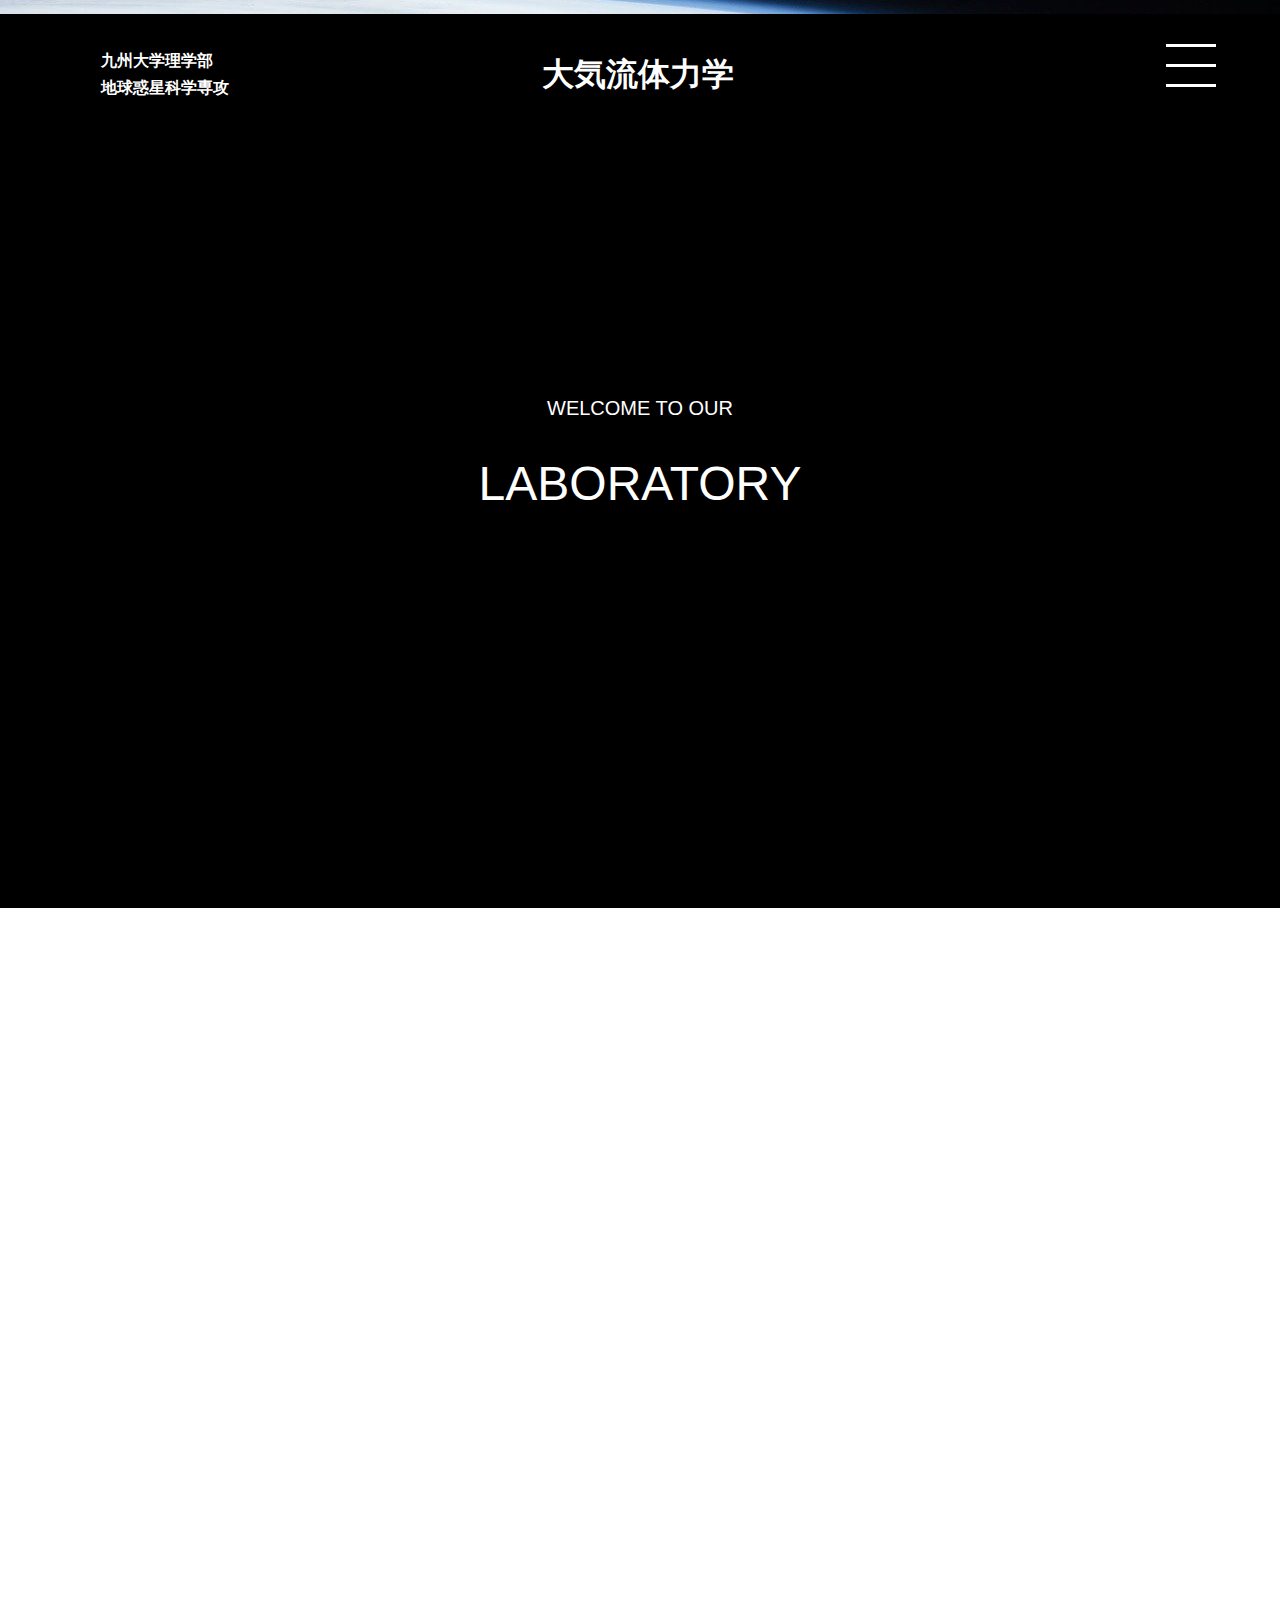
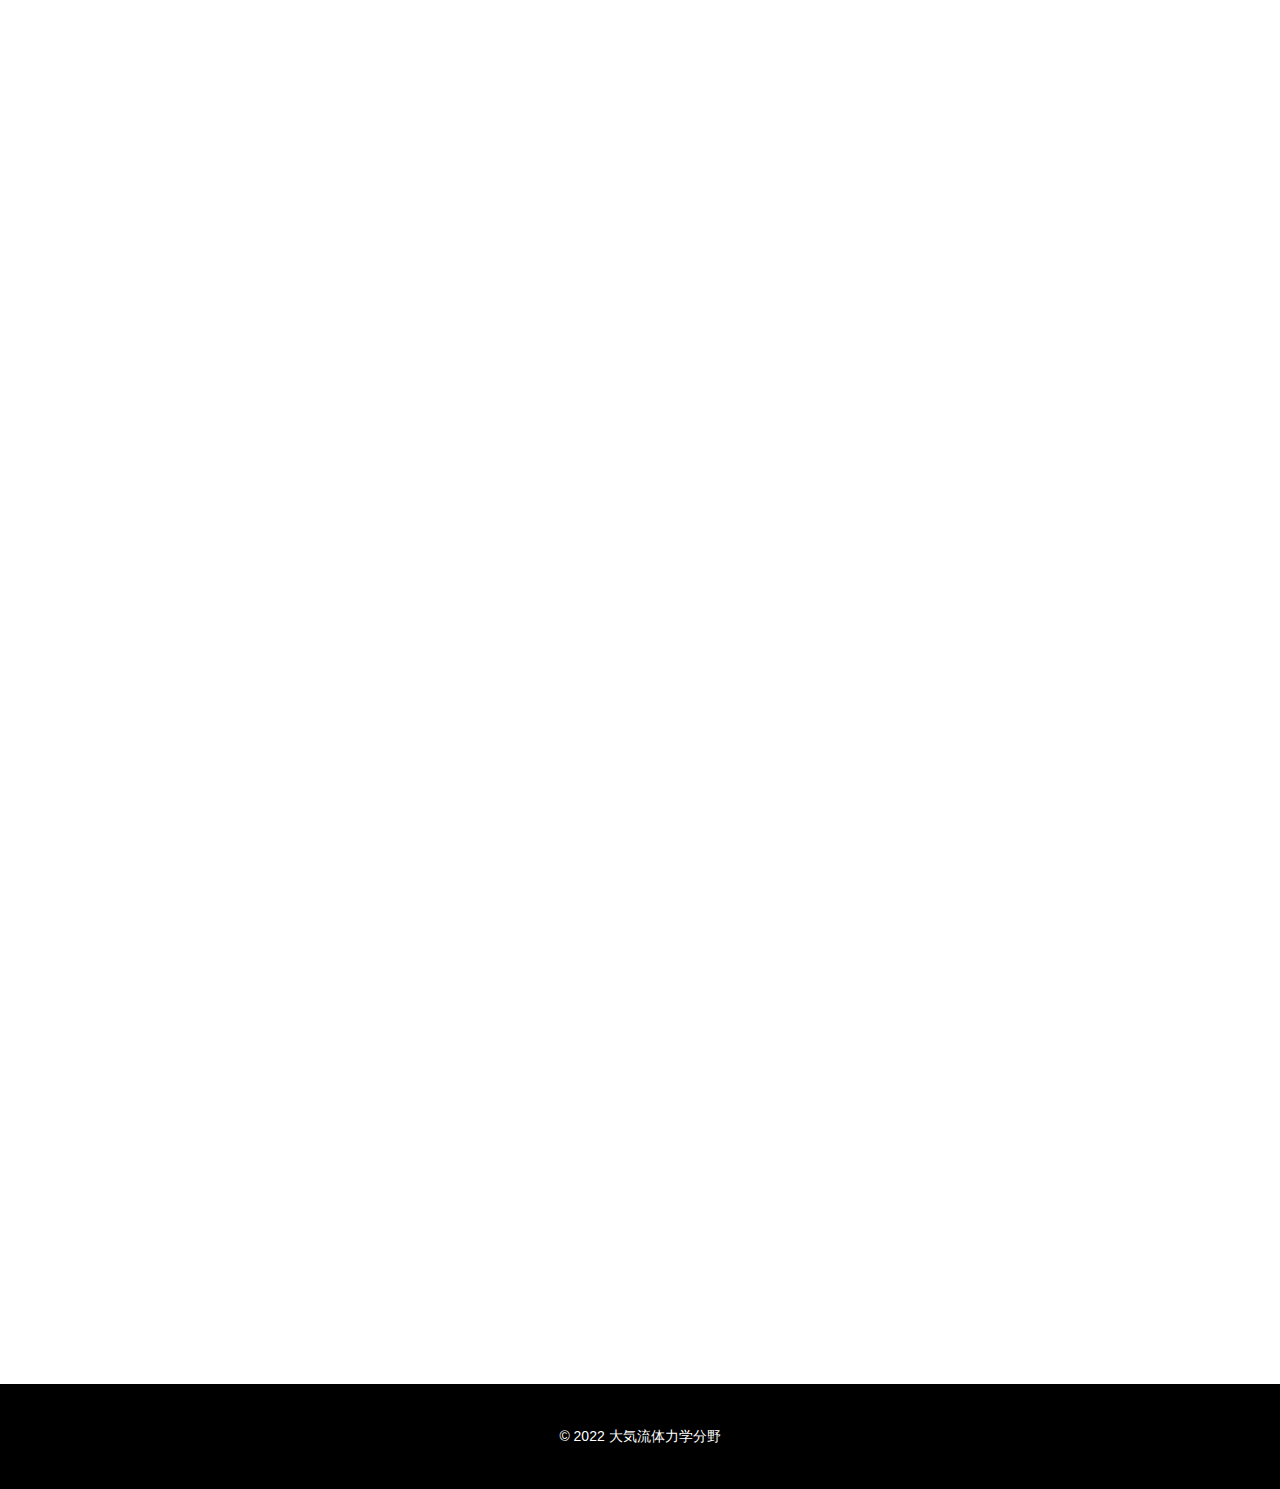
<file: index.html>
<!-- practice -->


<!doctype html>
<html lang="ja">
  <head>
      <meta charset="UTF-8">
      <title>大気流体力学分野</title>
      <meta name="description" content="九州大学・大気流体力学分野のHP">
      <link rel="preconnect" href="https://fonts.gstatic.com">
      <link href="https://fonts.googleapis.com/css2?family=M+PLUS+1p:wght@700&display=swap" rel="stylesheet">
      <link href="https://fonts.googleapis.com/css2?family=Noto+Sans+JP:wght@500&display=swap" rel="stylesheet">
      <link rel="stylesheet" href="style5.css">
      <script src="jquery-3.6.0.min.js"></script>
      <script src="script3.js"></script>
      <meta name="viewport" content="width=device-width, initial-scale=1">
  </head>

  <body>
  <a href="#" class="scroll-button"><p>▲</p></a>

  <div id="home">

    <div class="opening-curtain show">
      <span class="opening">
        <span>WELCOME TO OUR</span>
        <span>LABORATORY</span>
      </span>
    </div>
    <!-- <h2>ATOMOSPHERIC SCIENCE</h2> -->


  <div id="study" class="big-bg">

    <div id="band"></div>

    <header class="page-header wrapper">
      

      <div class="menu" id="home-menu">
        <h4>九州大学理学部<br>地球惑星科学専攻</h4>
        <h1>大気流体力学</h1>
        
      
        <div id="nav-wrapper" class="nav-wrapper">
          <div class="hamburger" id="js-hamburger">
            <span class="hamb-line hamburger__line--1"></span>
            <span class="hamb-line hamburger__line--2"></span>
            <span class="hamb-line hamburger__line--3"></span>
          </div>
          <nav class="sp-nav">
            <ul>
              <li class="delayItem"><a href="index.html">home</a></li>
                <p>homeはこちら</p>
              <li class="delayItem"><a href="member.html">メンバー</a></li>
                <p>memberの詳細はこちら</p>
              <li class="delayItem"><a href="study.html">研究内容</a></li>
                <p>大気流体力学についてはこちら</p>
              <li class="delayItem"><a href="link.html">リンク集</a></li>
                <p>お役立ちリンクはこちら</p>

            </ul>
          </nav>
          <div class="black-bg" id="js-black-bg"></div>
        </div>
      </div>
    </header>
  </div>
 <!-- <div class="strato"></div> -->


 </div>

 <div class="home-explain">
   <h2>大気流体力学分野の研究室へようこそ。</h2>
   <p>ここでは、我々の研究室やメンバーの紹介、さらに皆さんの研究、分野配属先決定に役立つ情報を掲載しております。<br>
  さらに、就活体験記など、お役立ち情報を今後盛りだくさんに追加していくので、ご期待ください。</p>
 </div>
 <div class="back-ground-home"></div>


 <div class="wrapper grid-home">
  <div class="home-item">
    <h4>NEWS</h4>
    <div class="grid-news">
      <p class="grid-mon">2022.4</p>
      <p class="grid-context">新M1が4人新たにメンバーに加わりました！</p>
      <p class="grid-mon">2022.3</p>
      <p class="grid-context">B4が7名、M2が3名、計10人卒業しました。おめでとうございます！！</p>
        <p class="grid-mon">2022.3</p>
        <p class="grid-context">気象学会九州支部発表会にて、D2松山、M1喜多川、B4今田、太田、中村が発表しました。</p>
      <p class="grid-mon">2020.12</p>
      <p class="grid-context">AGUにて、D1松山が発表しました。<br>
      分野探検をオンラインで行い、学部2年生と交流しました。(12/16, 17, 23, 24)</p>
      <p class="grid-mon">2020.11</p>
      <p class="grid-context">2020年異常気象研究集会にて、D1松山が発表しました。</p>
      <p class="grid-mon">2020.10</p>
      <p class="grid-context">学部3年生の仮配属が決定し、7名が加入しました。これからよろしく！学生一覧は<a href="#">こちら</a><br>
      2020年気象学会秋季大会にて、D4劉、D1松山、M2松原が発表しました。</p>
      <p class="grid-mon">2020.5</p>
      <p class="grid-context">2020年気象学会春季大会にて、D4劉、D1松山、M2松原、M1本田が発表しました。</p>
      <p class="grid-mon">2020.4</p>
      <p class="grid-context">令和2年度新入生が入ってきました。切磋琢磨して研究室を盛り上げていきましょう！学生一覧は<a href="#">こちら</a></p>
      <p class="grid-mon">2020.3</p>
      <p class="grid-context">コロナウイルスの影響で、今年度九州支部発表会は中止となりました。D3劉、M2松山、B4本田が発表予定でした。<br>
      M2、B4が卒業し、M2秋山、阿部、高橋、藤本、B4貝田は就職です。おめでとう！！</p>
      <p class="grid-mon">2020.2</p>
      <p class="grid-context">WCRP/SPARC SATIO-TCS workshopにて、M2松山が発表しました。</p>
      <p class="grid-mon">2019.11</p>
      <p class="grid-context">2019年気象学会秋季大会にて、D3劉、M2松山が発表しました。</p>
      <p class="grid-mon">2019.10</p>
      <p class="grid-context">2019年SGEPSS秋季大会にて、M2秋山、M2阿部、M2高橋が発表しました。</p>
      <p class="grid-mon">2019.5</p>
      <p class="grid-context">M2松山が地球惑星科学連合2019年大会の学生優秀発表賞を受賞しました。</p>
      </div>
  </div>
  <div class="home-item">
    <h4>Twitterはこちら</h4>
    <a class="twitter-timeline" height="30rem" href="https://twitter.com/Qdai_mad?ref_src=twsrc%5Etfw">Tweets by Qdai_mad</a> <script async src="https://platform.twitter.com/widgets.js" charset="utf-8"></script>
  </div>
</div>


    

  <footer>
    <div class="wrapper">
        <p>&copy; 2022 大気流体力学分野</p>
    </div>
  </footer>


  </body>
</html>
</file>
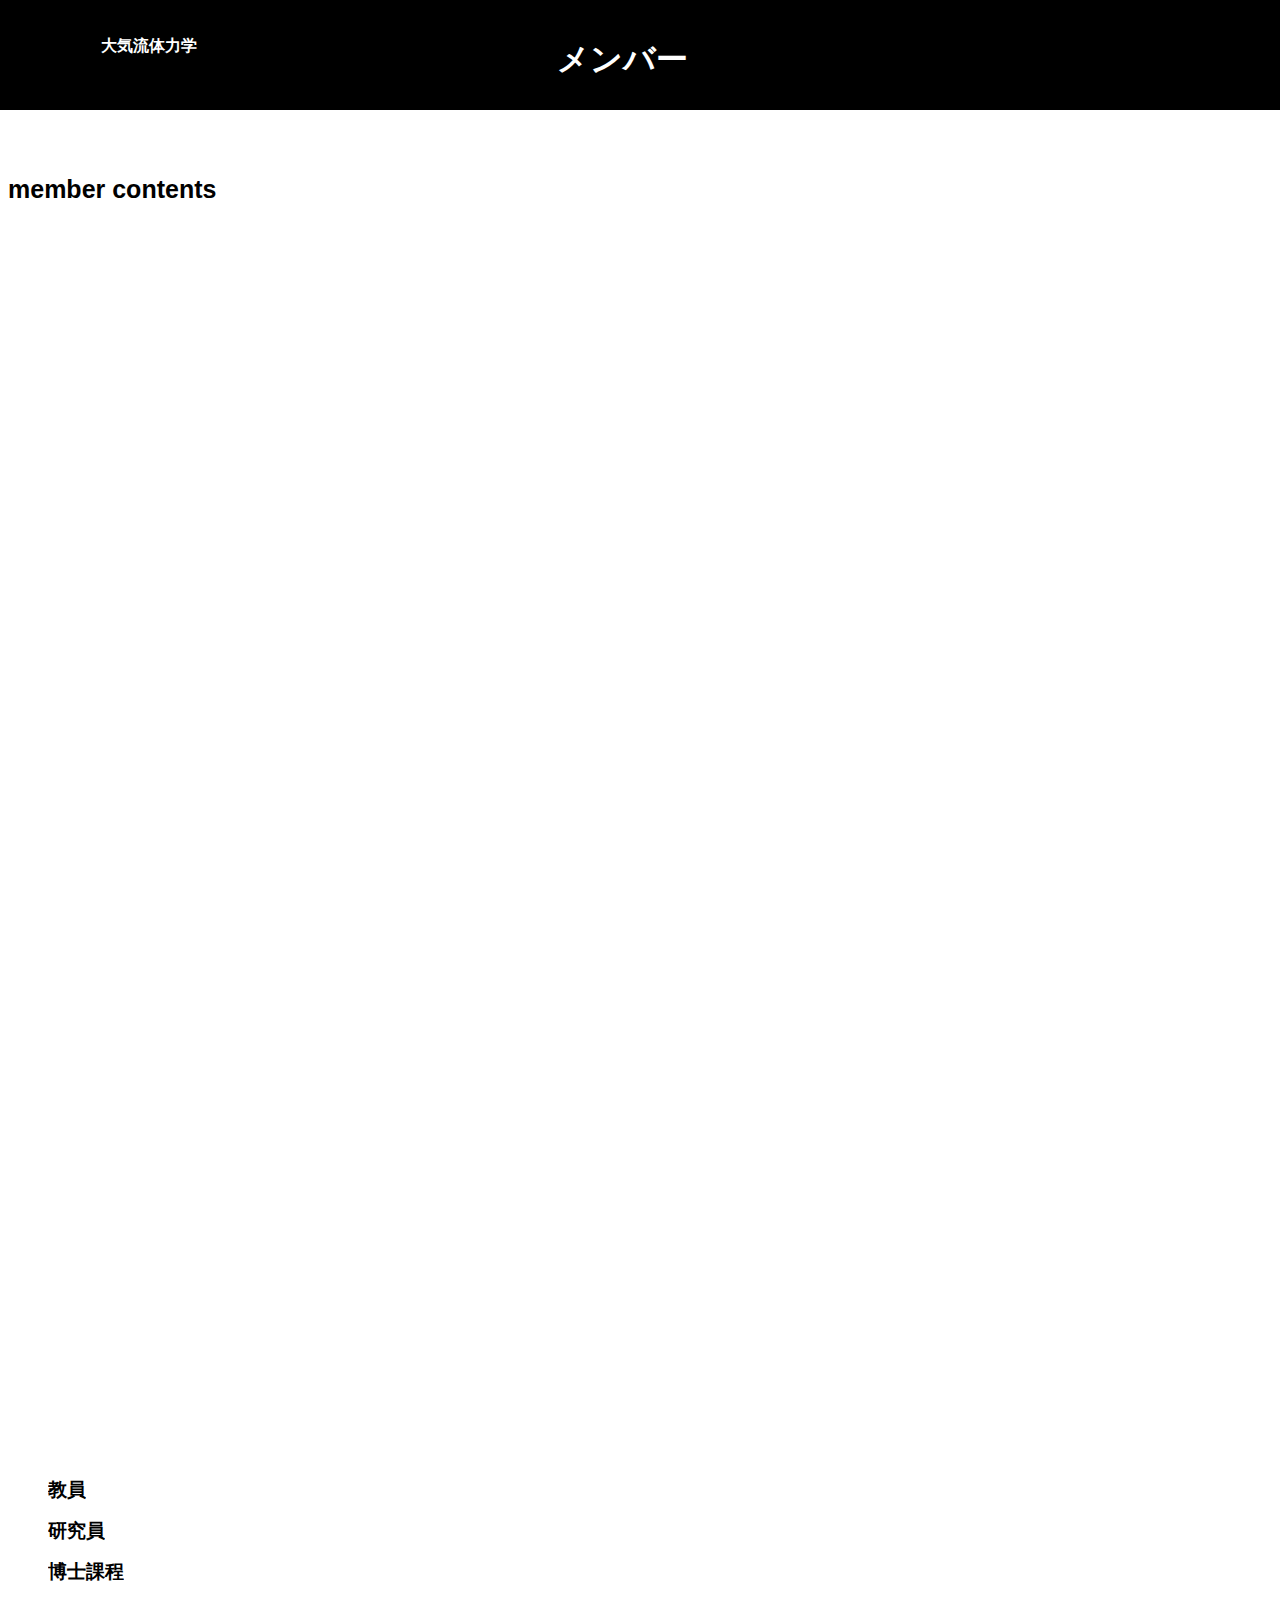
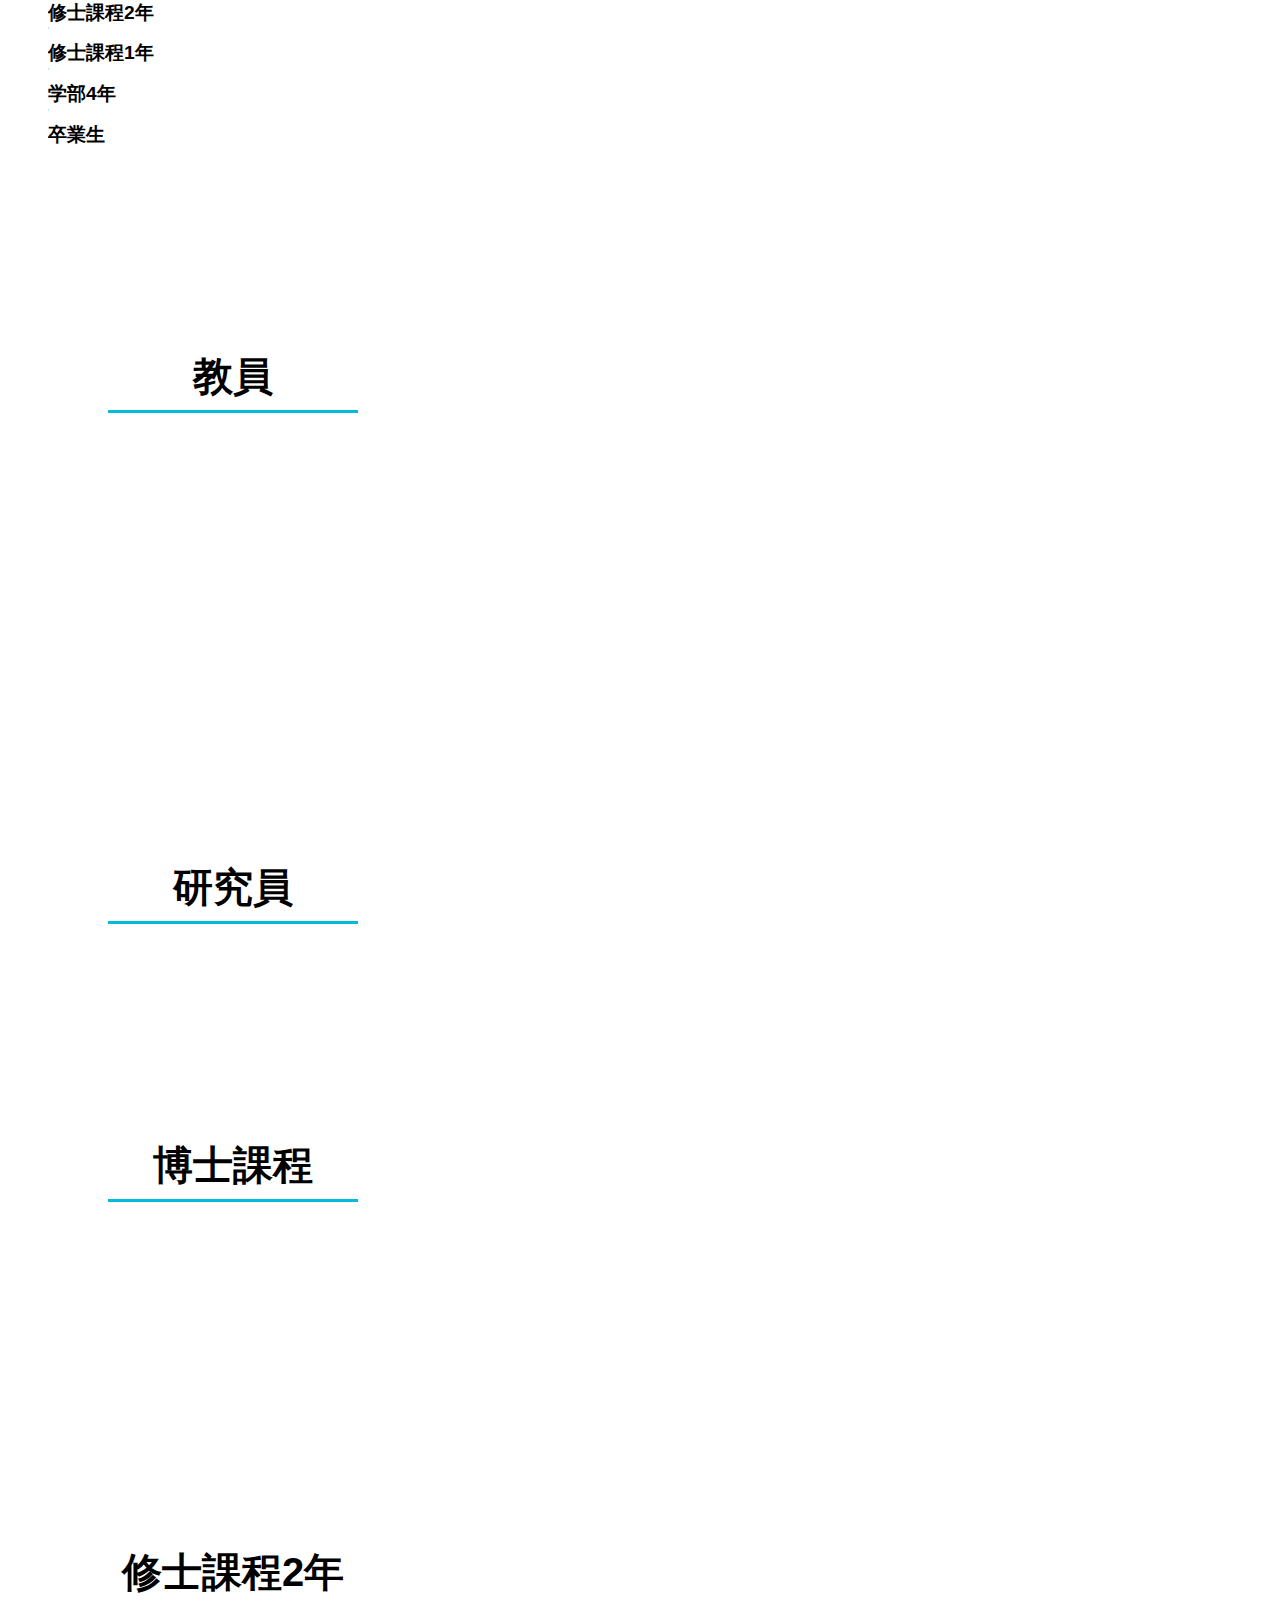
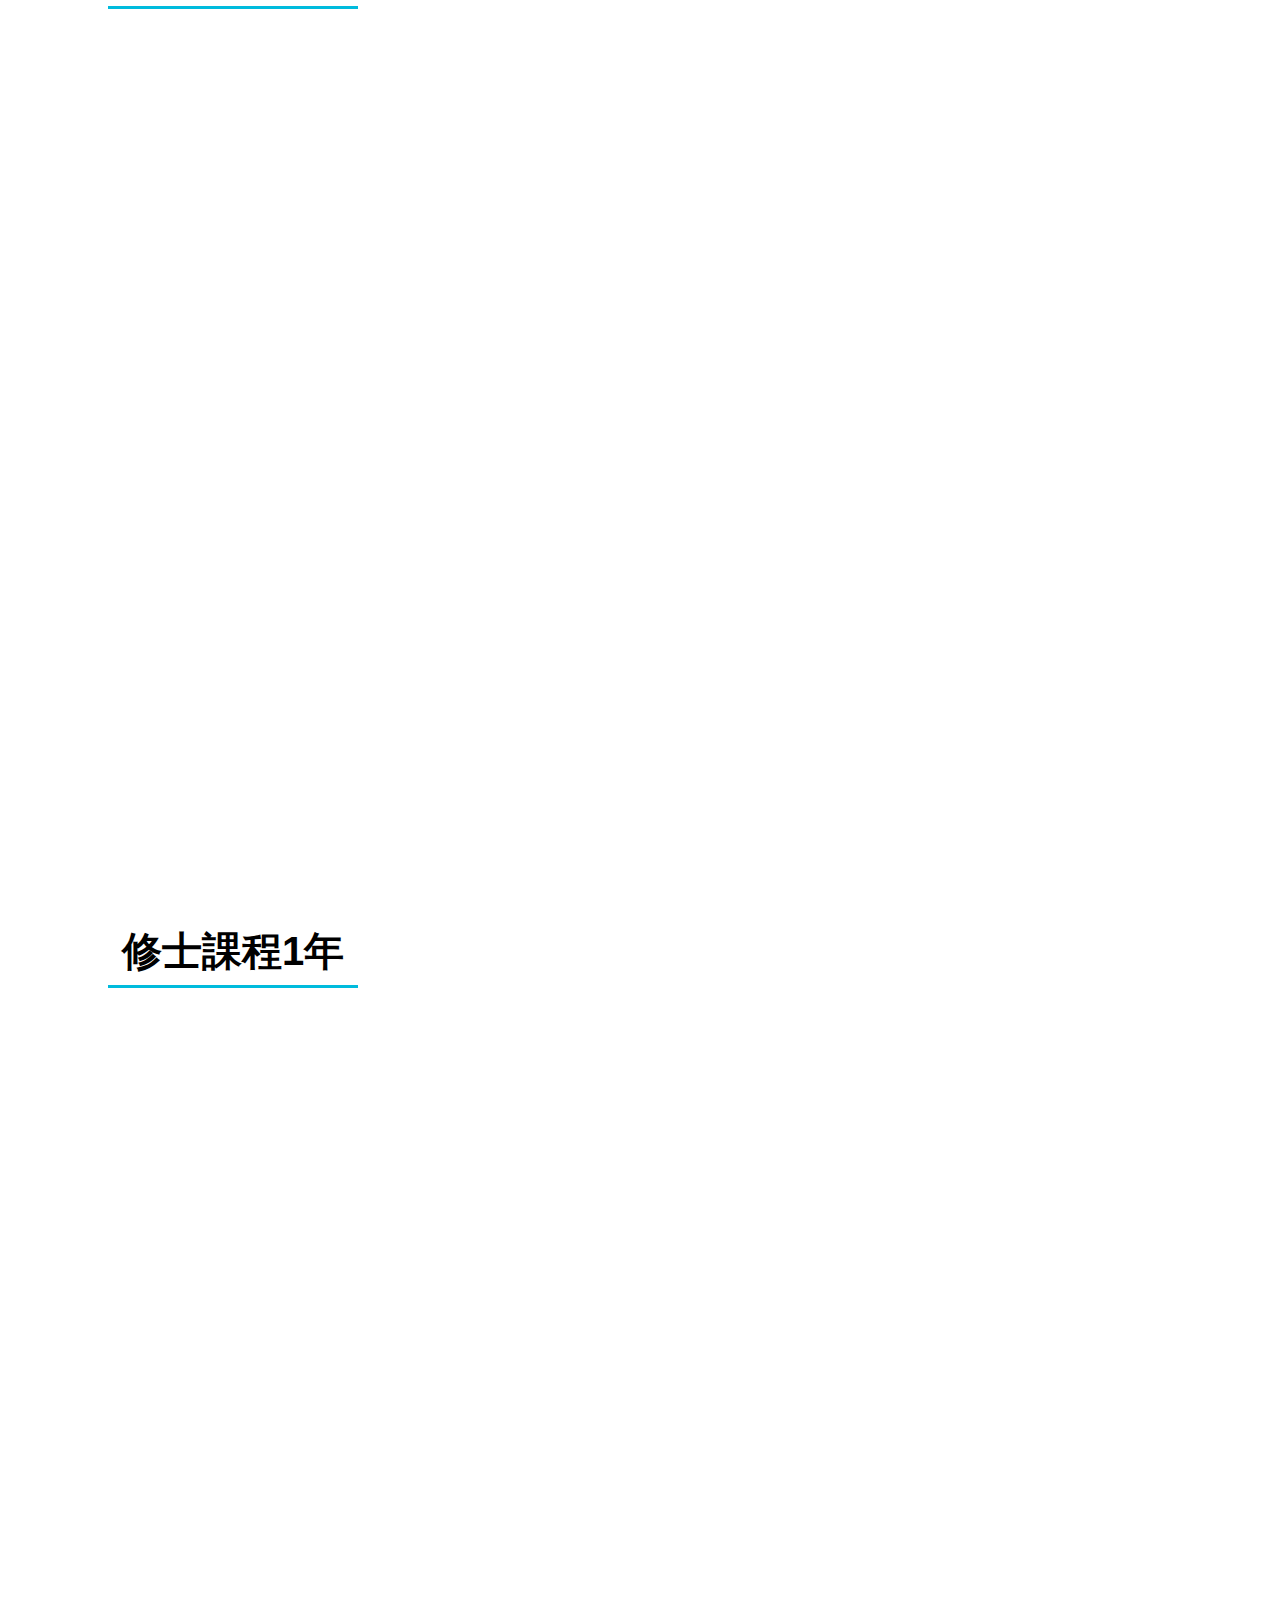
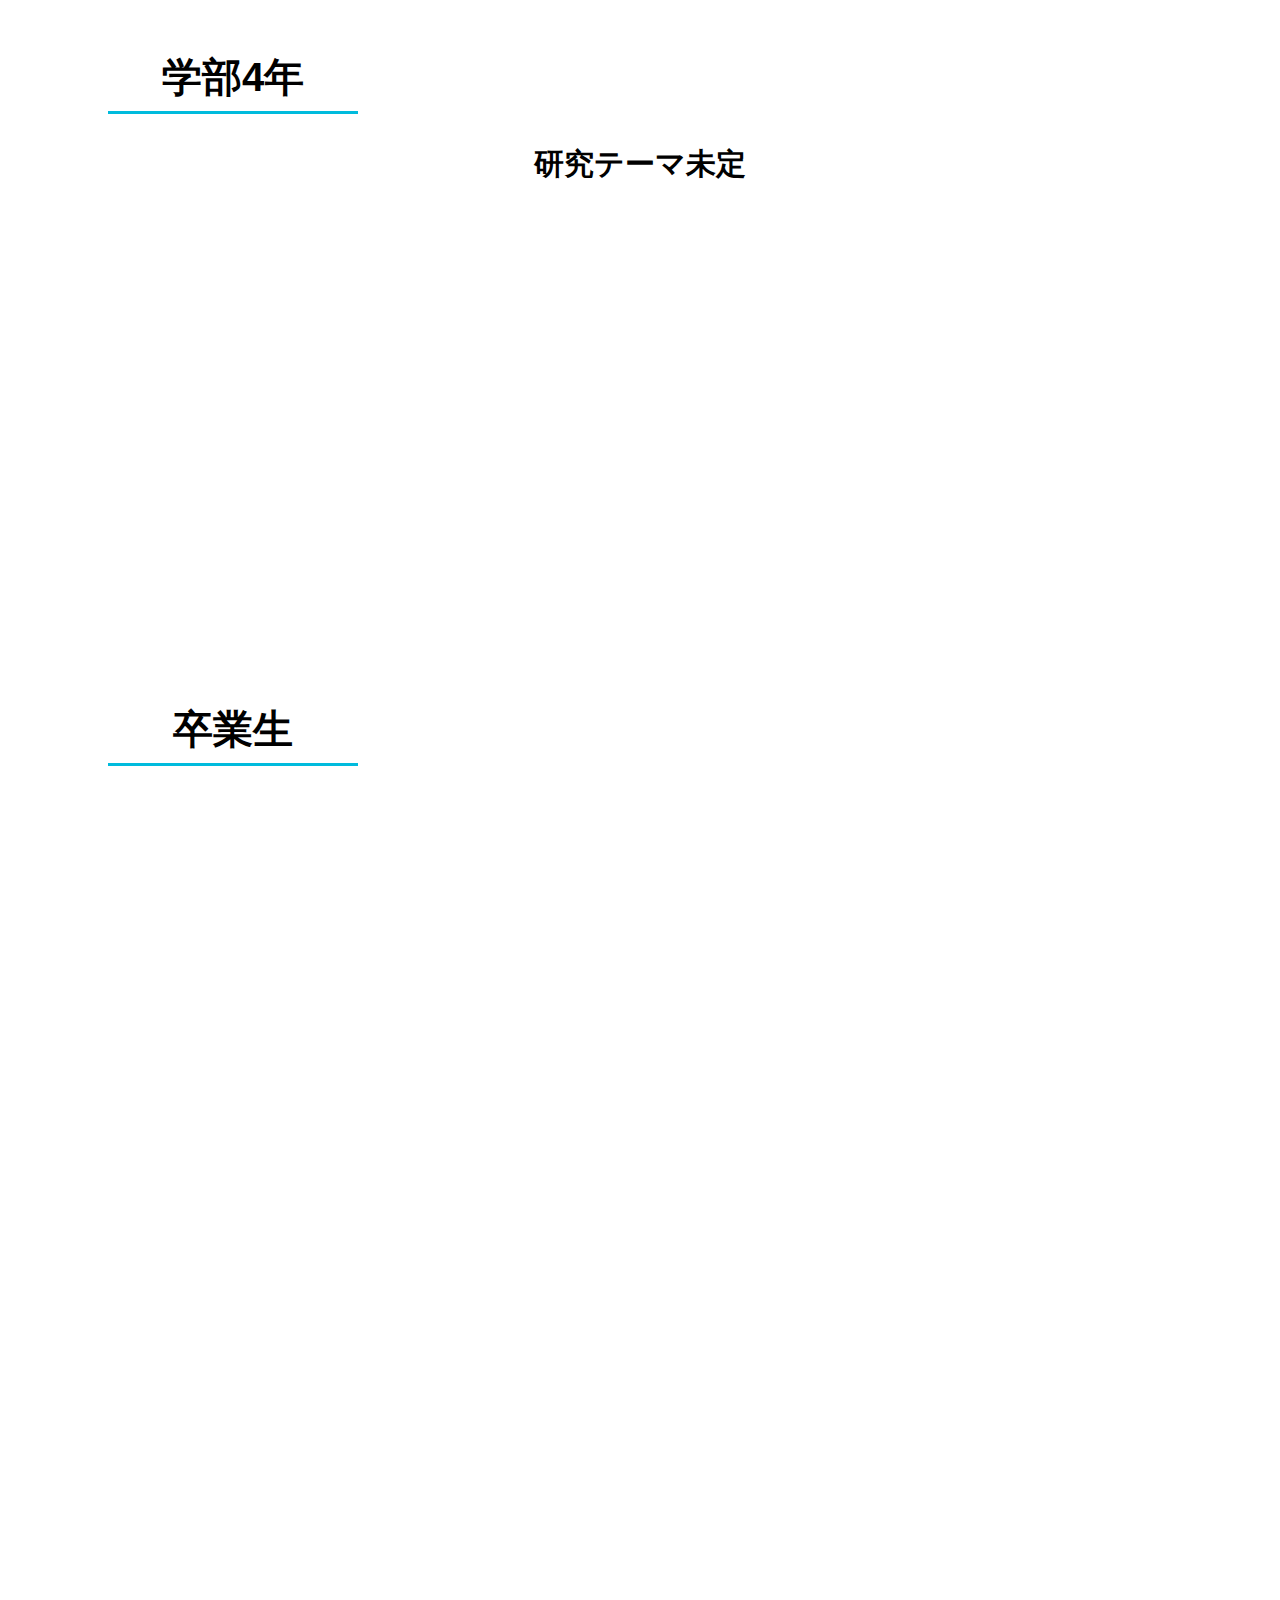
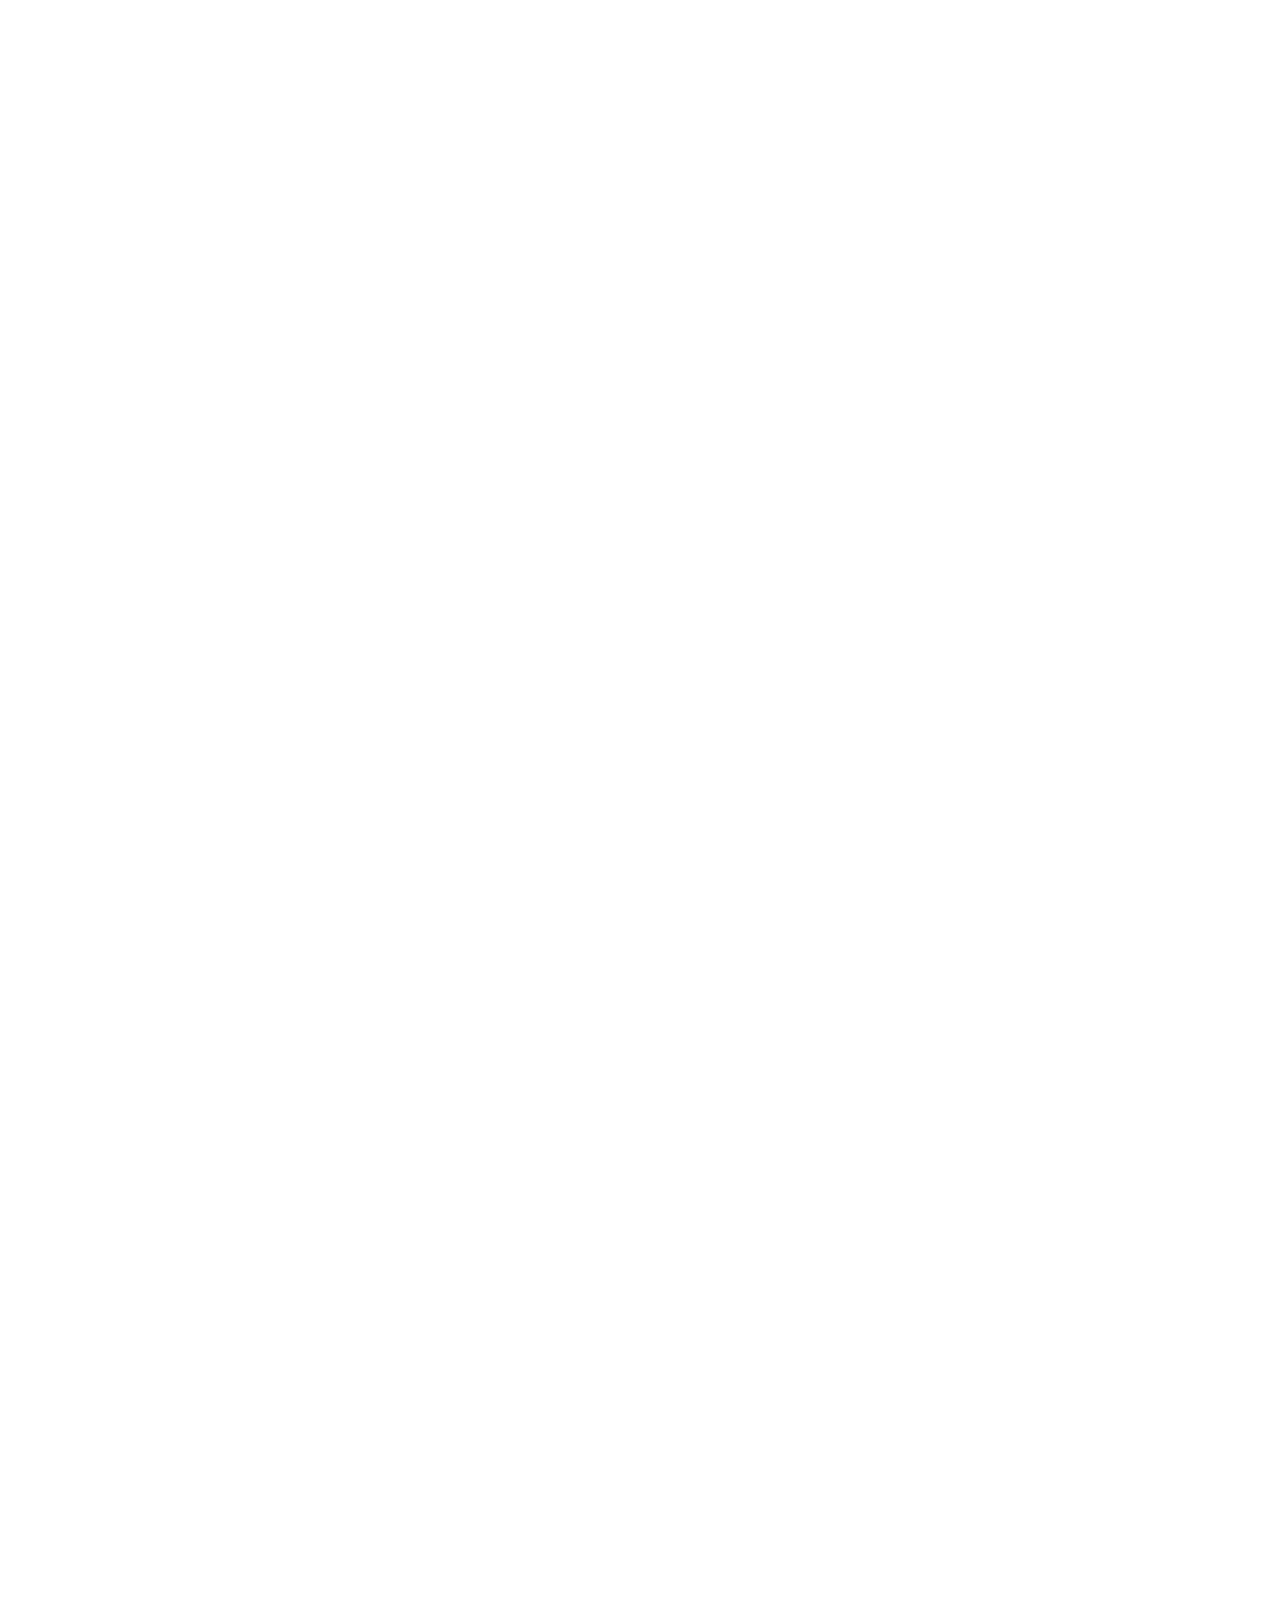
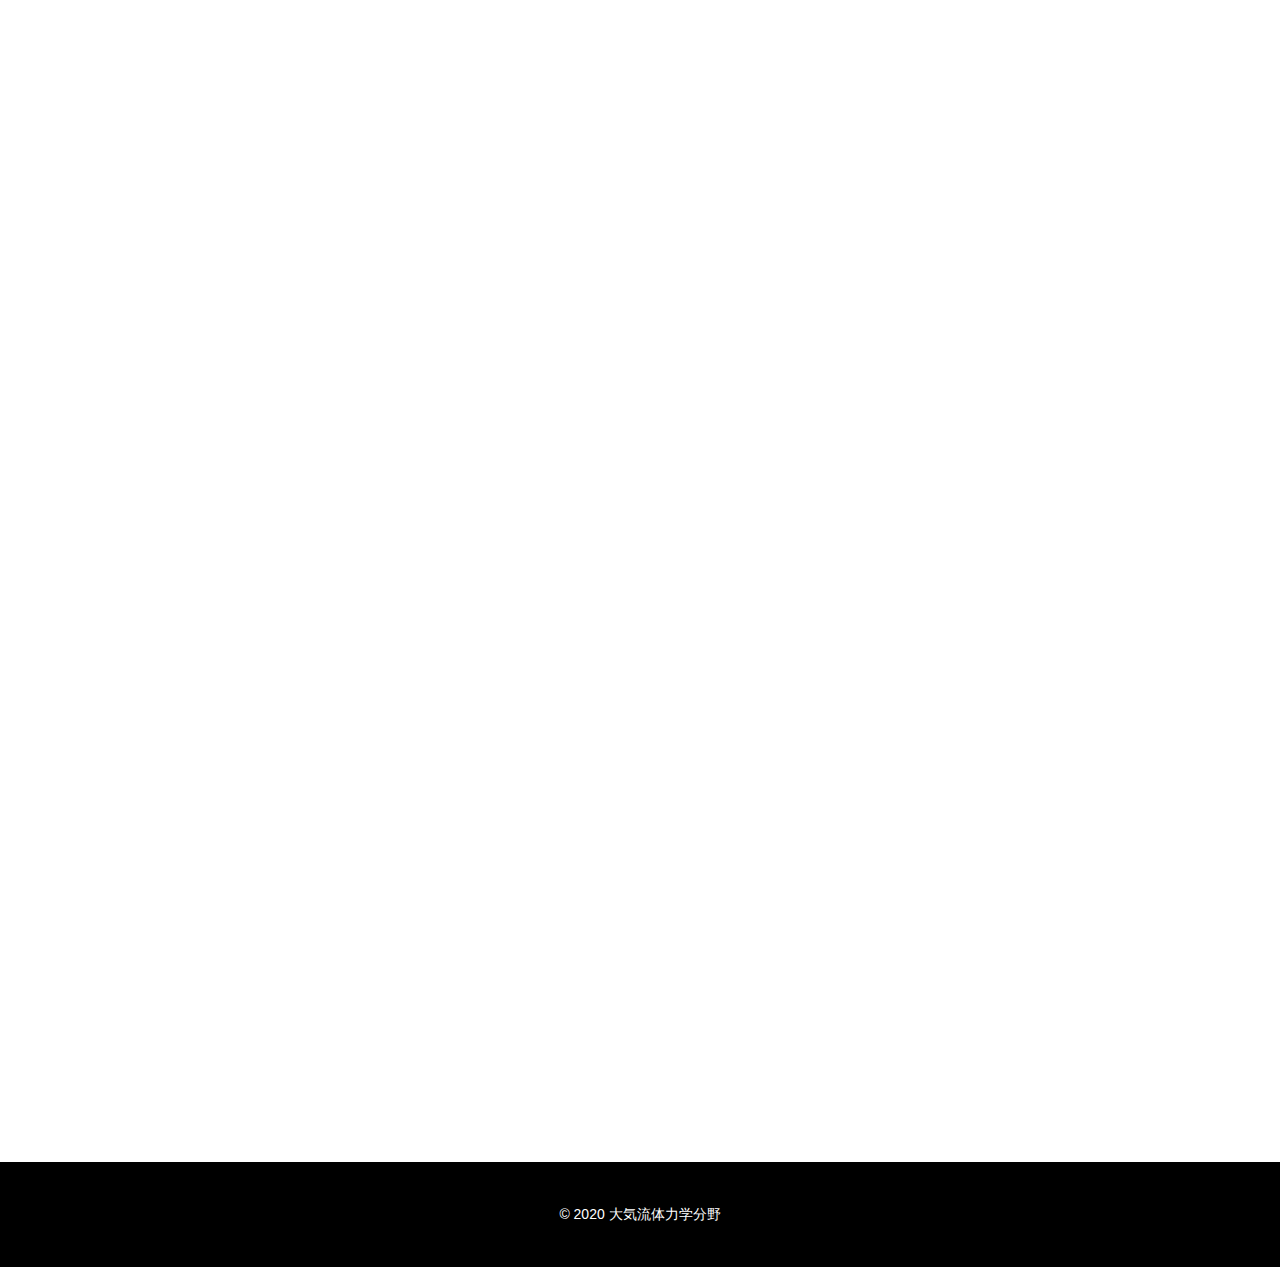
<file: index2.html>
<!DOCTYPE html>

<html lang="ja">
  <head>
    <meta charset="utf-8">
    <meta name="description" content="width=device-width">
    <link rel="stylesheet" href="https://stackpath.bootstrapcdn.com/font-awesome/4.7.0/css/font-awesome.min.css">
    <link rel="stylesheet" href="style5.css">
    <script src="jquery-3.6.0.min.js"></script>

    <script src="script3.js"></script>
  </head>
  <body>

    <div id="study" class="big-bg">

      <header class="page-header wrapper">

        <div class="menu">
          <h4>大気流体力学</h4>
          <h1>メンバー</h1>
          
        
        <div id="nav-wrapper" class="nav-wrapper">
          <div class="hamburger" id="js-hamburger">
            <span class="hamburger__line hamburger__line--1"></span>
            <span class="hamburger__line hamburger__line--2"></span>
            <span class="hamburger__line hamburger__line--3"></span>
          </div>
          <nav class="sp-nav">
            <ul>
              <li>メニュー1</li>
              <li>メニュー1</li>
              <li>メニュー1</li>
            </ul>
          </nav>
          <div class="black-bg" id="js-black-bg"></div>
         </div>
        </div>
      </header>
    </div>

    <div id="band"></div>
     
    <div id="choice" class="choice-button">
      <h4 class="mem">member contents</h4>
      <ul class="mem-menu">
        <li><a href="#teacher">教員</a></li>
        <li><a href="#reseacher">研究員</a></li>
        <li><a href="#doctor">博士課程</a></li>
        <li><a href="#M2">修士課程2年</a></li>
        <li><a href="#M1">修士課程1年</a></li>
        <li><a href="#B4">学部4年</a></li>
        <li><a href="#graduated">卒業生</a></li>
      </ul>
    </div>

  

    <a href="#" class="scroll-button"><p>▲</p></a>
    <!-- <a href="#" class="after-button">▲</a> -->


      <h3 class="grade" id="teacher">教員</h3>
      <div class="wrapper grid">
        <div class="item fadeUp">
            <h5>教授・廣岡俊彦</h5>
            <p>研究室のボス。このお方だけには頭があがらない。</p>
        </div>
        <div class="item">
            <h5>准教授・三好勉信</h5>
            <p>モデルの使い手。一見厳しそうに見えるが非常に心優しい。</p>
        </div>
        <div class="item">
            <h5>准教授・Liu Huixin</h5>
            <p>超高層専門。一体いくつの言語を話せるのだろう。</p>
        </div>
        <div class="item">
          <h5>助教・中島健介</h5>
          <p>機械マスター。何か機械関連でわからないことがあればこのお方に相談。</p>
        </div>
        <div class="item">
          <h5>助教・野口峻佑</h5>
          <p>すごい。とにかくすごい。</p>
        </div>
        <div class="item">
          <h5>学術研究者<br>(非常勤)・合屋研之</h5>
          <p>私は直接お会いしたことはないが、すごい人</p>
        </div>
        
      </div><!-- /.grid --> 

      <h3 class="grade" id="reseacher">研究員</h3>
      <div class="wrapper grid">
        <div class="item">
            <h5>特別研究員・木暮優</h5>
            <article>発表の際は的確な質問を飛ばしてくれる頼れるお方。</article>
        </div>
      </div><!-- /.grid -->

      <h3 class="grade" id="doctor">博士課程</h3>
      <div class="wrapper grid">
        <div class="item">
            <h5>D3 中村東奈</h5>
              <p>福岡・西南学院高校出身<br>
                <br>
              南半球オゾン場の予測可能性について(廣岡)<br>
            </p>
            <p>頼れる姉貴。</p>
        </div>
        <div class="item">
            <h5>D3 松山裕矢</h5>
              <p>静岡・富士高校出身<br>
                <br>
              プラネタリー波の下方伝播について(廣岡)<br>
            </p>
            <p>頼れる兄貴。</p>
        </div>
      </div><!-- /.grid -->

      <h3 class="grade" id="M2">修士課程2年</h3>
      <div class="wrapper grid">
        <div class="item">
          <h5>井岡佑允</h5>
            <p>兵庫・白陵高校出身<br>
             <br> 
            ICONの衛星観測による熱圏の風について（Liu）</p>
            <p>独特な笑い方をする方</p>
        </div>
        <div class="item">
          <h5>喜多川太一</h5>
            <p>佐賀・佐賀西高校出身<br>
              <br>
            残差平均子午面循環の南北両半球の相違とその年々変動について（廣岡）<br>
          </p>
          <p>よくサーバーを止める方。</p>
        </div>
        <div class="item">
          <h5>佐竹陸</h5>
            <p>東京・都立駒場高校出身<br>
              <br>
            2020年の南極オゾンホールについて（廣岡）<br>
            <p>シンガーソングライター。</p>
        </div>
        <div class="item">
          <h5>菅田凌生</h5>
            <p>広島・福山高校出身<br>
              <br>
            上部成層圏～下部熱圏における東西風変動とQBOの相関について（三好）<br>
          </p>
          <p>マスコットキャラクター。</p>
        </div>
        <div class="item">
          <h5>武田大輝</h5>
            <p>福岡・城南高校出身<br>
              <br>
            2018年12月の成層圏突然昇温と極渦の変化（三好）<br>
            <p>意外とかわいいもの好き。</p>
        </div>
        <div class="item">
          <h5>永里奈々</h5>
            <p>大阪・大阪桐蔭高校出身<br>
              <br>
            木星の三層雲構造を破壊する間欠的な積乱雲活動（中島）<br>
          </p>
          <p>またの名をseven</p>
        </div>
        <div class="item">
          <h5>山本桂輔</h5>
            <p>鹿児島・樟南高校出身<br>
            <br>2019年の南半球のおける成層圏突然昇温の影響について（三好）</p>
            <p>イケメンギタリスト。</p>
        </div>
      </div><!-- /.grid --> 
  

      <h3 class="grade" id="M1">修士課程1年</h3>
      <div class="wrapper grid">
        <div class="item">
            <h5>足立拓馬</h5>
              <p>神奈川・逗子開成高校出身<br>
              <br>
              夏季中間圏における夜光雲と冬季成層圏循環の関係（三好）</p>
              <p>さわやかヨットボーイ。</p>
        </div>
        <div class="item">
            <h5>今田衣美</h5>
              <p>熊本・熊本高校出身<br>
                <br>
              地面の運動に伴って励起される大気ラム波観測のための微気圧観測システムの開発（中島) <br>
            </p>
            <p>研究室を癒してくれる女の子。</p>
        </div>
        <div class="item">
          <h5>寺岡宙惟</h5>
            <p>兵庫・尼崎稻園高校出身<br>
              <br>
            日本上空のスポラディックE層の密度変化（Liu) <br>
          </p>
          <p>高身長ハンサム担当。</p>
        </div>
        <div class="item">
          <h5>中村遥暉</h5>
            <p>兵庫・長田高校出身<br>
              <br>
            2021年1月に発生した成層圏突然昇温の力学的背景（廣岡）<br>
          </p>
          <p>現在の管理人</p>
        </div>
      </div><!-- /.grid --> 

      <h3 class="grade" id="B4">学部4年</h3>
        <h2 id="theme">研究テーマ未定</h2>
      <div class="wrapper grid">
        <div class="item">
            <h5>成本大志</h5>
              <p>岡山・倉敷青陵高校出身</p>
        </div>
        <div class="item">
            <h5>西田雅音</h5>
              <p>福岡・西南学院高校出身</p>
        </div>
        <div class="item">
          <h5>平信海成</h5>
            <p>福岡・福岡舞鶴高校出身</p>
        </div>
        <div class="item">
          <h5>平峯拓実</h5>
            <p>鹿児島・加世田高校出身</p>
        </div>
        <div class="item">
          <h5>三宅翔太</h5>
            <p>岡山・倉敷古城池高校出身</p>
        </div>
        <div class="item">
          <h5>吉田涼真</h5>
            <p>長崎・島原高校出身</p>
        </div>
        <div class="item">
          <h5>渡部勝太</h5>
            <p>福岡・久留米大学附設高校出身</p>
        </div>
      </div><!-- /.grid --> 


      <h3 class="grade" id="graduated">卒業生</h3>
      <div class="wrapper grid">
        <div class="item">
          <h4>2019年度</h4>
          <h5>修士課程修了</h5>
          <p>
            秋山　瑞樹（NECソリューションイノベータ）<br>
            阿部　宇宙<br>
            高橋　大登（ウィルゲート）<br>
            藤本　裕樹（コスモス薬品）<br>
          </p>
          <h5>学部卒業</h5>
          <p>
            貝田　崇浩(長府製作所)
          </p>
        </div>
        <div class="item">
          <h4>2018年度</h4>
          <h5>修士課程修了</h5>
            名本　彩乃（気象庁）<br>
            中本　雄介（日立製作所）<br>
            福之上　嘉刀（高校教師）
          </p>
          <h5>学部卒業</h5>
          <p>
            岩崎　雅（気象庁）<br>
            濱村　歩夢（FFG）<br>
            古矢　真一（気象庁）<br>
            八重樫　太良<br>
            新海　天啓
          </p>
        </div>
        <div class="item">
          <h4>2017年度</h4>
          <h5>修士課程修了</h5>
          <p>
            加藤　諒一（明治安田生命保険相互会社）<br>
            山口　航平（SCSK株式会社）
          </p>
          <h5>修士課程中退</h5>
          <p>
            松村　直季
          </p>
        </div>
        <div class="item">
          <h4>2016年度</h4>
          <h5>博士課程修了</h5>
          <p>
            辻　宏樹<br>
          </p>
          <h5>修士課程修了</h5>
          <p>
            岩平　朋也（気象庁）<br>
            城内　響（NTTデータNCB）<br>
            谷川　琢也（ソフトバンク）<br>
            渡部　公子（気象庁）
          </p>
          <h5>学部卒</h5>
          <p>
            酒井　秋絵（九大応力研）<br>
            徳安　愛（JAL）<br>
            山口　周将（他大学）
          </p>
        </div>
        <div class="item">
          <h4>2015年度</h4>
          <h5>修士課程修了</h5>
          <p>
            神田　雅浩（NTTデータ九州）<br>
            林田　和大（NTTデータ九州）<br>
            半田　太郎（気象庁）
          </p>
          <h5>学部卒</h5>
          <p>
            石田　瑛美（気象庁）<br>
            井手　友貴（ANAエアポートサービス）<br>
            岩崎　浩也（トヨタ自動車）<br>
            末弘　裕一朗
          </p>
        </div>
        <div class="item">
          <h4>2014年度</h4>
          <h5>修士課程修了</h5>
          <p>
            大羽田　剛史 (宮崎県教員)<br>
            田中　雅士 (NEC)
          </p>
          <h5>修士課程中退</h5>
          <p>
            諸藤　隆史 (気象庁）
          </p>
          <h5>学部卒</h5>
          <p>
            太田　智大 (気象庁)
          </p>
        </div>
        <div class="item">
          <h4>2013年度</h4>
          <h5>修士課程修了</h5>
          <p>
            榎並　信太朗（気象庁）<br>
            渡邉　翔吾（気象庁）<br>
            大世渡　政直（気象庁）
          </p>
          <h5>学部卒</h5>
          <p>
            田中　孝（気象庁）
          </p>
        </div>
        <div class="item">
          <h4>2012年度</h4>
          <h5>修士課程修了</h5>
          <p>
            近藤　聡（ゆうちょ銀行）<br>
            小田　亜弓（三井住友銀行）<br>
            辻　隆弘（富士通）<br>
            飯田　千尋（富士通九州システムサービス）<br>
            柳瀬　裕司（JALインフォテック）
          </p>
          <h5>学部卒</h5>
          <p>
            山本　雄也（大分ケーブルテレコム）<br>
            今村　文美
          </p>
          <h5>客員研究員</h5>
          <p>
            木地　智美（日本気象協会）
          </p>
        </div>
        <div class="item">
          <h4>2011年度</h4>
          <h5>修士課程修了</h5>
          <p>
            古賀　優作（九州電力）
          </p>
          <h5>学部卒</h5>
          <p>
            松本　千明（エコー電子工業）
          </p>
        </div>
        <div class="item">
          <h4>2010年度</h4>
          <h5>修士課程修了</h5>
          <p>
            高田　健一（警察庁）
          </p>
        </div>

        <div class="item">
          <h4>2009年度</h4>
          <h5>博士課程修了</h5>
          <p>
            一丸　知子
          </p>
          <h5>学部卒</h5>
          <p>
            堤　大輔、下川　洋子
          </p>
        </div>

        <div class="item">
          <h4>2008年度</h4>
          <h5>修士課程修了</h5>
          <p>
            志賀　友哉
          </p>
          <h5>学部卒</h5>
          <p>
            山下　俊也(対流圏科学分野へ)
          </p>
        </div>

        <div class="item">
          <h4>2007年度</h4>
          <h5>修士課程修了</h5>
          <p>
            永柄　恵
          </p>
          <h5>気象庁へ</h5>
          <p>
            畑 良親
          </p>
          <h5>学部卒</h5>
          <p>
            糸永 智保、浦口 拓也、時任 恵
          </p>
        </div>

        <div class="item">
          <h4>2006年度</h4>
          <h5>気象庁へ</h5>
          <p>
            北村　美沙子、黒川　和誠
          </p>
          <h5>学部卒</h5>
          <p>
            小林　亮祐、灘尾　友美
          </p>
        </div>

        <div class="item">
          <h4>2005年度</h4>
          <h5>博士課程修了</h5>
          <p>
            久保　博司
          </p>
          <h5>修士課程修了</h5>
          <p>
            坂井　亜紀子、高野浦　亮子
          </p>
          <h5>学部卒</h5>
          <p>
            野中　暁彦
          </p>
        </div>

        <div class="item">
          <h4>2004年度</h4>
         <h5>修士課程修了</h5>
          <p>
            松村　美沙子
          </p>
          <h5>学部卒</h5>
          <p>
            園中　貢介、山下　孝一郎
          </p>
        </div>

        <div class="item">
          <h4>2003年度</h4>
          <h5>博士課程修了</h5>
          <p>
            岩尾　航希
          </p>
          <h5>修士課程修了</h5>
          <p>
            森　明子
          </p>
          <h5>学部卒</h5>
          <p>
            梶山　絵理
          </p>
        </div>

        <div class="item">
          <h4>2002年度</h4>
          <h5>学部卒</h5>
          <p>
            広田　恵子
          </p>
        </div>

        <div class="item">
          <h4>2001年度</h4>
          <h5>博士課程修了</h5>
          <p>
            渡辺　真吾
          </p>
          <h5>学部卒・他大学院へ進学</h5>
          <p>
            伊豆野　友美、吉田　祥子
          </p>
        </div>

        <div class="item">
          <h4>2000年度</h4>
          <h5>博士課程修了</h5>
          <p>
            野津原 昭二
          </p>
          <h5>修士課程修了</h5>
          <p>
            児玉
          </p>
          <h5>学部卒・他大学院へ進学</h5>
          <p>
            内山　久美子、桶舎　千夏、水谷　文彦
          </p>
        </div>

        <div class="item">
          <h4>1999年度</h4>
          <h5>修士課程修了</h5>
          <p>
            山下　浩二
          </p>
          <h5>学部卒・他大学院へ進学</h5>
          <p>
            梅山　千穂、高峰　真淑、萩尾　公一、濱田　亮、原田　浩二
          </p>
        </div>

        <div class="item">
          <h4>1998年度</h4>
          <h5>修士課程修了</h5>
          <p>
            西吉　寿彦、二宮　純子、米満　健
          </p>
          <h5>学部卒・他大学院へ進学</h5>
          <p>
            磯村　周一、伊藤　英紀、河谷　芳雄、小西　敏貴 　
          </p>
        </div>

        <div class="item">
          <h4>1997年度</h4>
          <h5>修士課程修了</h5>
          <p>
            辻　政二
          </p>
          <h5>学部卒・他大学院へ進学</h5>
          <p>
            鬼塚　剛、河野　史郎、北田　達哉、北谷　匠子、茂木　孝治、
島崎　大、寺田　宏明、山口　里恵 　　
          </p>
        </div>

        <div class="item">
          <h4>1996年度</h4>
          <h5>修士課程修了</h5>
          <p>
            山口　達也、吉川　実、四つ谷直紀
          </p>
          <h5>学部卒・他大学院へ進学</h5>
          <p>
            河野　史郎、児成　明美、野崎　英之、宮園　正子、とらさん　
          </p>
        </div>

        <div class="item">
          <h4>1995年度</h4>
          <h5>博士課程修了</h5>
          <p>
            竹内　覚
          </p>
          <h5>修士課程修了</h5>
          <p>
            石橋　欣治、合屋　研之
          </p>
          <h5>学部卒・他大学院へ進学</h5>
          <p>
            奥野　章、尾場瀬　庄一、川村　英之、篠崎　太郎、藤井　賢彦、
馬奈木　謙二、吉見　浩一
          </p>
        </div>

      </div><!-- /.grid --> 
  
      <footer>
          <div class="wrapper">
              <p>&copy; 2020 大気流体力学分野</p>
          </div>
      </footer>
    
  
  

  </body>
</html>
</file>
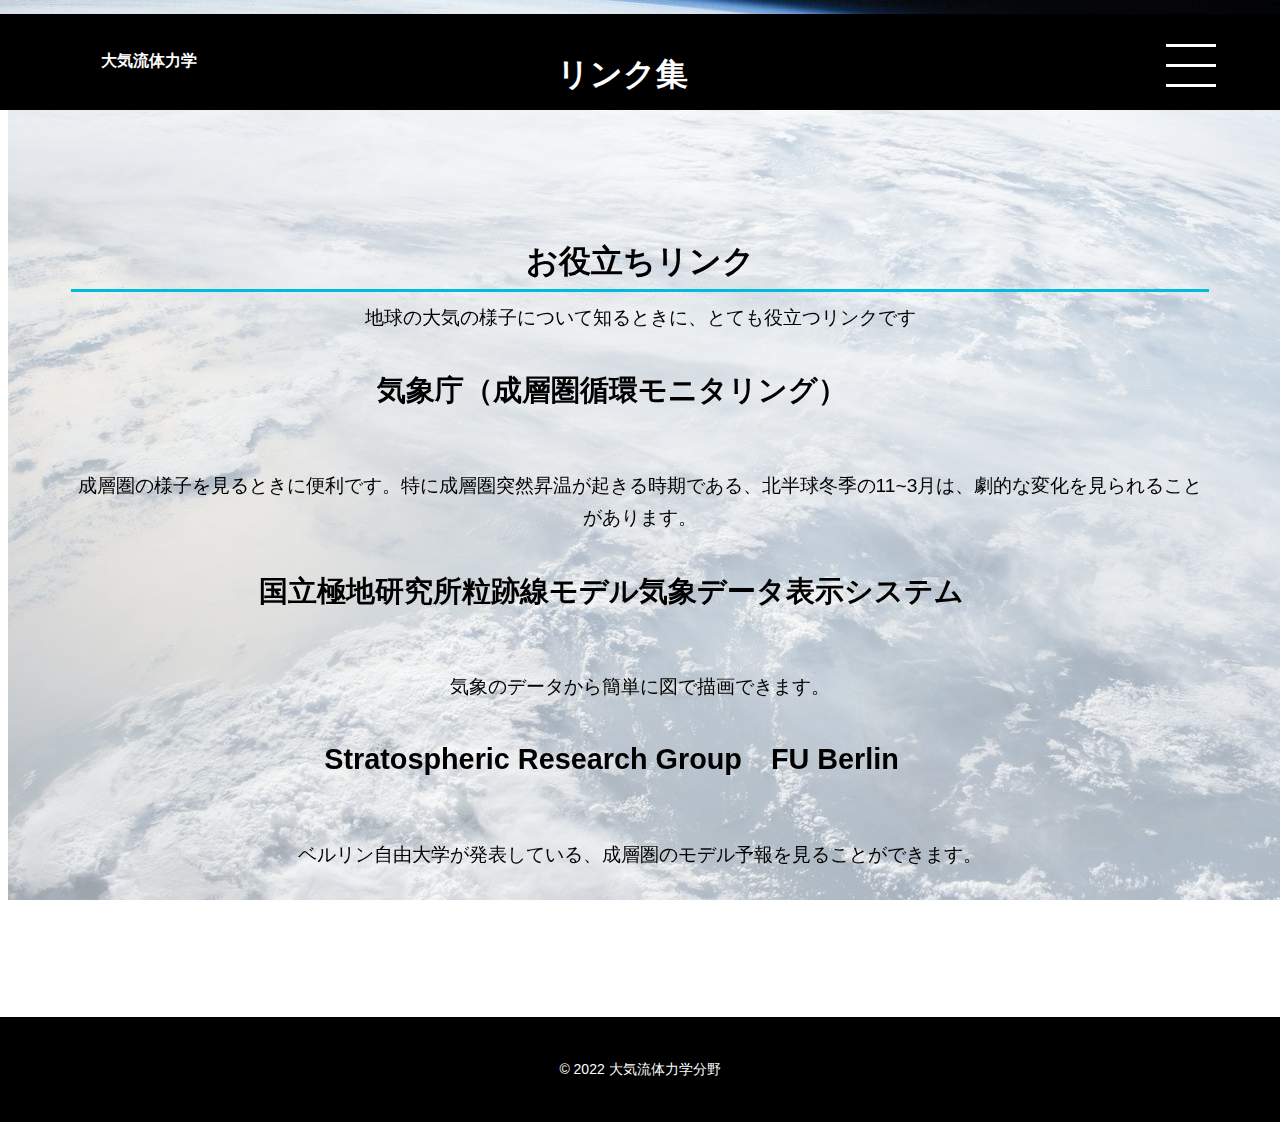
<file: link.html>
<!-- practice -->


<!doctype html>
<html lang="ja">
  <head>
      <meta charset="UTF-8">
      <title>大気流体_リンク集</title>
      <meta name="description" content="九州大学・大気流体力学分野のリンク集">
      <link rel="preconnect" href="https://fonts.gstatic.com">
      <link href="https://fonts.googleapis.com/css2?family=M+PLUS+1p:wght@700&display=swap" rel="stylesheet">
      <link href="https://fonts.googleapis.com/css2?family=Noto+Sans+JP:wght@500&display=swap" rel="stylesheet">
      <link rel="stylesheet" href="style5.css">
      <script src="jquery-3.6.0.min.js"></script>
      <script src="script3.js"></script>
      <meta name="viewport" content="width=device-width, initial-scale=1">
  </head>

  <body id="sub-body">




    <div id="study" class="big-bg">

      <div id="band"></div>

      <header class="page-header wrapper">
        

        <div class="menu">
          <h4>大気流体力学</h4>
          <h1>リンク集</h1>
          
        
        <div id="nav-wrapper" class="nav-wrapper">
          <div class="hamburger" id="js-hamburger">
            <span class="hamb-line hamburger__line--1"></span>
            <span class="hamb-line hamburger__line--2"></span>
            <span class="hamb-line hamburger__line--3"></span>
          </div>
          <nav class="sp-nav">
            <ul>
              <li><a href="index.html">home</a></li>
                <p>homeはこちら</p>
              <li><a href="member.html">メンバー</a></li>
                <p>memberの詳細はこちら</p>
              <li><a href="study.html">研究内容</a></li>
                <p>大気流体力学についてはこちら</p>
              <li><a href="link.html">リンク集</a></li>
                <p>お役立ちリンクはこちら</p>

            </ul>
          </nav>
          <div class="black-bg" id="js-black-bg"></div>
         </div>
        </div>
      </header>
    </div>
    
    <div class="back-ground"></div>


    <div class="link">
      <h3 class="link-title">お役立ちリンク</h3>
        <p> 地球の大気の様子について知るときに、とても役立つリンクです</p> 
  
        <h4><a href="http://ds.data.jma.go.jp/tcc/tcc/products/clisys/STRAT/index.html#monit_nh"> 気象庁（成層圏循環モニタリング）</a></h4>
          <p>成層圏の様子を見るときに便利です。特に成層圏突然昇温が起きる時期である、北半球冬季の11~3月は、劇的な変化を見られることがあります。</p>
        <h4><A href="http://www.firp-nitram.nipr.ac.jp/">国立極地研究所粒跡線モデル気象データ表示システム </A></h4>
          <p>気象のデータから簡単に図で描画できます。</p>
        <h4><A href="http://www.geo.fu-berlin.de/en/met/ag/strat/produkte/winterdiagnostics/index.html">Stratospheric Research Group　FU Berlin</a></h4>
          <p>ベルリン自由大学が発表している、成層圏のモデル予報を見ることができます。</p>
    </div>
  
      <footer>
          <div class="wrapper">
              <p>&copy; 2022 大気流体力学分野</p>
          </div>
      </footer>
      
    







  </body>
</html>
</file>
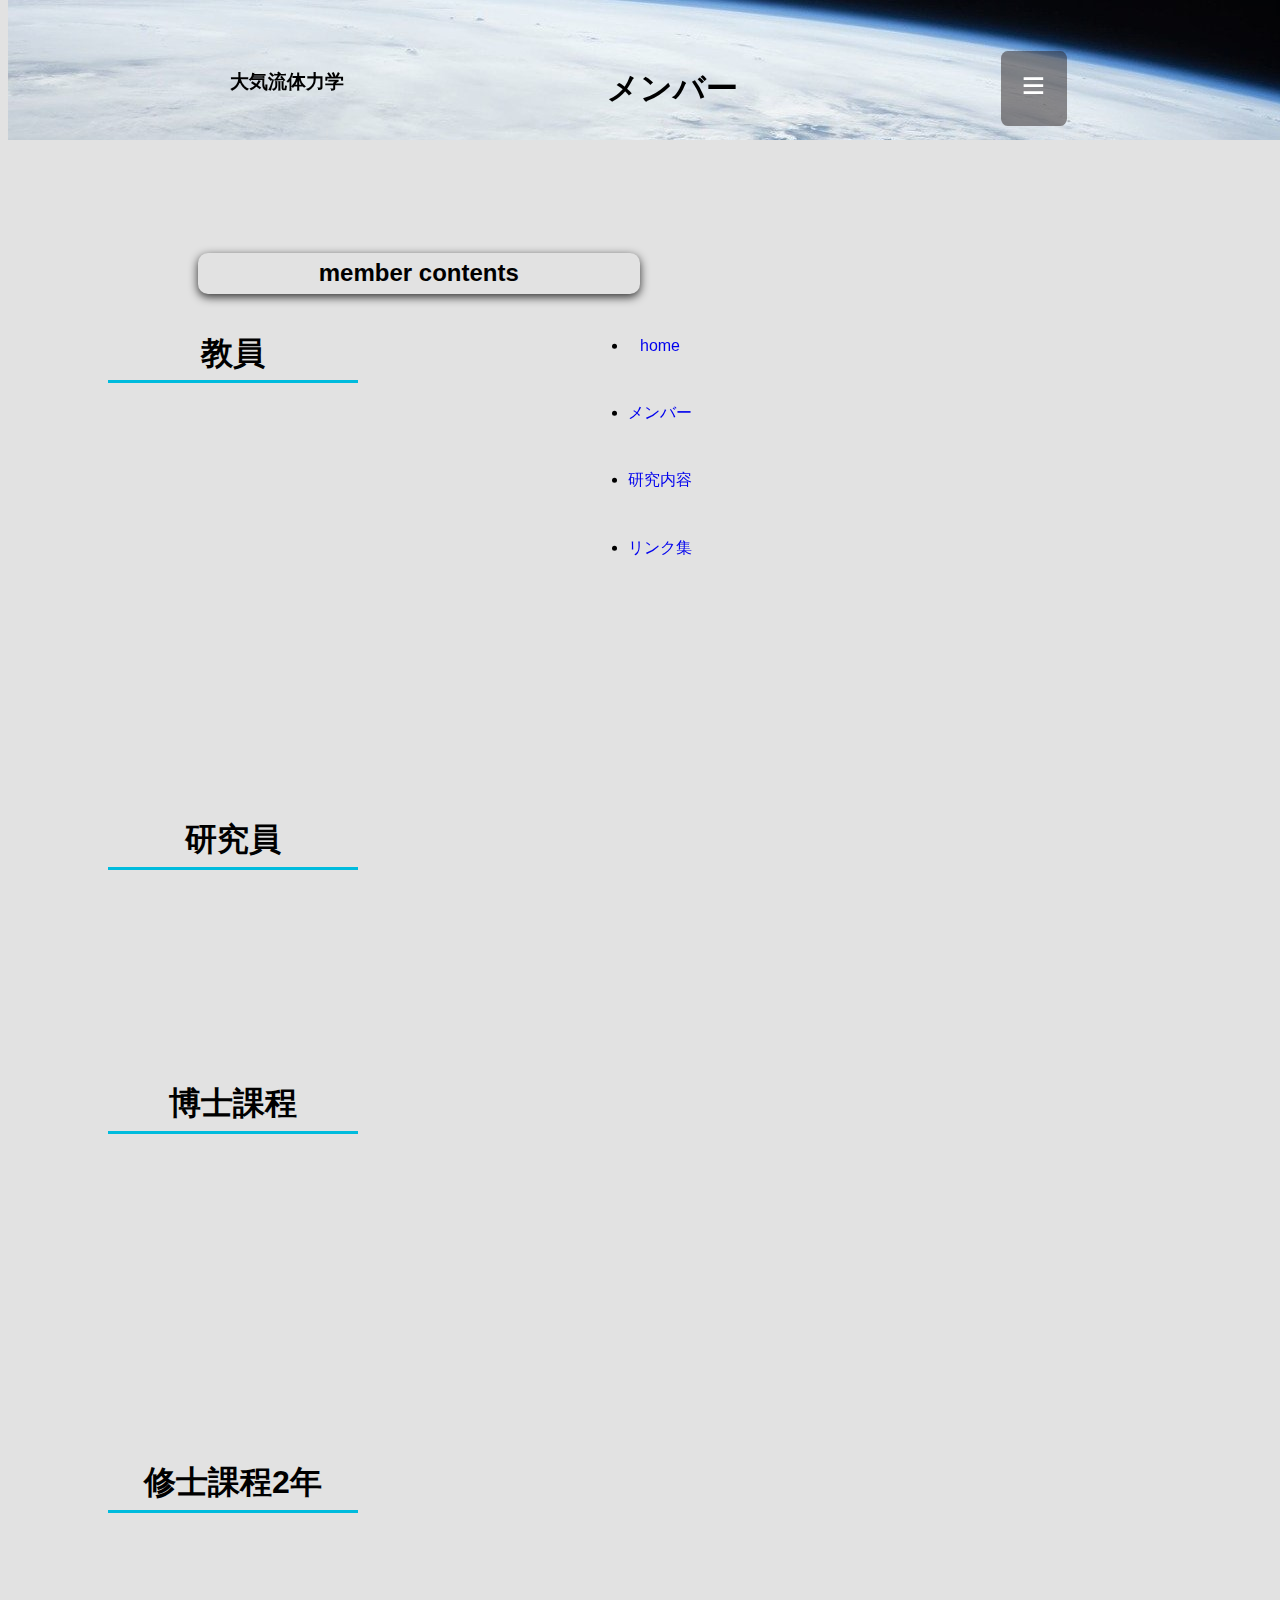
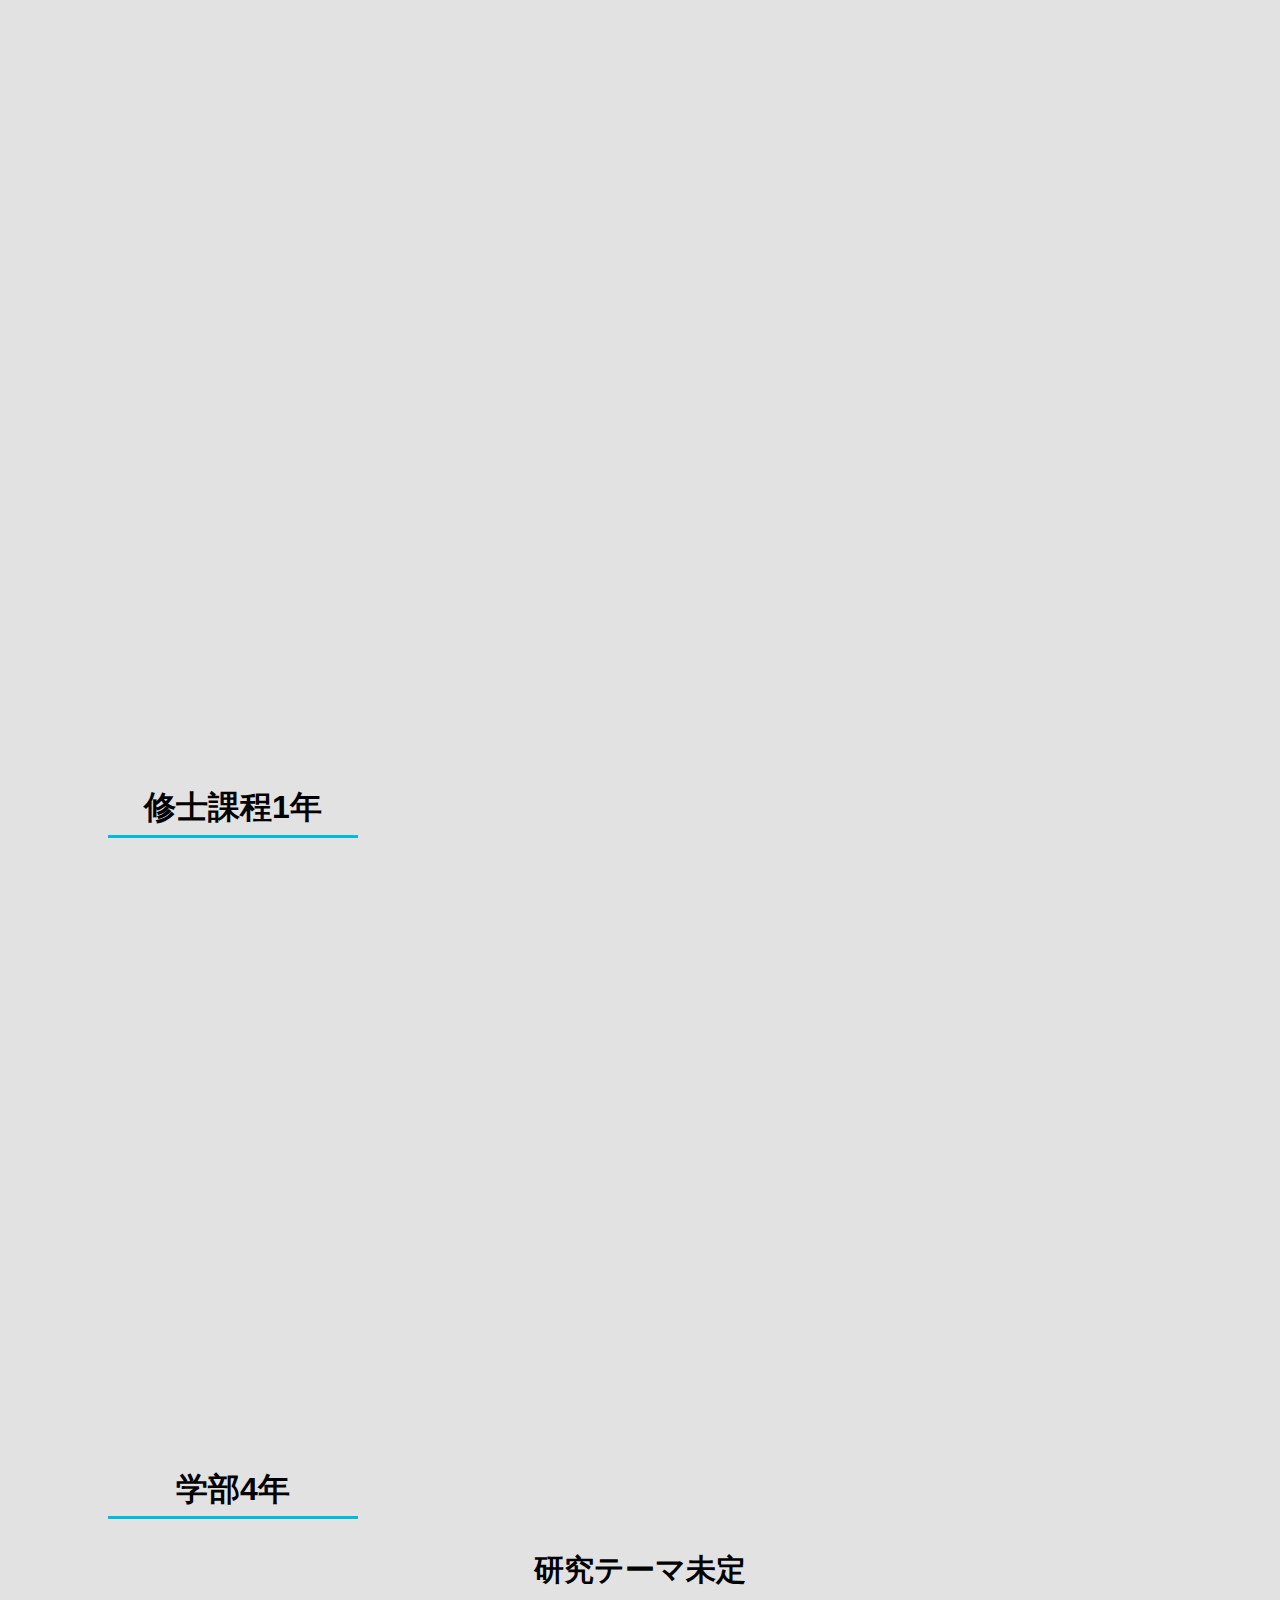
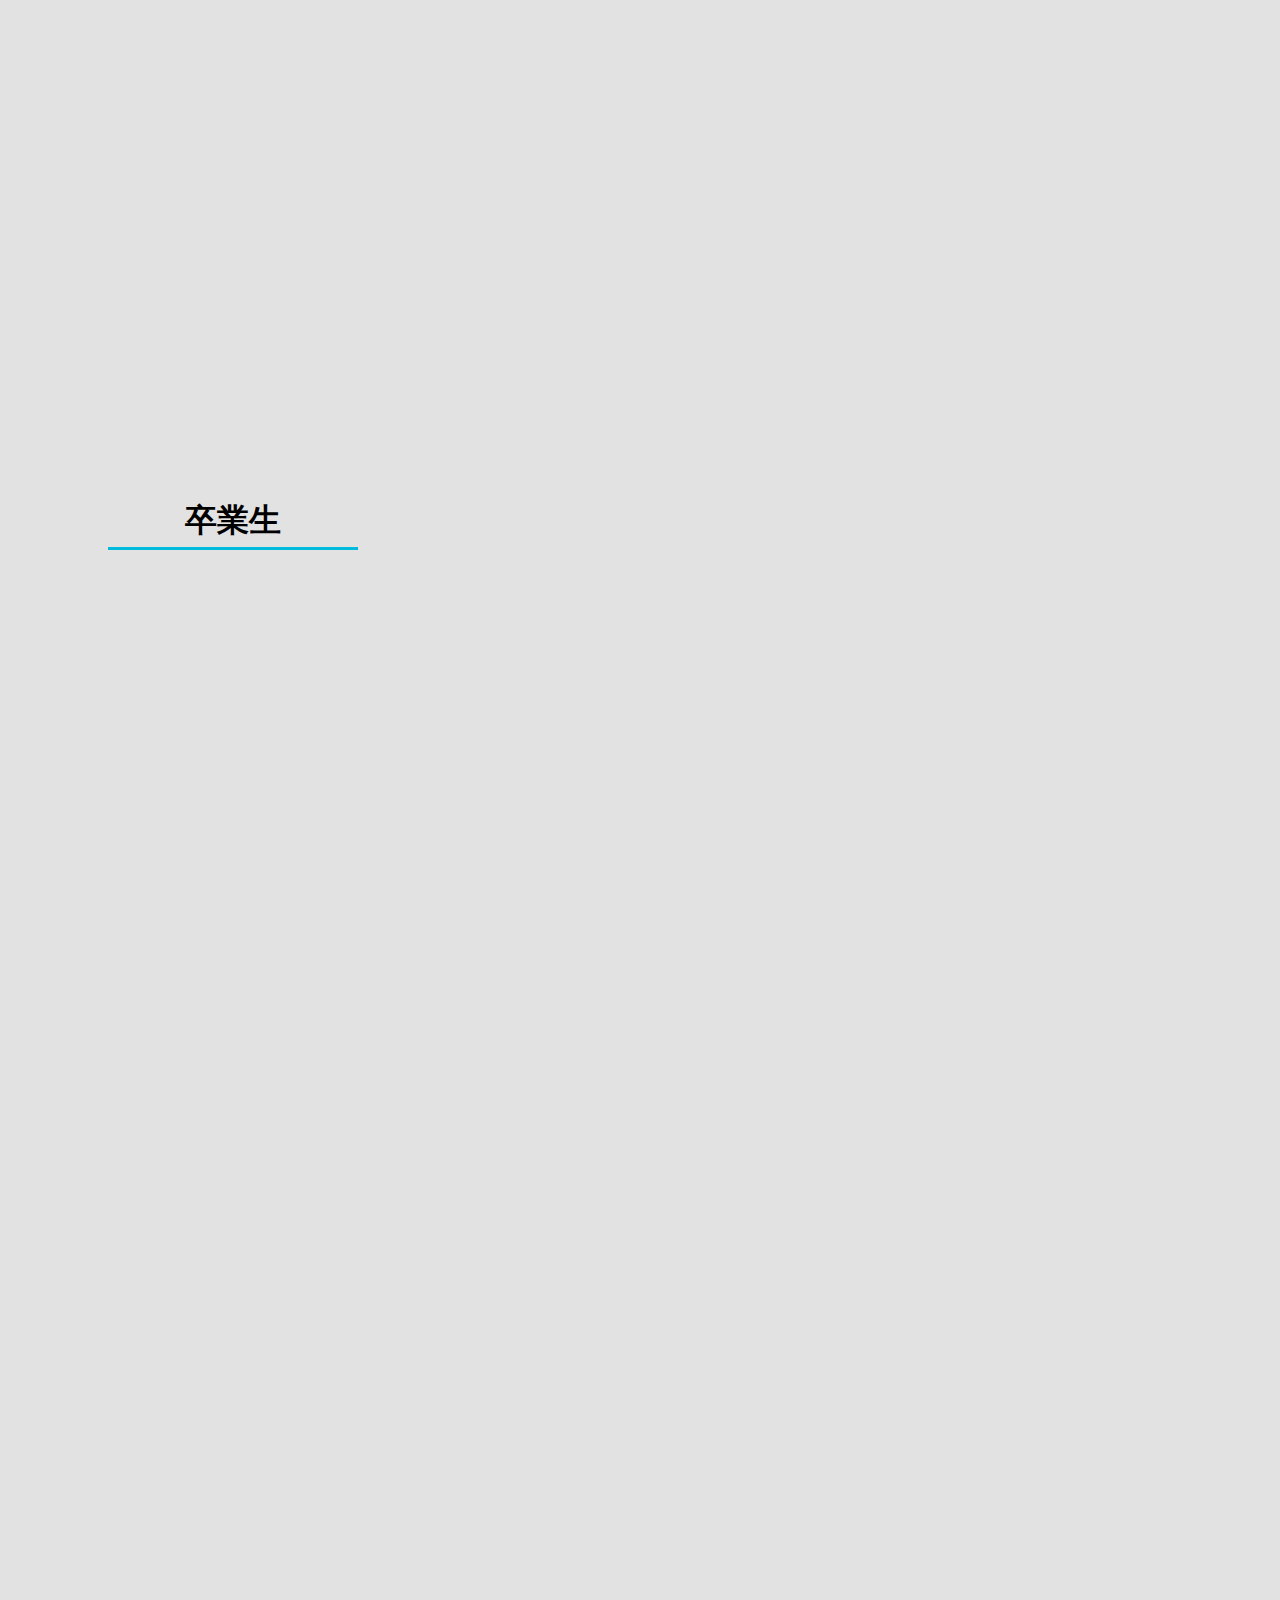
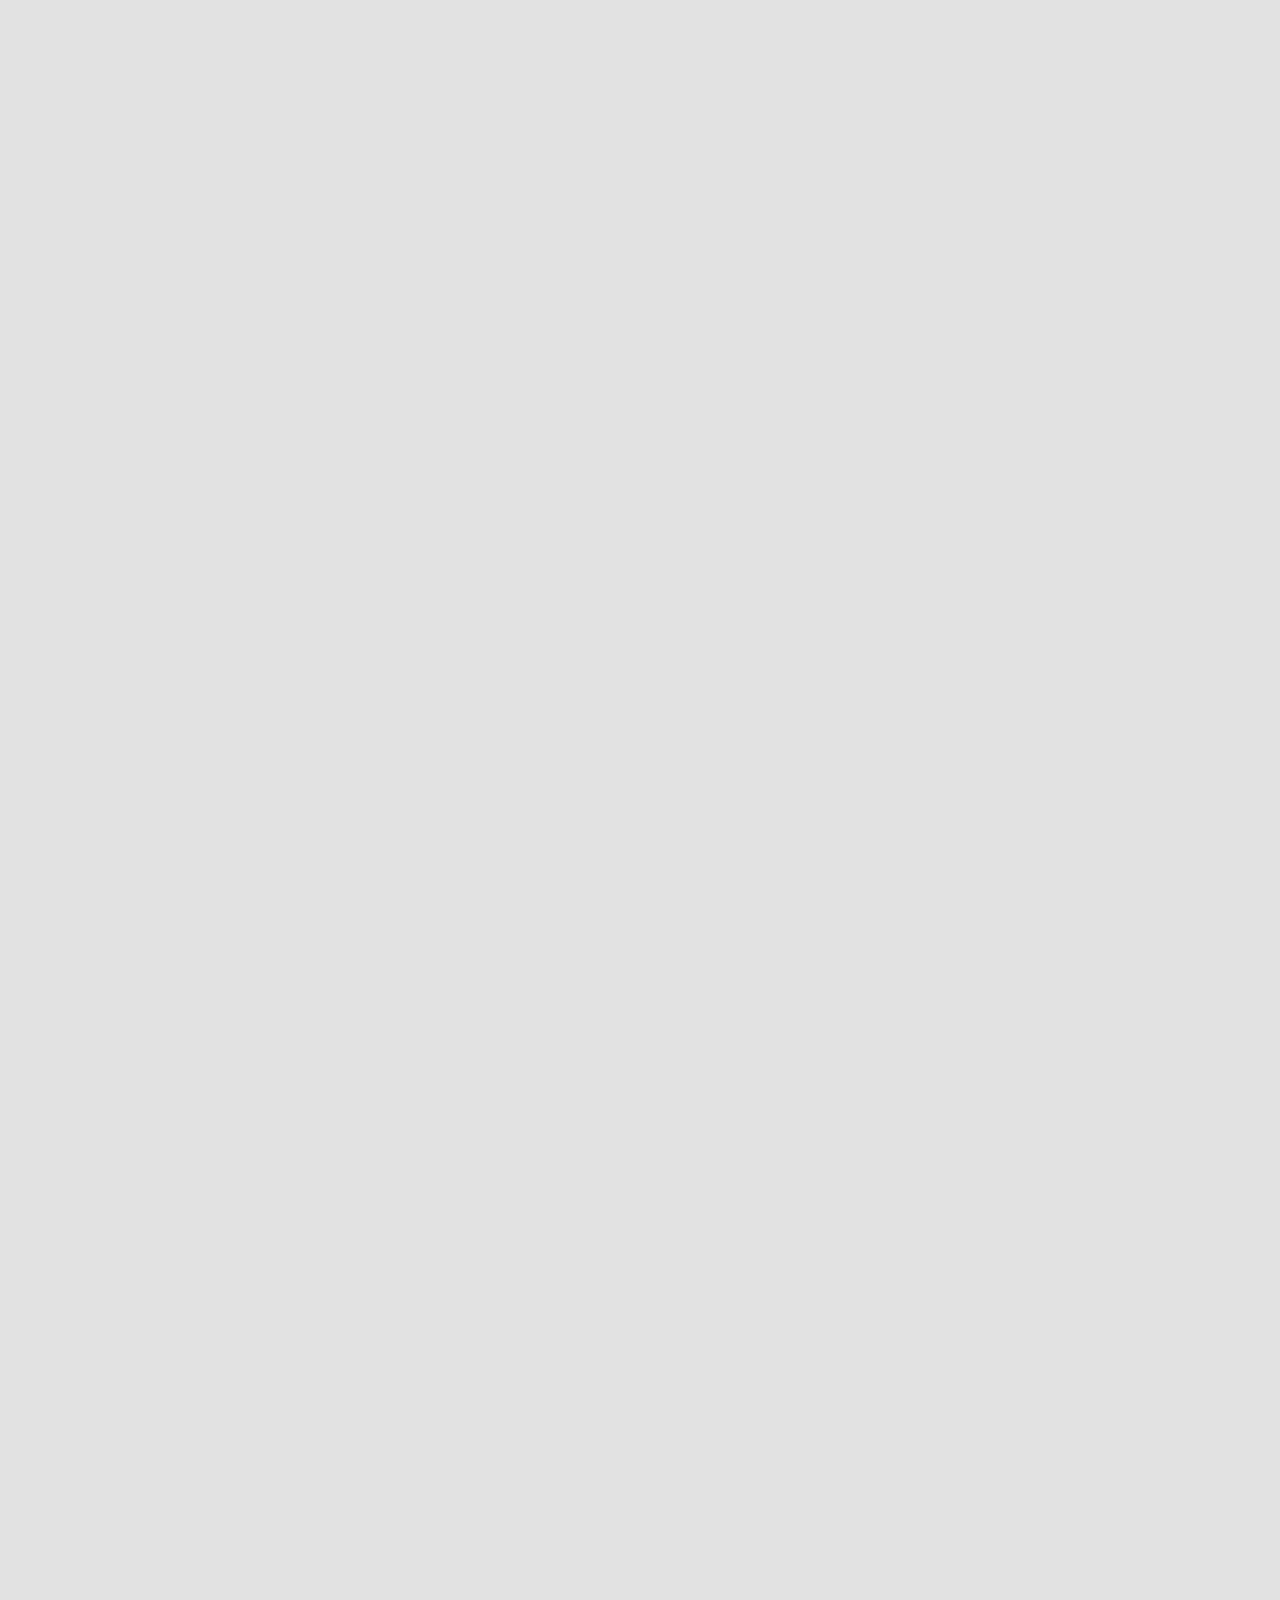
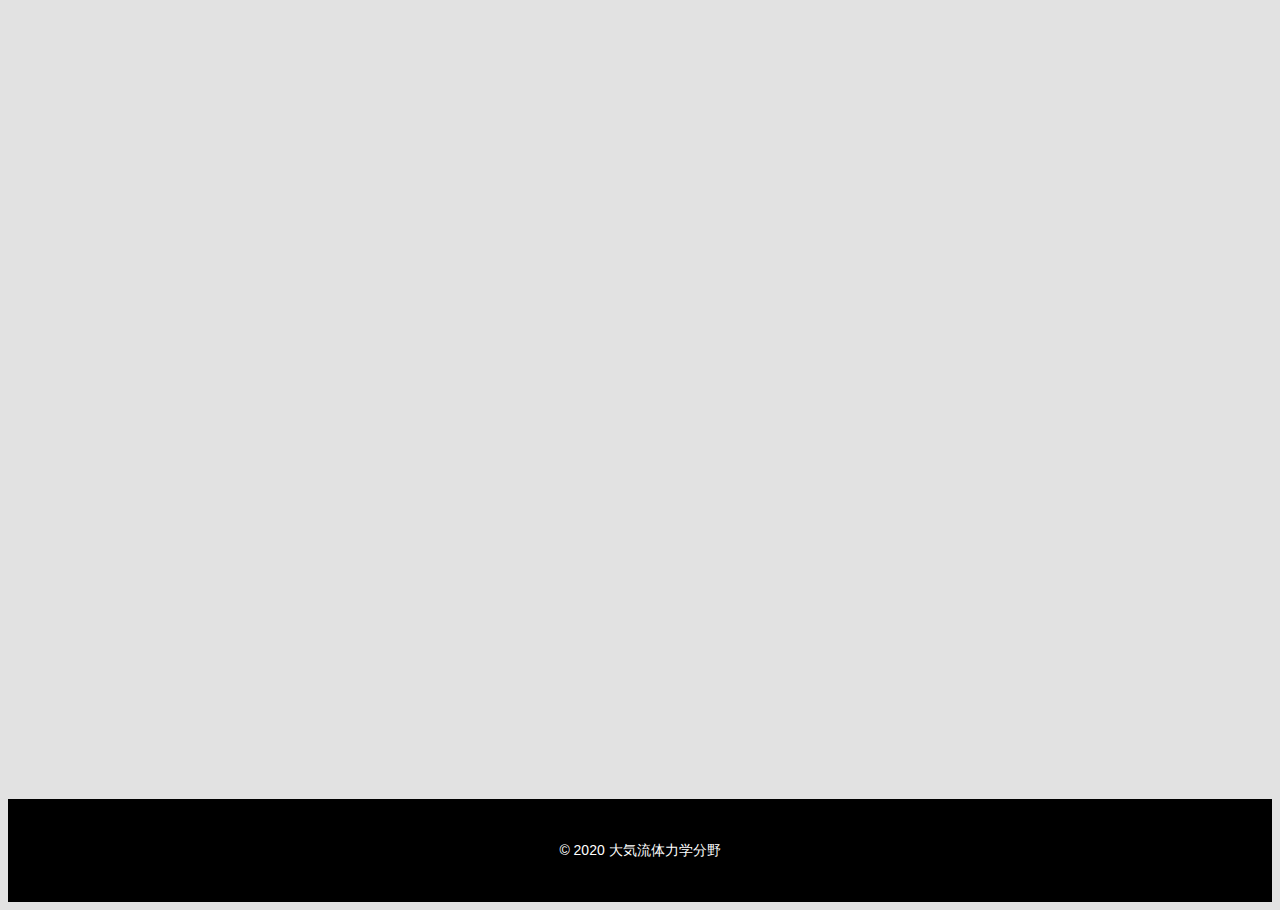
<file: member copy.html>
<!-- practice -->


<!doctype html>
<html lang="ja">
  <head>
      <meta charset="UTF-8">
      <title>大気流体_メンバー</title>
      <meta name="description" content="九州大学・大気流体力学分野のメンバー">
      <link rel="preconnect" href="https://fonts.gstatic.com">
      <link href="https://fonts.googleapis.com/css2?family=M+PLUS+1p:wght@700&display=swap" rel="stylesheet">
      <link href="https://fonts.googleapis.com/css2?family=Noto+Sans+JP:wght@500&display=swap" rel="stylesheet">
      <meta name="viewport" content="width=device-width, initial-scale=1">
      <link rel="stylesheet" type="text/css" href="style_3.css">


  </head>

  <body>

    <div id="study" class="big-bg">

      <header class="page-header wrapper">

        <div class="menu">
          <h4>大気流体力学</h4>
          <h1>メンバー</h1>
          <div class="icon-button">
            <a id="humburger">≡</a>
            <span class=" bar bar-top"></span>
            <span class=" bar bar-mid"></span>
            <span class=" bar bar-bottom"></span>
          </div>          
        </div>
  
      </header>

      <div class="nav-wrapper">
        <div id="cont-list">
          <ul class="hidden" id="hidden-id">
            <li class="hidden-item"><a href="index.html">home</a></li>
            <li class="hidden-item"><a href="member.html">メンバー</a></li>
            <li class="hidden-item"><a href="study_top.html">研究内容</a></li>
            <li class="hidden-item"><a href="link.html">リンク集</a></li>
          </ul>
        </div>  
      </div>

      
      <div class="big-back" id="js-big-back"></div>
      
  
    </div><!-- /#home -->

    <!-- <div class="content">
      <ul class="hidden">
        <li><a href="index.html">home</a></li>
        <li><a href="member.html">メンバー</a></li>
        <li><a href="study_top.html">研究内容</a></li>
        <li><a href="link.html">リンク集</a></li>
      </ul>
    </div> -->

    <div id="choice" class="choice-button">
      <h4 class="mem">member contents</h4>
      <ul class="mem-menu">
        <li><a href="#teacher">教員</a></li>
        <li><a href="#reseacher">研究員</a></li>
        <li><a href="#doctor">博士課程</a></li>
        <li><a href="#M2">修士課程2年</a></li>
        <li><a href="#M1">修士課程1年</a></li>
        <li><a href="#B4">学部4年</a></li>
        <li><a href="#graduated">卒業生</a></li>
      </ul>
    </div>

    <a href="#" class="scroll-button"><p>▲</p></a>
    <!-- <a href="#" class="after-button">▲</a> -->


      <h3 class="grade" id="teacher">教員</h3>
      <div class="wrapper grid">
        <div class="item fadeUp">
            <h5>教授・廣岡俊彦</h5>
            <p>研究室のボス。このお方だけには頭があがらない。</p>
        </div>
        <div class="item">
            <h5>准教授・三好勉信</h5>
            <p>モデルの使い手。一見厳しそうに見えるが非常に心優しい。</p>
        </div>
        <div class="item">
            <h5>准教授・Liu Huixin</h5>
            <p>超高層専門。一体いくつの言語を話せるのだろう。</p>
        </div>
        <div class="item">
          <h5>助教・中島健介</h5>
          <p>機械マスター。何か機械関連でわからないことがあればこのお方に相談。</p>
        </div>
        <div class="item">
          <h5>助教・野口峻佑</h5>
          <p>すごい。とにかくすごい。</p>
        </div>
        <div class="item">
          <h5>学術研究者<br>(非常勤)・合屋研之</h5>
          <p>私は直接お会いしたことはないが、すごい人</p>
        </div>
        
      </div><!-- /.grid --> 

      <h3 class="grade" id="reseacher">研究員</h3>
      <div class="wrapper grid">
        <div class="item">
            <h5>特別研究員・木暮優</h5>
            <article>発表の際は的確な質問を飛ばしてくれる頼れるお方。</article>
        </div>
      </div><!-- /.grid -->

      <h3 class="grade" id="doctor">博士課程</h3>
      <div class="wrapper grid">
        <div class="item">
            <h5>D3 中村東奈</h5>
              <p>福岡・西南学院高校出身<br>
                <br>
              南半球オゾン場の予測可能性について(廣岡)<br>
            </p>
            <p>頼れる姉貴。</p>
        </div>
        <div class="item">
            <h5>D3 松山裕矢</h5>
              <p>静岡・富士高校出身<br>
                <br>
              プラネタリー波の下方伝播について(廣岡)<br>
            </p>
            <p>頼れる兄貴。</p>
        </div>
      </div><!-- /.grid -->

      <h3 class="grade" id="M2">修士課程2年</h3>
      <div class="wrapper grid">
        <div class="item">
          <h5>井岡佑允</h5>
            <p>兵庫・白陵高校出身<br>
             <br> 
            ICONの衛星観測による熱圏の風について（Liu）</p>
            <p>独特な笑い方をする方</p>
        </div>
        <div class="item">
          <h5>喜多川太一</h5>
            <p>佐賀・佐賀西高校出身<br>
              <br>
            残差平均子午面循環の南北両半球の相違とその年々変動について（廣岡）<br>
          </p>
          <p>よくサーバーを止める方。</p>
        </div>
        <div class="item">
          <h5>佐竹陸</h5>
            <p>東京・都立駒場高校出身<br>
              <br>
            2020年の南極オゾンホールについて（廣岡）<br>
            <p>シンガーソングライター。</p>
        </div>
        <div class="item">
          <h5>菅田凌生</h5>
            <p>広島・福山高校出身<br>
              <br>
            上部成層圏～下部熱圏における東西風変動とQBOの相関について（三好）<br>
          </p>
          <p>マスコットキャラクター。</p>
        </div>
        <div class="item">
          <h5>武田大輝</h5>
            <p>福岡・城南高校出身<br>
              <br>
            2018年12月の成層圏突然昇温と極渦の変化（三好）<br>
            <p>意外とかわいいもの好き。</p>
        </div>
        <div class="item">
          <h5>永里奈々</h5>
            <p>大阪・大阪桐蔭高校出身<br>
              <br>
            木星の三層雲構造を破壊する間欠的な積乱雲活動（中島）<br>
          </p>
          <p>またの名をseven</p>
        </div>
        <div class="item">
          <h5>山本桂輔</h5>
            <p>鹿児島・樟南高校出身<br>
            <br>2019年の南半球のおける成層圏突然昇温の影響について（三好）</p>
            <p>イケメンギタリスト。</p>
        </div>
      </div><!-- /.grid --> 
  

      <h3 class="grade" id="M1">修士課程1年</h3>
      <div class="wrapper grid">
        <div class="item">
            <h5>足立拓馬</h5>
              <p>神奈川・逗子開成高校出身<br>
              <br>
              夏季中間圏における夜光雲と冬季成層圏循環の関係（三好）</p>
              <p>さわやかヨットボーイ。</p>
        </div>
        <div class="item">
            <h5>今田衣美</h5>
              <p>熊本・熊本高校出身<br>
                <br>
              地面の運動に伴って励起される大気ラム波観測のための微気圧観測システムの開発（中島) <br>
            </p>
            <p>研究室を癒してくれる女の子。</p>
        </div>
        <div class="item">
          <h5>寺岡宙惟</h5>
            <p>兵庫・尼崎稻園高校出身<br>
              <br>
            日本上空のスポラディックE層の密度変化（Liu) <br>
          </p>
          <p>高身長ハンサム担当。</p>
        </div>
        <div class="item">
          <h5>中村遥暉</h5>
            <p>兵庫・長田高校出身<br>
              <br>
            2021年1月に発生した成層圏突然昇温の力学的背景（廣岡）<br>
          </p>
          <p>現在の管理人</p>
        </div>
      </div><!-- /.grid --> 

      <h3 class="grade" id="B4">学部4年</h3>
        <h2 id="theme">研究テーマ未定</h2>
      <div class="wrapper grid">
        <div class="item">
            <h5>成本大志</h5>
              <p>岡山・倉敷青陵高校出身</p>
        </div>
        <div class="item">
            <h5>西田雅音</h5>
              <p>福岡・西南学院高校出身</p>
        </div>
        <div class="item">
          <h5>平信海成</h5>
            <p>福岡・福岡舞鶴高校出身</p>
        </div>
        <div class="item">
          <h5>平峯拓実</h5>
            <p>鹿児島・加世田高校出身</p>
        </div>
        <div class="item">
          <h5>三宅翔太</h5>
            <p>岡山・倉敷古城池高校出身</p>
        </div>
        <div class="item">
          <h5>吉田涼真</h5>
            <p>長崎・島原高校出身</p>
        </div>
        <div class="item">
          <h5>渡部勝太</h5>
            <p>福岡・久留米大学附設高校出身</p>
        </div>
      </div><!-- /.grid --> 


      <h3 class="grade" id="graduated">卒業生</h3>
      <div class="wrapper grid">
        <div class="item">
          <h4>2019年度</h4>
          <h5>修士課程修了</h5>
          <p>
            秋山　瑞樹（NECソリューションイノベータ）<br>
            阿部　宇宙<br>
            高橋　大登（ウィルゲート）<br>
            藤本　裕樹（コスモス薬品）<br>
          </p>
          <h5>学部卒業</h5>
          <p>
            貝田　崇浩(長府製作所)
          </p>
        </div>
        <div class="item">
          <h4>2018年度</h4>
          <h5>修士課程修了</h5>
            名本　彩乃（気象庁）<br>
            中本　雄介（日立製作所）<br>
            福之上　嘉刀（高校教師）
          </p>
          <h5>学部卒業</h5>
          <p>
            岩崎　雅（気象庁）<br>
            濱村　歩夢（FFG）<br>
            古矢　真一（気象庁）<br>
            八重樫　太良<br>
            新海　天啓
          </p>
        </div>
        <div class="item">
          <h4>2017年度</h4>
          <h5>修士課程修了</h5>
          <p>
            加藤　諒一（明治安田生命保険相互会社）<br>
            山口　航平（SCSK株式会社）
          </p>
          <h5>修士課程中退</h5>
          <p>
            松村　直季
          </p>
        </div>
        <div class="item">
          <h4>2016年度</h4>
          <h5>博士課程修了</h5>
          <p>
            辻　宏樹<br>
          </p>
          <h5>修士課程修了</h5>
          <p>
            岩平　朋也（気象庁）<br>
            城内　響（NTTデータNCB）<br>
            谷川　琢也（ソフトバンク）<br>
            渡部　公子（気象庁）
          </p>
          <h5>学部卒</h5>
          <p>
            酒井　秋絵（九大応力研）<br>
            徳安　愛（JAL）<br>
            山口　周将（他大学）
          </p>
        </div>
        <div class="item">
          <h4>2015年度</h4>
          <h5>修士課程修了</h5>
          <p>
            神田　雅浩（NTTデータ九州）<br>
            林田　和大（NTTデータ九州）<br>
            半田　太郎（気象庁）
          </p>
          <h5>学部卒</h5>
          <p>
            石田　瑛美（気象庁）<br>
            井手　友貴（ANAエアポートサービス）<br>
            岩崎　浩也（トヨタ自動車）<br>
            末弘　裕一朗
          </p>
        </div>
        <div class="item">
          <h4>2014年度</h4>
          <h5>修士課程修了</h5>
          <p>
            大羽田　剛史 (宮崎県教員)<br>
            田中　雅士 (NEC)
          </p>
          <h5>修士課程中退</h5>
          <p>
            諸藤　隆史 (気象庁）
          </p>
          <h5>学部卒</h5>
          <p>
            太田　智大 (気象庁)
          </p>
        </div>
        <div class="item">
          <h4>2013年度</h4>
          <h5>修士課程修了</h5>
          <p>
            榎並　信太朗（気象庁）<br>
            渡邉　翔吾（気象庁）<br>
            大世渡　政直（気象庁）
          </p>
          <h5>学部卒</h5>
          <p>
            田中　孝（気象庁）
          </p>
        </div>
        <div class="item">
          <h4>2012年度</h4>
          <h5>修士課程修了</h5>
          <p>
            近藤　聡（ゆうちょ銀行）<br>
            小田　亜弓（三井住友銀行）<br>
            辻　隆弘（富士通）<br>
            飯田　千尋（富士通九州システムサービス）<br>
            柳瀬　裕司（JALインフォテック）
          </p>
          <h5>学部卒</h5>
          <p>
            山本　雄也（大分ケーブルテレコム）<br>
            今村　文美
          </p>
          <h5>客員研究員</h5>
          <p>
            木地　智美（日本気象協会）
          </p>
        </div>
        <div class="item">
          <h4>2011年度</h4>
          <h5>修士課程修了</h5>
          <p>
            古賀　優作（九州電力）
          </p>
          <h5>学部卒</h5>
          <p>
            松本　千明（エコー電子工業）
          </p>
        </div>
        <div class="item">
          <h4>2010年度</h4>
          <h5>修士課程修了</h5>
          <p>
            高田　健一（警察庁）
          </p>
        </div>

        <div class="item">
          <h4>2009年度</h4>
          <h5>博士課程修了</h5>
          <p>
            一丸　知子
          </p>
          <h5>学部卒</h5>
          <p>
            堤　大輔、下川　洋子
          </p>
        </div>

        <div class="item">
          <h4>2008年度</h4>
          <h5>修士課程修了</h5>
          <p>
            志賀　友哉
          </p>
          <h5>学部卒</h5>
          <p>
            山下　俊也(対流圏科学分野へ)
          </p>
        </div>

        <div class="item">
          <h4>2007年度</h4>
          <h5>修士課程修了</h5>
          <p>
            永柄　恵
          </p>
          <h5>気象庁へ</h5>
          <p>
            畑 良親
          </p>
          <h5>学部卒</h5>
          <p>
            糸永 智保、浦口 拓也、時任 恵
          </p>
        </div>

        <div class="item">
          <h4>2006年度</h4>
          <h5>気象庁へ</h5>
          <p>
            北村　美沙子、黒川　和誠
          </p>
          <h5>学部卒</h5>
          <p>
            小林　亮祐、灘尾　友美
          </p>
        </div>

        <div class="item">
          <h4>2005年度</h4>
          <h5>博士課程修了</h5>
          <p>
            久保　博司
          </p>
          <h5>修士課程修了</h5>
          <p>
            坂井　亜紀子、高野浦　亮子
          </p>
          <h5>学部卒</h5>
          <p>
            野中　暁彦
          </p>
        </div>

        <div class="item">
          <h4>2004年度</h4>
         <h5>修士課程修了</h5>
          <p>
            松村　美沙子
          </p>
          <h5>学部卒</h5>
          <p>
            園中　貢介、山下　孝一郎
          </p>
        </div>

        <div class="item">
          <h4>2003年度</h4>
          <h5>博士課程修了</h5>
          <p>
            岩尾　航希
          </p>
          <h5>修士課程修了</h5>
          <p>
            森　明子
          </p>
          <h5>学部卒</h5>
          <p>
            梶山　絵理
          </p>
        </div>

        <div class="item">
          <h4>2002年度</h4>
          <h5>学部卒</h5>
          <p>
            広田　恵子
          </p>
        </div>

        <div class="item">
          <h4>2001年度</h4>
          <h5>博士課程修了</h5>
          <p>
            渡辺　真吾
          </p>
          <h5>学部卒・他大学院へ進学</h5>
          <p>
            伊豆野　友美、吉田　祥子
          </p>
        </div>

        <div class="item">
          <h4>2000年度</h4>
          <h5>博士課程修了</h5>
          <p>
            野津原 昭二
          </p>
          <h5>修士課程修了</h5>
          <p>
            児玉
          </p>
          <h5>学部卒・他大学院へ進学</h5>
          <p>
            内山　久美子、桶舎　千夏、水谷　文彦
          </p>
        </div>

        <div class="item">
          <h4>1999年度</h4>
          <h5>修士課程修了</h5>
          <p>
            山下　浩二
          </p>
          <h5>学部卒・他大学院へ進学</h5>
          <p>
            梅山　千穂、高峰　真淑、萩尾　公一、濱田　亮、原田　浩二
          </p>
        </div>

        <div class="item">
          <h4>1998年度</h4>
          <h5>修士課程修了</h5>
          <p>
            西吉　寿彦、二宮　純子、米満　健
          </p>
          <h5>学部卒・他大学院へ進学</h5>
          <p>
            磯村　周一、伊藤　英紀、河谷　芳雄、小西　敏貴 　
          </p>
        </div>

        <div class="item">
          <h4>1997年度</h4>
          <h5>修士課程修了</h5>
          <p>
            辻　政二
          </p>
          <h5>学部卒・他大学院へ進学</h5>
          <p>
            鬼塚　剛、河野　史郎、北田　達哉、北谷　匠子、茂木　孝治、
島崎　大、寺田　宏明、山口　里恵 　　
          </p>
        </div>

        <div class="item">
          <h4>1996年度</h4>
          <h5>修士課程修了</h5>
          <p>
            山口　達也、吉川　実、四つ谷直紀
          </p>
          <h5>学部卒・他大学院へ進学</h5>
          <p>
            河野　史郎、児成　明美、野崎　英之、宮園　正子、とらさん　
          </p>
        </div>

        <div class="item">
          <h4>1995年度</h4>
          <h5>博士課程修了</h5>
          <p>
            竹内　覚
          </p>
          <h5>修士課程修了</h5>
          <p>
            石橋　欣治、合屋　研之
          </p>
          <h5>学部卒・他大学院へ進学</h5>
          <p>
            奥野　章、尾場瀬　庄一、川村　英之、篠崎　太郎、藤井　賢彦、
馬奈木　謙二、吉見　浩一
          </p>
        </div>

      </div><!-- /.grid --> 
  
      <footer>
          <div class="wrapper">
              <p>&copy; 2020 大気流体力学分野</p>
          </div>
      </footer>
      
  <script src="jquery-3.6.0.min.js"></script>
  <script src="style.js"></script>
  </body>
</html>
</file>
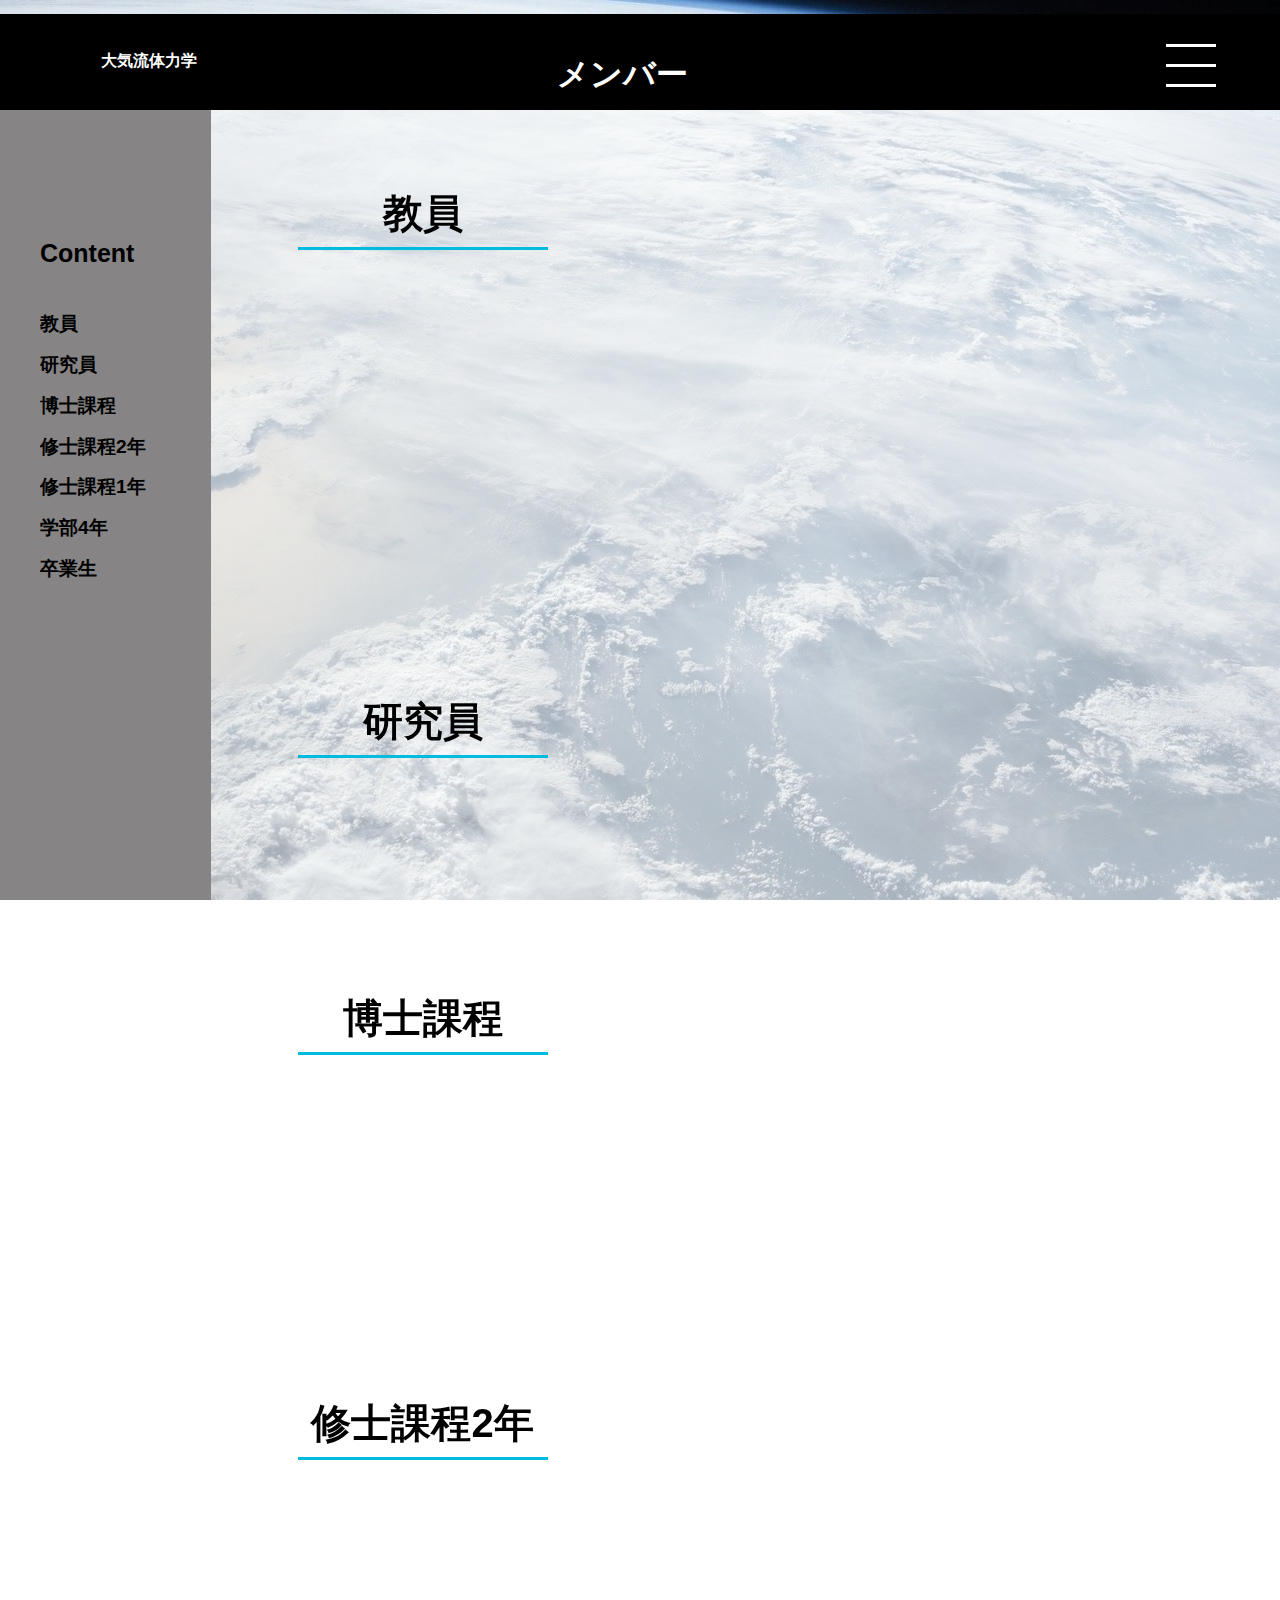
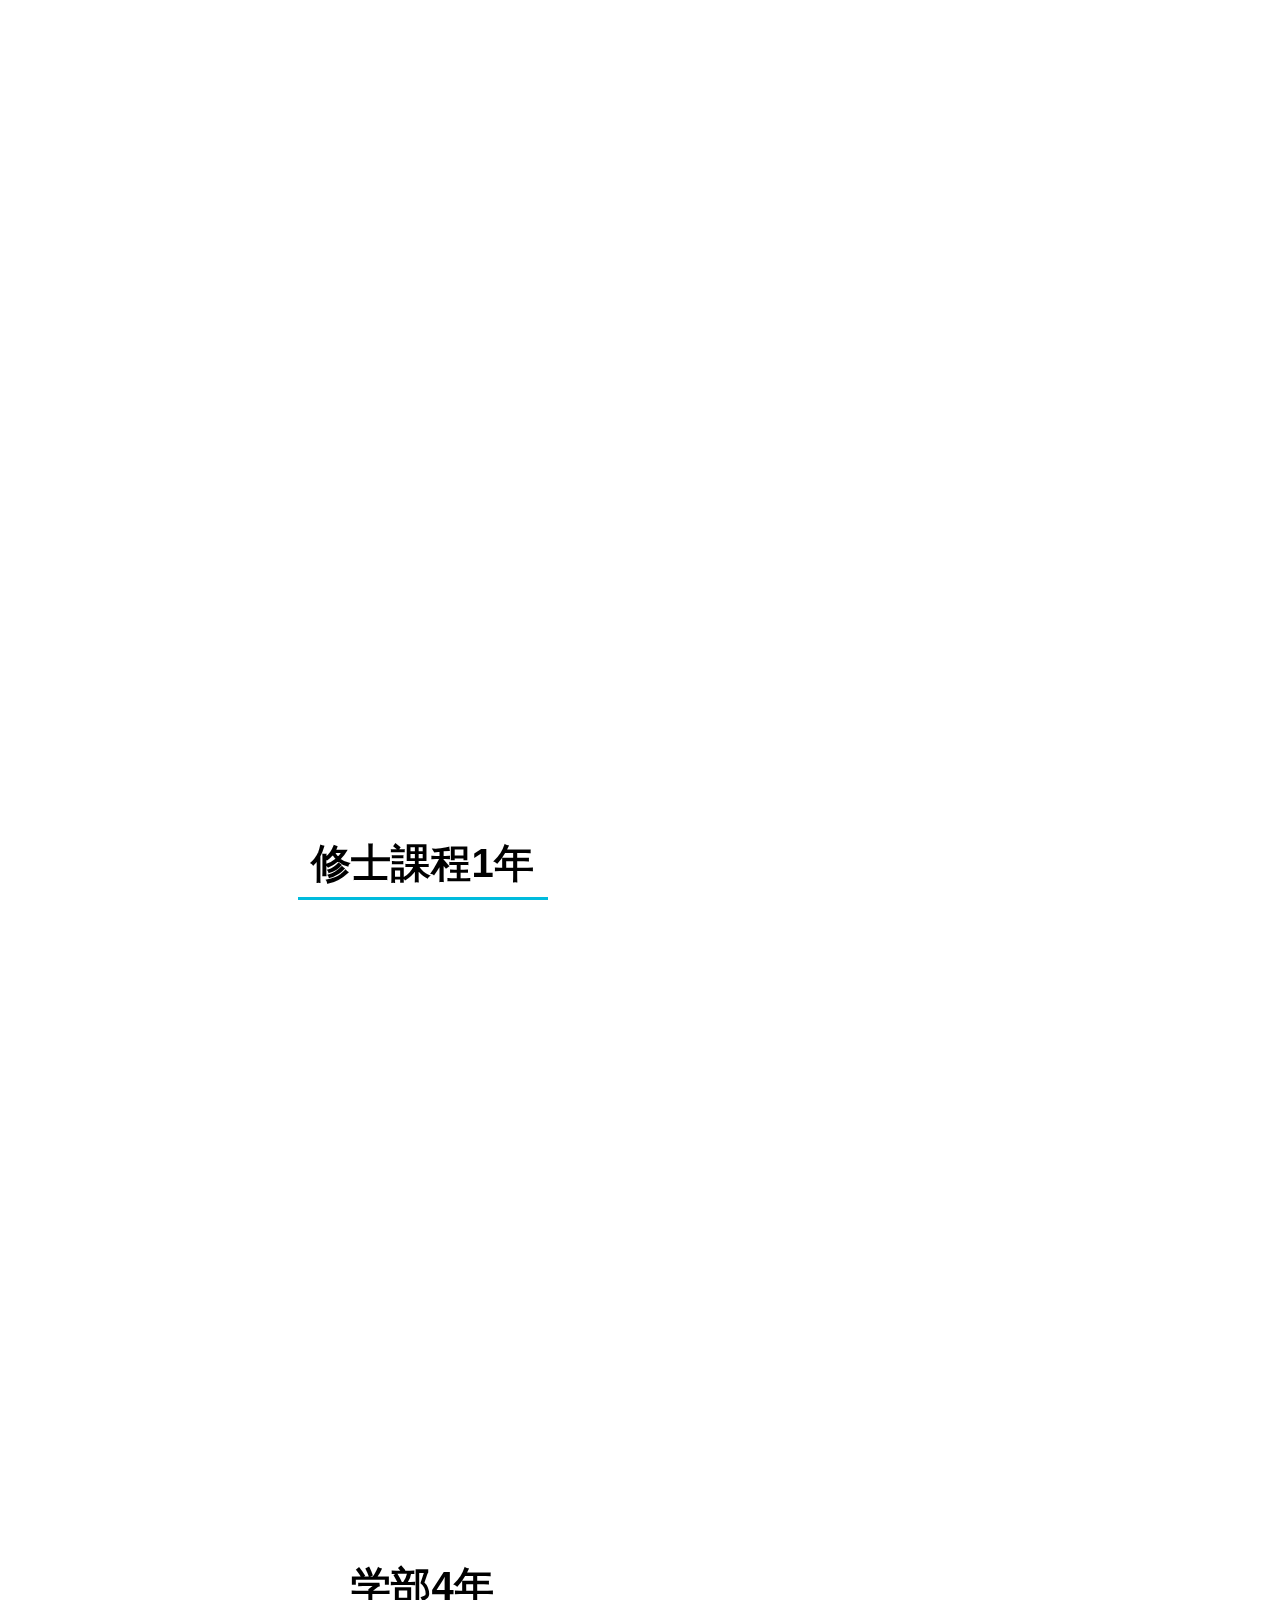
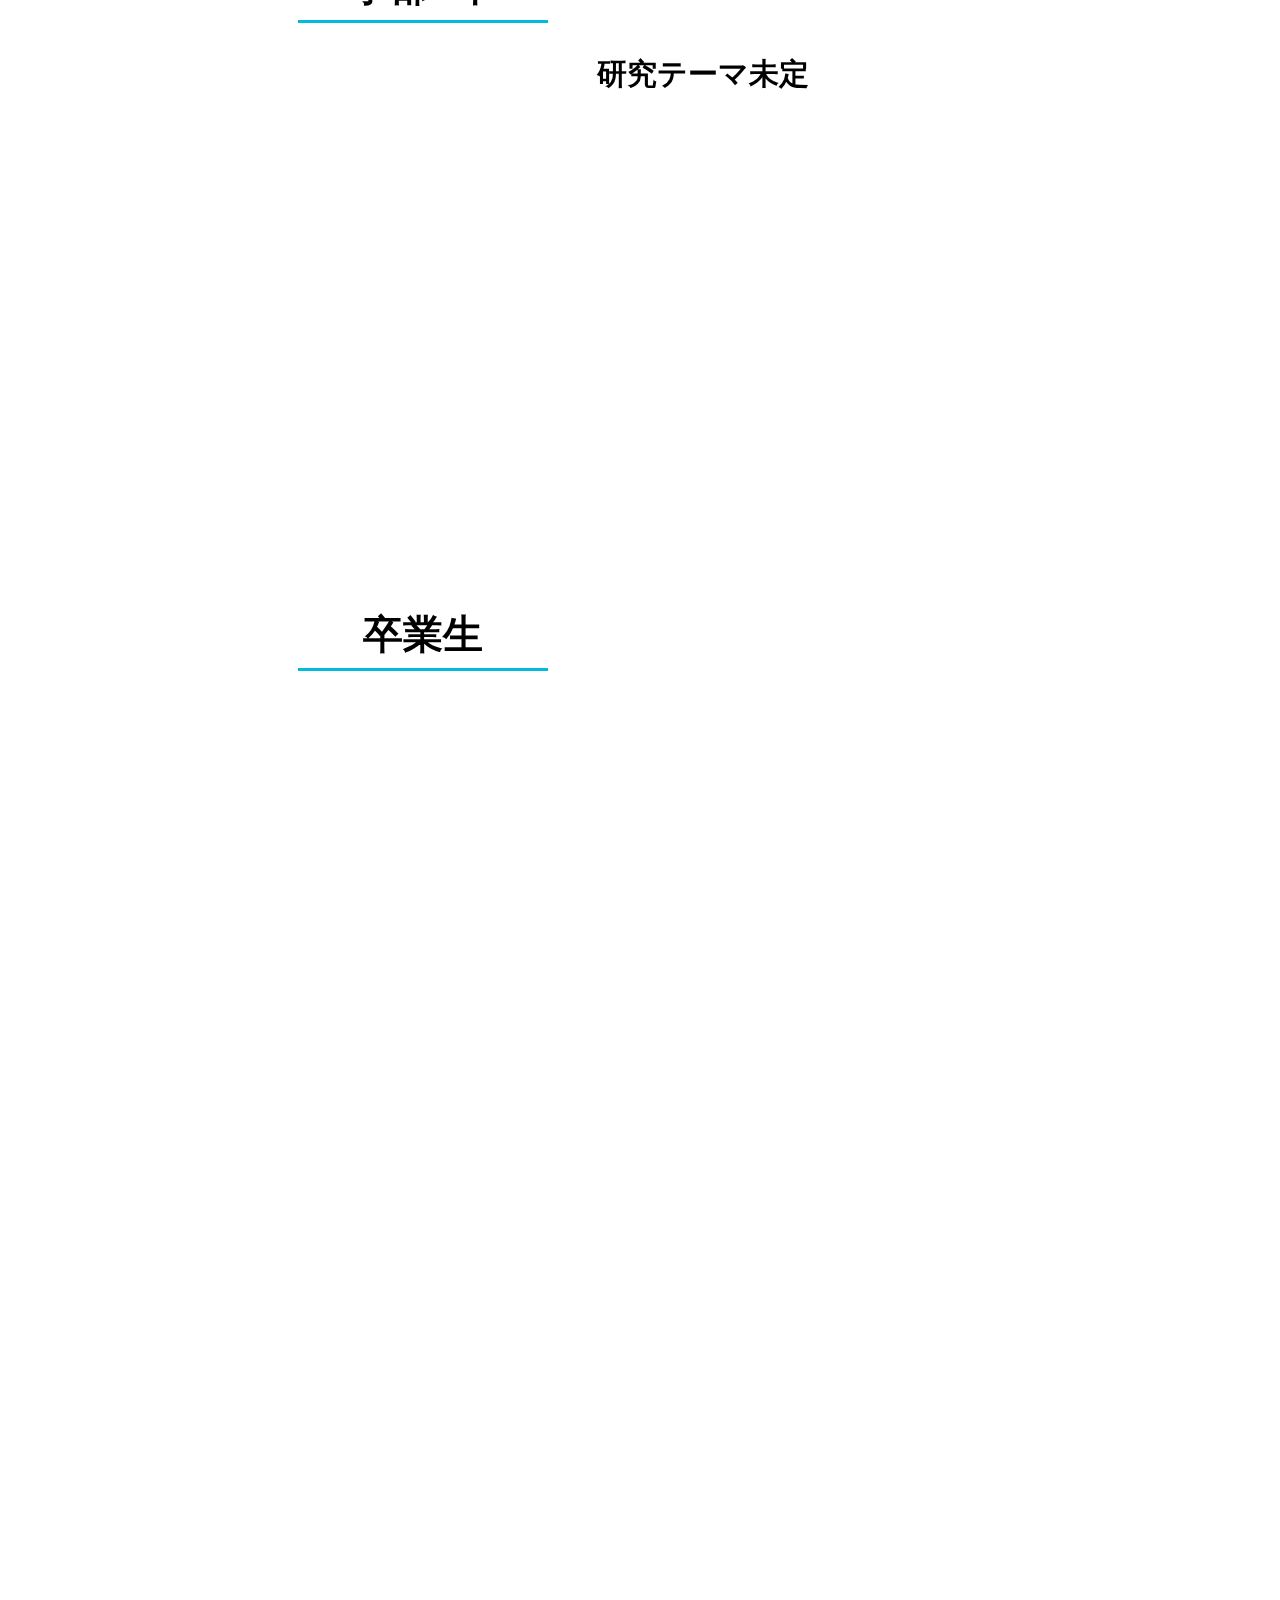
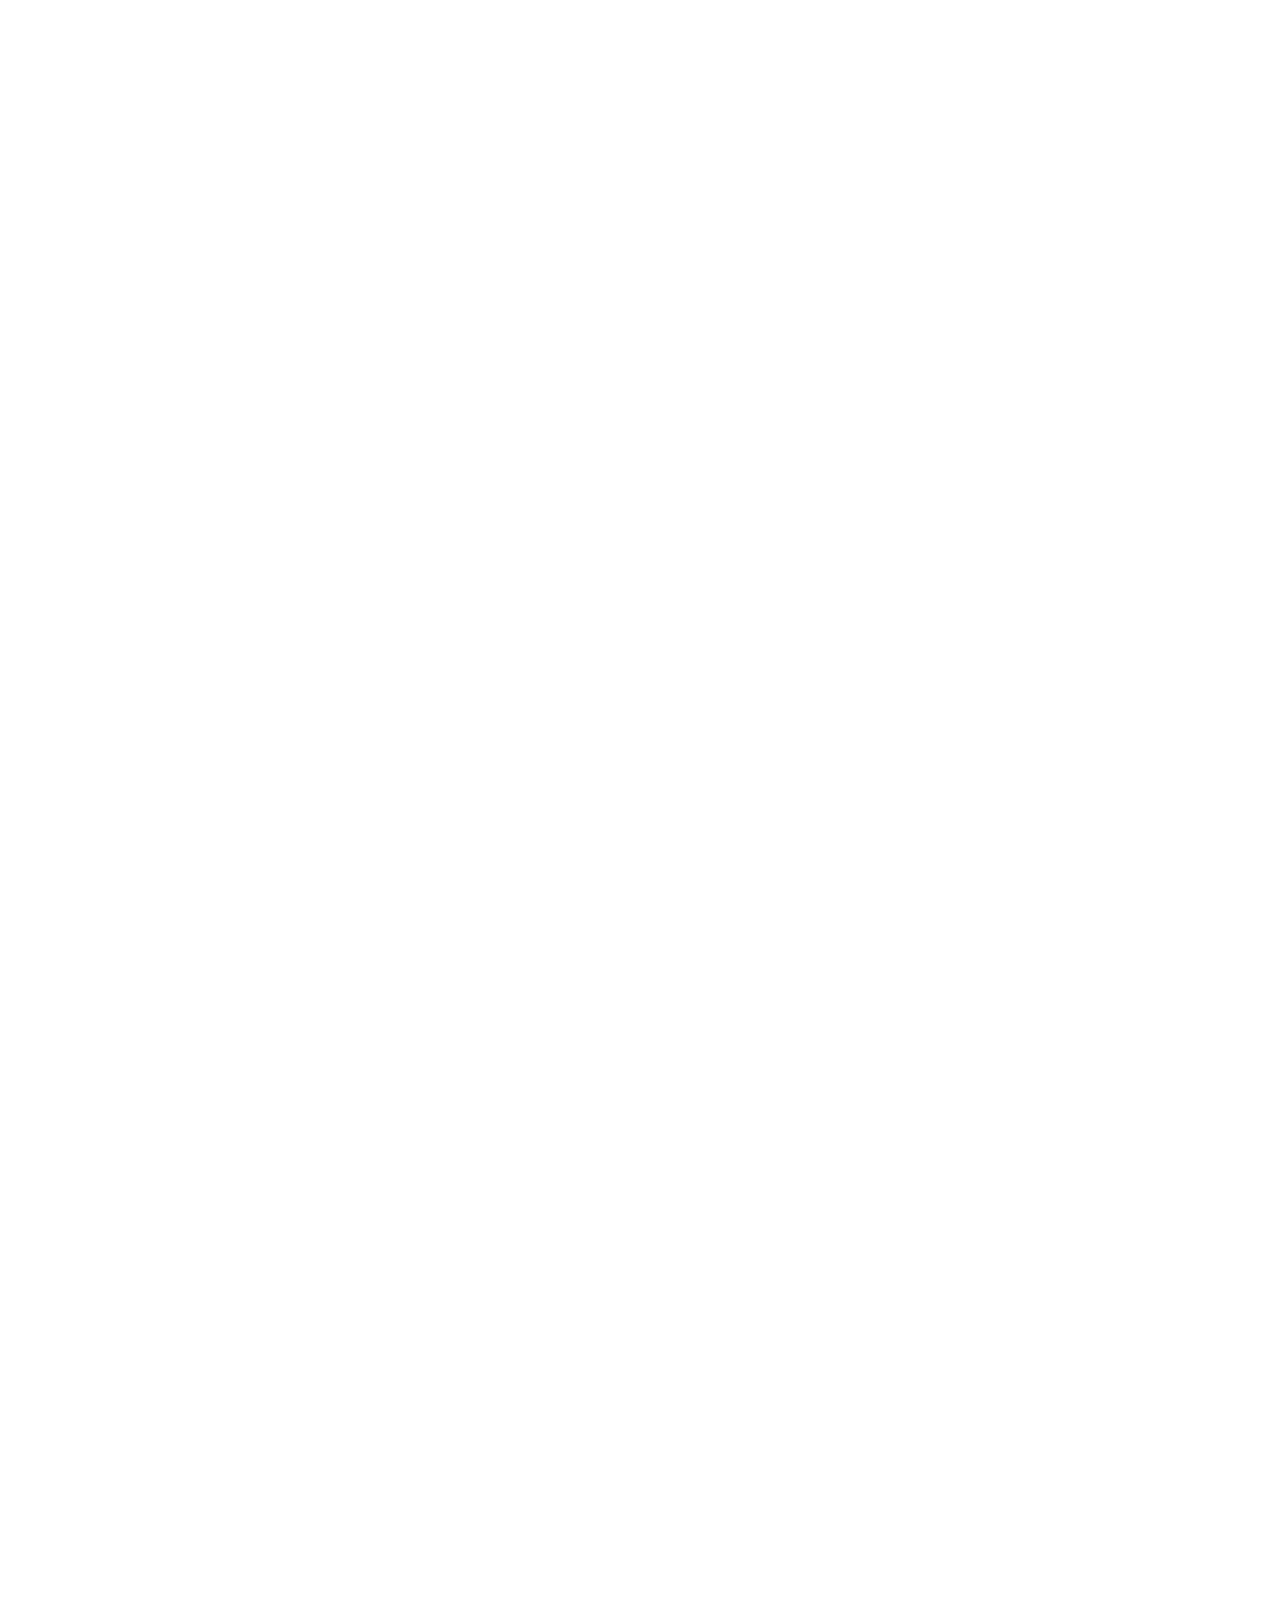
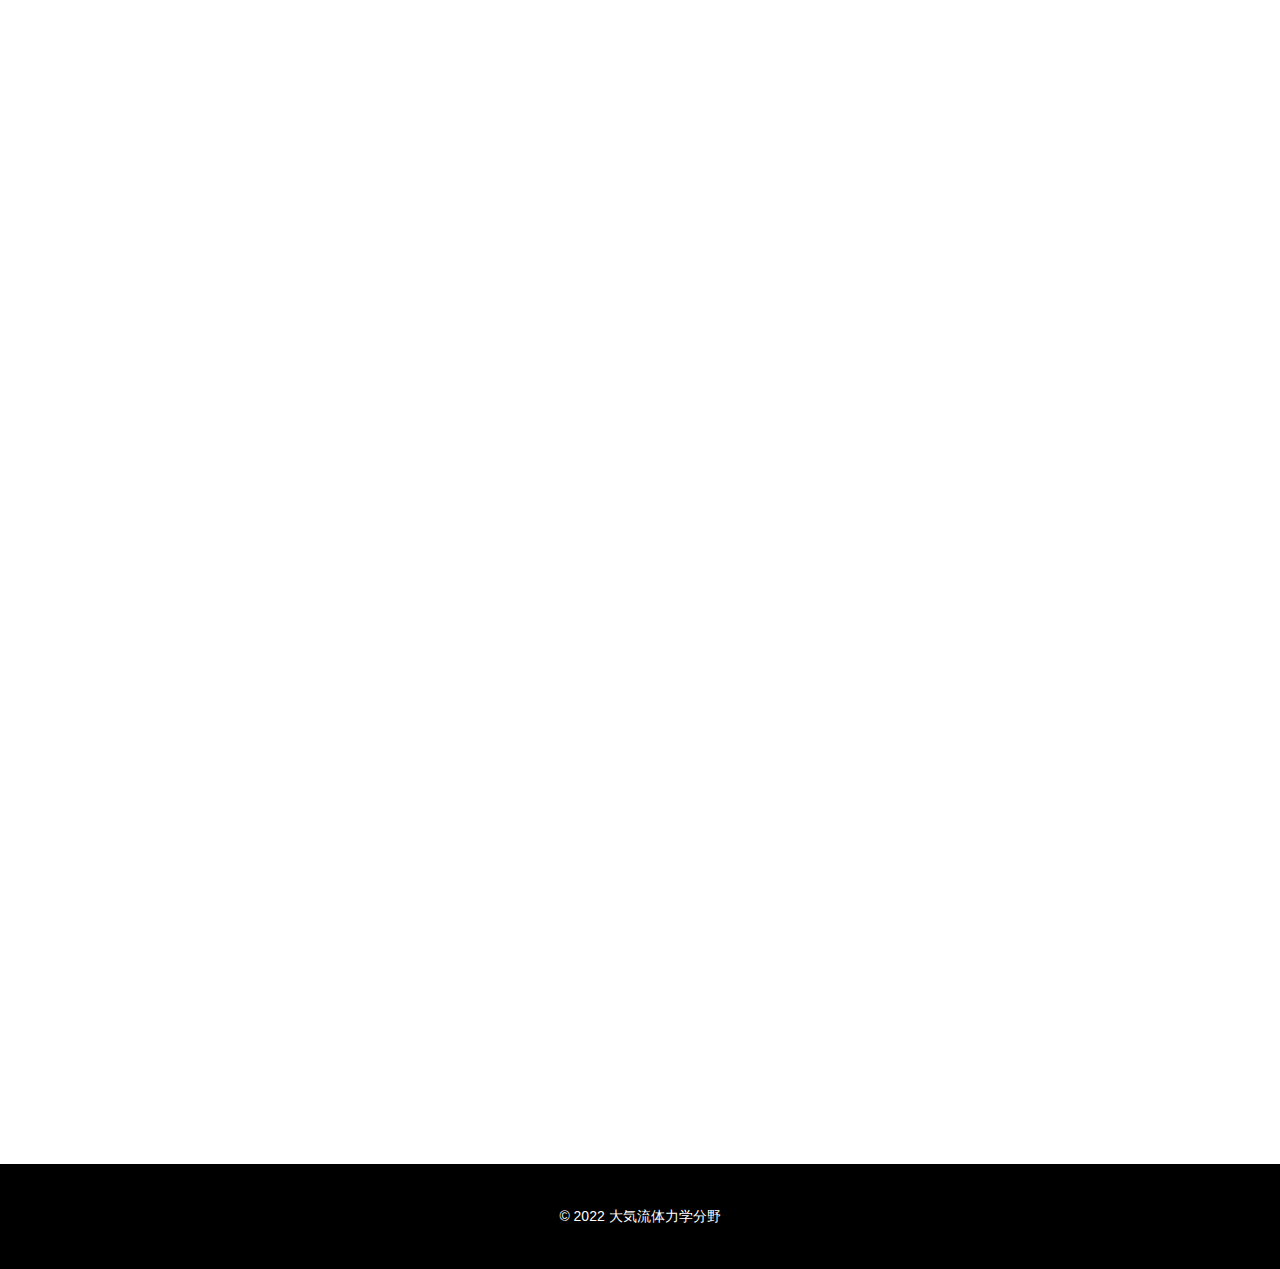
<file: member.html>
<!DOCTYPE html>

<html lang="ja">
  <head>
    <meta charset="utf-8">
    <title>大気流体_メンバー</title>
    <meta name="description" content="width=device-width">
    <link rel="stylesheet" href="https://stackpath.bootstrapcdn.com/font-awesome/4.7.0/css/font-awesome.min.css">
    <link rel="stylesheet" href="style5.css">
    <script src="jquery-3.6.0.min.js"></script>
    <meta name="viewport" content="width=device-width, initial-scale=1">


    <script src="script3.js"></script>
  </head>
  <body id="sub-body">

    <div id="study" class="big-bg">
      <div id="band"></div>

      <header class="page-header wrapper">
        

        <div class="menu">
          <h4>大気流体力学</h4>
          <h1>メンバー</h1>
          
        
        <div id="nav-wrapper" class="nav-wrapper">
          <div class="hamburger" id="js-hamburger">
            <span class="hamb-line hamburger__line--1"></span>
            <span class="hamb-line hamburger__line--2"></span>
            <span class="hamb-line hamburger__line--3"></span>
          </div>
          <nav class="sp-nav">
            <ul>
              <li><a href="index.html">home</a></li>
                <p>homeはこちら</p>
              <li><a href="member.html">メンバー</a></li>
                <p>memberの詳細はこちら</p>
              <li><a href="study.html">研究内容</a></li>
                <p>大気流体力学についてはこちら</p>
              <li><a href="link.html">リンク集</a></li>
                <p>お役立ちリンクはこちら</p>

            </ul>
          </nav>
          <div class="black-bg" id="js-black-bg"></div>
         </div>
        </div>
      </header>
      
    </div>

    <div class="mem-content">
      <div class="content-left">
        <div id="choice" class="choice-button">
          <ul class="mem-menu"><h4>Content</h4>
            <li><a href="#teacher">教員</a></li>
            <li><a href="#reseacher">研究員</a></li>
            <li><a href="#doctor">博士課程</a></li>
            <li><a href="#M2">修士課程2年</a></li>
            <li><a href="#M1">修士課程1年</a></li>
            <li><a href="#B4">学部4年</a></li>
            <li><a href="#graduated">卒業生</a></li>
          </ul>
        </div>

      </div>

      <div class="back-ground"></div>

      <div class="content-right">
       <h3 class="grade" id="teacher">教員</h3>

        <div class="wrapper grid">
          <div class="item">
              <h5>教授・廣岡俊彦</h5>
              <p>研究室のボス。このお方だけには頭があがらない。</p>
          </div>
          <div class="item">
              <h5>准教授・三好勉信</h5>
              <p>モデルの使い手。一見厳しそうに見えるが非常に心優しい。</p>
          </div>
          <div class="item">
              <h5>准教授・Liu Huixin</h5>
              <p>超高層専門。一体いくつの言語を話せるのだろう。</p>
          </div>
          <div class="item">
            <h5>助教・中島健介</h5>
            <p>機械マスター。何か機械関連でわからないことがあればこのお方に相談。</p>
          </div>
          <div class="item">
            <h5>助教・野口峻佑</h5>
            <p>すごい。とにかくすごい。</p>
          </div>
          <div class="item">
            <h5>学術研究者<br>(非常勤)・合屋研之</h5>
            <p>私は直接お会いしたことはないが、すごい人</p>
          </div>
          
        </div><!-- /.grid --> 
  
        <h3 class="grade" id="reseacher">研究員</h3>
        <div class="wrapper grid">
          <div class="item">
              <h5>特別研究員・木暮優</h5>
              <p>発表の際は的確な質問を飛ばしてくれる頼れるお方。</p>
          </div>
        </div><!-- /.grid -->
  
        <h3 class="grade" id="doctor">博士課程</h3>
        <div class="wrapper grid">
          <div class="item">
              <h5>D3 中村東奈</h5>
                <p>福岡・西南学院高校出身<br>
                  <br>
                南半球オゾン場の予測可能性について(廣岡)<br>
              </p>
              <p>頼れる姉貴。</p>
          </div>
          <div class="item">
              <h5>D3 松山裕矢</h5>
                <p>静岡・富士高校出身<br>
                  <br>
                プラネタリー波の下方伝播について(廣岡)<br>
              </p>
              <p>頼れる兄貴。</p>
          </div>
        </div><!-- /.grid -->
  
        <h3 class="grade" id="M2">修士課程2年</h3>
        <div class="wrapper grid">
          <div class="item">
            <h5>井岡佑允</h5>
              <p>兵庫・白陵高校出身<br>
               <br> 
              ICONの衛星観測による熱圏の風について（Liu）</p>
              <p>独特な笑い方をする方</p>
          </div>
          <div class="item">
            <h5>喜多川太一</h5>
              <p>佐賀・佐賀西高校出身<br>
                <br>
              残差平均子午面循環の南北両半球の相違とその年々変動について（廣岡）<br>
            </p>
            <p>よくサーバーを止める方。</p>
          </div>
          <div class="item">
            <h5>佐竹陸</h5>
              <p>東京・都立駒場高校出身<br>
                <br>
              2020年の南極オゾンホールについて（廣岡）<br>
              <p>シンガーソングライター。</p>
          </div>
          <div class="item">
            <h5>菅田凌生</h5>
              <p>広島・福山高校出身<br>
                <br>
              上部成層圏～下部熱圏における東西風変動とQBOの相関について（三好）<br>
            </p>
            <p>マスコットキャラクター。</p>
          </div>
          <div class="item">
            <h5>武田大輝</h5>
              <p>福岡・城南高校出身<br>
                <br>
              2018年12月の成層圏突然昇温と極渦の変化（三好）<br>
              <p>意外とかわいいもの好き。</p>
          </div>
          <div class="item">
            <h5>永里奈々</h5>
              <p>大阪・大阪桐蔭高校出身<br>
                <br>
              木星の三層雲構造を破壊する間欠的な積乱雲活動（中島）<br>
            </p>
            <p>またの名をseven</p>
          </div>
          <div class="item">
            <h5>山本桂輔</h5>
              <p>鹿児島・樟南高校出身<br>
              <br>2019年の南半球のおける成層圏突然昇温の影響について（三好）</p>
              <p>イケメンギタリスト。</p>
          </div>
        </div><!-- /.grid --> 
    
  
        <h3 class="grade" id="M1">修士課程1年</h3>
        <div class="wrapper grid">
          <div class="item">
              <h5>足立拓馬</h5>
                <p>神奈川・逗子開成高校出身<br>
                <br>
                夏季中間圏における夜光雲と冬季成層圏循環の関係（三好）</p>
                <p>さわやかヨットボーイ。</p>
          </div>
          <div class="item">
              <h5>今田衣美</h5>
                <p>熊本・熊本高校出身<br>
                  <br>
                地面の運動に伴って励起される大気ラム波観測のための微気圧観測システムの開発（中島) <br>
              </p>
              <p>研究室を癒してくれる女の子。</p>
          </div>
          <div class="item">
            <h5>寺岡宙惟</h5>
              <p>兵庫・尼崎稻園高校出身<br>
                <br>
              日本上空のスポラディックE層の密度変化（Liu) <br>
            </p>
            <p>高身長ハンサム担当。</p>
          </div>
          <div class="item">
            <h5>中村遥暉</h5>
              <p>兵庫・長田高校出身<br>
                <br>
              2021年1月に発生した成層圏突然昇温の力学的背景（廣岡）<br>
            </p>
            <p>現在の管理人</p>
          </div>
        </div><!-- /.grid --> 
  
        <h3 class="grade" id="B4">学部4年</h3>
          <h2 id="theme">研究テーマ未定</h2>
        <div class="wrapper grid">
          <div class="item">
              <h5>成本大志</h5>
                <p>岡山・倉敷青陵高校出身</p>
          </div>
          <div class="item">
              <h5>西田雅音</h5>
                <p>福岡・西南学院高校出身</p>
          </div>
          <div class="item">
            <h5>平信海成</h5>
              <p>福岡・福岡舞鶴高校出身</p>
          </div>
          <div class="item">
            <h5>平峯拓実</h5>
              <p>鹿児島・加世田高校出身</p>
          </div>
          <div class="item">
            <h5>三宅翔太</h5>
              <p>岡山・倉敷古城池高校出身</p>
          </div>
          <div class="item">
            <h5>吉田涼真</h5>
              <p>長崎・島原高校出身</p>
          </div>
          <div class="item">
            <h5>渡部勝太</h5>
              <p>福岡・久留米大学附設高校出身</p>
          </div>
        </div><!-- /.grid --> 
  
  
        <h3 class="grade" id="graduated">卒業生</h3>
        <div class="wrapper grid">
          <div class="item">
            <h4>2019年度</h4>
            <h5>修士課程修了</h5>
            <p>
              秋山　瑞樹（NECソリューションイノベータ）<br>
              阿部　宇宙<br>
              高橋　大登（ウィルゲート）<br>
              藤本　裕樹（コスモス薬品）<br>
            </p>
            <h5>学部卒業</h5>
            <p>
              貝田　崇浩(長府製作所)
            </p>
          </div>
          <div class="item">
            <h4>2018年度</h4>
            <h5>修士課程修了</h5>
              名本　彩乃（気象庁）<br>
              中本　雄介（日立製作所）<br>
              福之上　嘉刀（高校教師）
            </p>
            <h5>学部卒業</h5>
            <p>
              岩崎　雅（気象庁）<br>
              濱村　歩夢（FFG）<br>
              古矢　真一（気象庁）<br>
              八重樫　太良<br>
              新海　天啓
            </p>
          </div>
          <div class="item">
            <h4>2017年度</h4>
            <h5>修士課程修了</h5>
            <p>
              加藤　諒一（明治安田生命保険相互会社）<br>
              山口　航平（SCSK株式会社）
            </p>
            <h5>修士課程中退</h5>
            <p>
              松村　直季
            </p>
          </div>
          <div class="item">
            <h4>2016年度</h4>
            <h5>博士課程修了</h5>
            <p>
              辻　宏樹<br>
            </p>
            <h5>修士課程修了</h5>
            <p>
              岩平　朋也（気象庁）<br>
              城内　響（NTTデータNCB）<br>
              谷川　琢也（ソフトバンク）<br>
              渡部　公子（気象庁）
            </p>
            <h5>学部卒</h5>
            <p>
              酒井　秋絵（九大応力研）<br>
              徳安　愛（JAL）<br>
              山口　周将（他大学）
            </p>
          </div>
          <div class="item">
            <h4>2015年度</h4>
            <h5>修士課程修了</h5>
            <p>
              神田　雅浩（NTTデータ九州）<br>
              林田　和大（NTTデータ九州）<br>
              半田　太郎（気象庁）
            </p>
            <h5>学部卒</h5>
            <p>
              石田　瑛美（気象庁）<br>
              井手　友貴（ANAエアポートサービス）<br>
              岩崎　浩也（トヨタ自動車）<br>
              末弘　裕一朗
            </p>
          </div>
          <div class="item">
            <h4>2014年度</h4>
            <h5>修士課程修了</h5>
            <p>
              大羽田　剛史 (宮崎県教員)<br>
              田中　雅士 (NEC)
            </p>
            <h5>修士課程中退</h5>
            <p>
              諸藤　隆史 (気象庁）
            </p>
            <h5>学部卒</h5>
            <p>
              太田　智大 (気象庁)
            </p>
          </div>
          <div class="item">
            <h4>2013年度</h4>
            <h5>修士課程修了</h5>
            <p>
              榎並　信太朗（気象庁）<br>
              渡邉　翔吾（気象庁）<br>
              大世渡　政直（気象庁）
            </p>
            <h5>学部卒</h5>
            <p>
              田中　孝（気象庁）
            </p>
          </div>
          <div class="item">
            <h4>2012年度</h4>
            <h5>修士課程修了</h5>
            <p>
              近藤　聡（ゆうちょ銀行）<br>
              小田　亜弓（三井住友銀行）<br>
              辻　隆弘（富士通）<br>
              飯田　千尋（富士通九州システムサービス）<br>
              柳瀬　裕司（JALインフォテック）
            </p>
            <h5>学部卒</h5>
            <p>
              山本　雄也（大分ケーブルテレコム）<br>
              今村　文美
            </p>
            <h5>客員研究員</h5>
            <p>
              木地　智美（日本気象協会）
            </p>
          </div>
          <div class="item">
            <h4>2011年度</h4>
            <h5>修士課程修了</h5>
            <p>
              古賀　優作（九州電力）
            </p>
            <h5>学部卒</h5>
            <p>
              松本　千明（エコー電子工業）
            </p>
          </div>
          <div class="item">
            <h4>2010年度</h4>
            <h5>修士課程修了</h5>
            <p>
              高田　健一（警察庁）
            </p>
          </div>
  
          <div class="item">
            <h4>2009年度</h4>
            <h5>博士課程修了</h5>
            <p>
              一丸　知子
            </p>
            <h5>学部卒</h5>
            <p>
              堤　大輔、下川　洋子
            </p>
          </div>
  
          <div class="item">
            <h4>2008年度</h4>
            <h5>修士課程修了</h5>
            <p>
              志賀　友哉
            </p>
            <h5>学部卒</h5>
            <p>
              山下　俊也(対流圏科学分野へ)
            </p>
          </div>
  
          <div class="item">
            <h4>2007年度</h4>
            <h5>修士課程修了</h5>
            <p>
              永柄　恵
            </p>
            <h5>気象庁へ</h5>
            <p>
              畑 良親
            </p>
            <h5>学部卒</h5>
            <p>
              糸永 智保、浦口 拓也、時任 恵
            </p>
          </div>
  
          <div class="item">
            <h4>2006年度</h4>
            <h5>気象庁へ</h5>
            <p>
              北村　美沙子、黒川　和誠
            </p>
            <h5>学部卒</h5>
            <p>
              小林　亮祐、灘尾　友美
            </p>
          </div>
  
          <div class="item">
            <h4>2005年度</h4>
            <h5>博士課程修了</h5>
            <p>
              久保　博司
            </p>
            <h5>修士課程修了</h5>
            <p>
              坂井　亜紀子、高野浦　亮子
            </p>
            <h5>学部卒</h5>
            <p>
              野中　暁彦
            </p>
          </div>
  
          <div class="item">
            <h4>2004年度</h4>
           <h5>修士課程修了</h5>
            <p>
              松村　美沙子
            </p>
            <h5>学部卒</h5>
            <p>
              園中　貢介、山下　孝一郎
            </p>
          </div>
  
          <div class="item">
            <h4>2003年度</h4>
            <h5>博士課程修了</h5>
            <p>
              岩尾　航希
            </p>
            <h5>修士課程修了</h5>
            <p>
              森　明子
            </p>
            <h5>学部卒</h5>
            <p>
              梶山　絵理
            </p>
          </div>
  
          <div class="item">
            <h4>2002年度</h4>
            <h5>学部卒</h5>
            <p>
              広田　恵子
            </p>
          </div>
  
          <div class="item">
            <h4>2001年度</h4>
            <h5>博士課程修了</h5>
            <p>
              渡辺　真吾
            </p>
            <h5>学部卒・他大学院へ進学</h5>
            <p>
              伊豆野　友美、吉田　祥子
            </p>
          </div>
  
          <div class="item">
            <h4>2000年度</h4>
            <h5>博士課程修了</h5>
            <p>
              野津原 昭二
            </p>
            <h5>修士課程修了</h5>
            <p>
              児玉
            </p>
            <h5>学部卒・他大学院へ進学</h5>
            <p>
              内山　久美子、桶舎　千夏、水谷　文彦
            </p>
          </div>
  
          <div class="item">
            <h4>1999年度</h4>
            <h5>修士課程修了</h5>
            <p>
              山下　浩二
            </p>
            <h5>学部卒・他大学院へ進学</h5>
            <p>
              梅山　千穂、高峰　真淑、萩尾　公一、濱田　亮、原田　浩二
            </p>
          </div>
  
          <div class="item">
            <h4>1998年度</h4>
            <h5>修士課程修了</h5>
            <p>
              西吉　寿彦、二宮　純子、米満　健
            </p>
            <h5>学部卒・他大学院へ進学</h5>
            <p>
              磯村　周一、伊藤　英紀、河谷　芳雄、小西　敏貴 　
            </p>
          </div>
  
          <div class="item">
            <h4>1997年度</h4>
            <h5>修士課程修了</h5>
            <p>
              辻　政二
            </p>
            <h5>学部卒・他大学院へ進学</h5>
            <p>
              鬼塚　剛、河野　史郎、北田　達哉、北谷　匠子、茂木　孝治、
  島崎　大、寺田　宏明、山口　里恵 　　
            </p>
          </div>
  
          <div class="item">
            <h4>1996年度</h4>
            <h5>修士課程修了</h5>
            <p>
              山口　達也、吉川　実、四つ谷直紀
            </p>
            <h5>学部卒・他大学院へ進学</h5>
            <p>
              河野　史郎、児成　明美、野崎　英之、宮園　正子、とらさん　
            </p>
          </div>
  
          <div class="item">
            <h4>1995年度</h4>
            <h5>博士課程修了</h5>
            <p>
              竹内　覚
            </p>
            <h5>修士課程修了</h5>
            <p>
              石橋　欣治、合屋　研之
            </p>
            <h5>学部卒・他大学院へ進学</h5>
            <p>
              奥野　章、尾場瀬　庄一、川村　英之、篠崎　太郎、藤井　賢彦、
  馬奈木　謙二、吉見　浩一
            </p>
          </div>
  
        </div>

      </div>

    </div>
     
    

  

    <a href="#" class="scroll-button"><p>▲</p></a>
    <!-- <a href="#" class="after-button">▲</a> -->


      <!-- /.grid --> 
  
      <footer>
          <div class="wrapper">
              <p>&copy; 2022 大気流体力学分野</p>
          </div>
      </footer>
    
  
  

  </body>
</html>
</file>
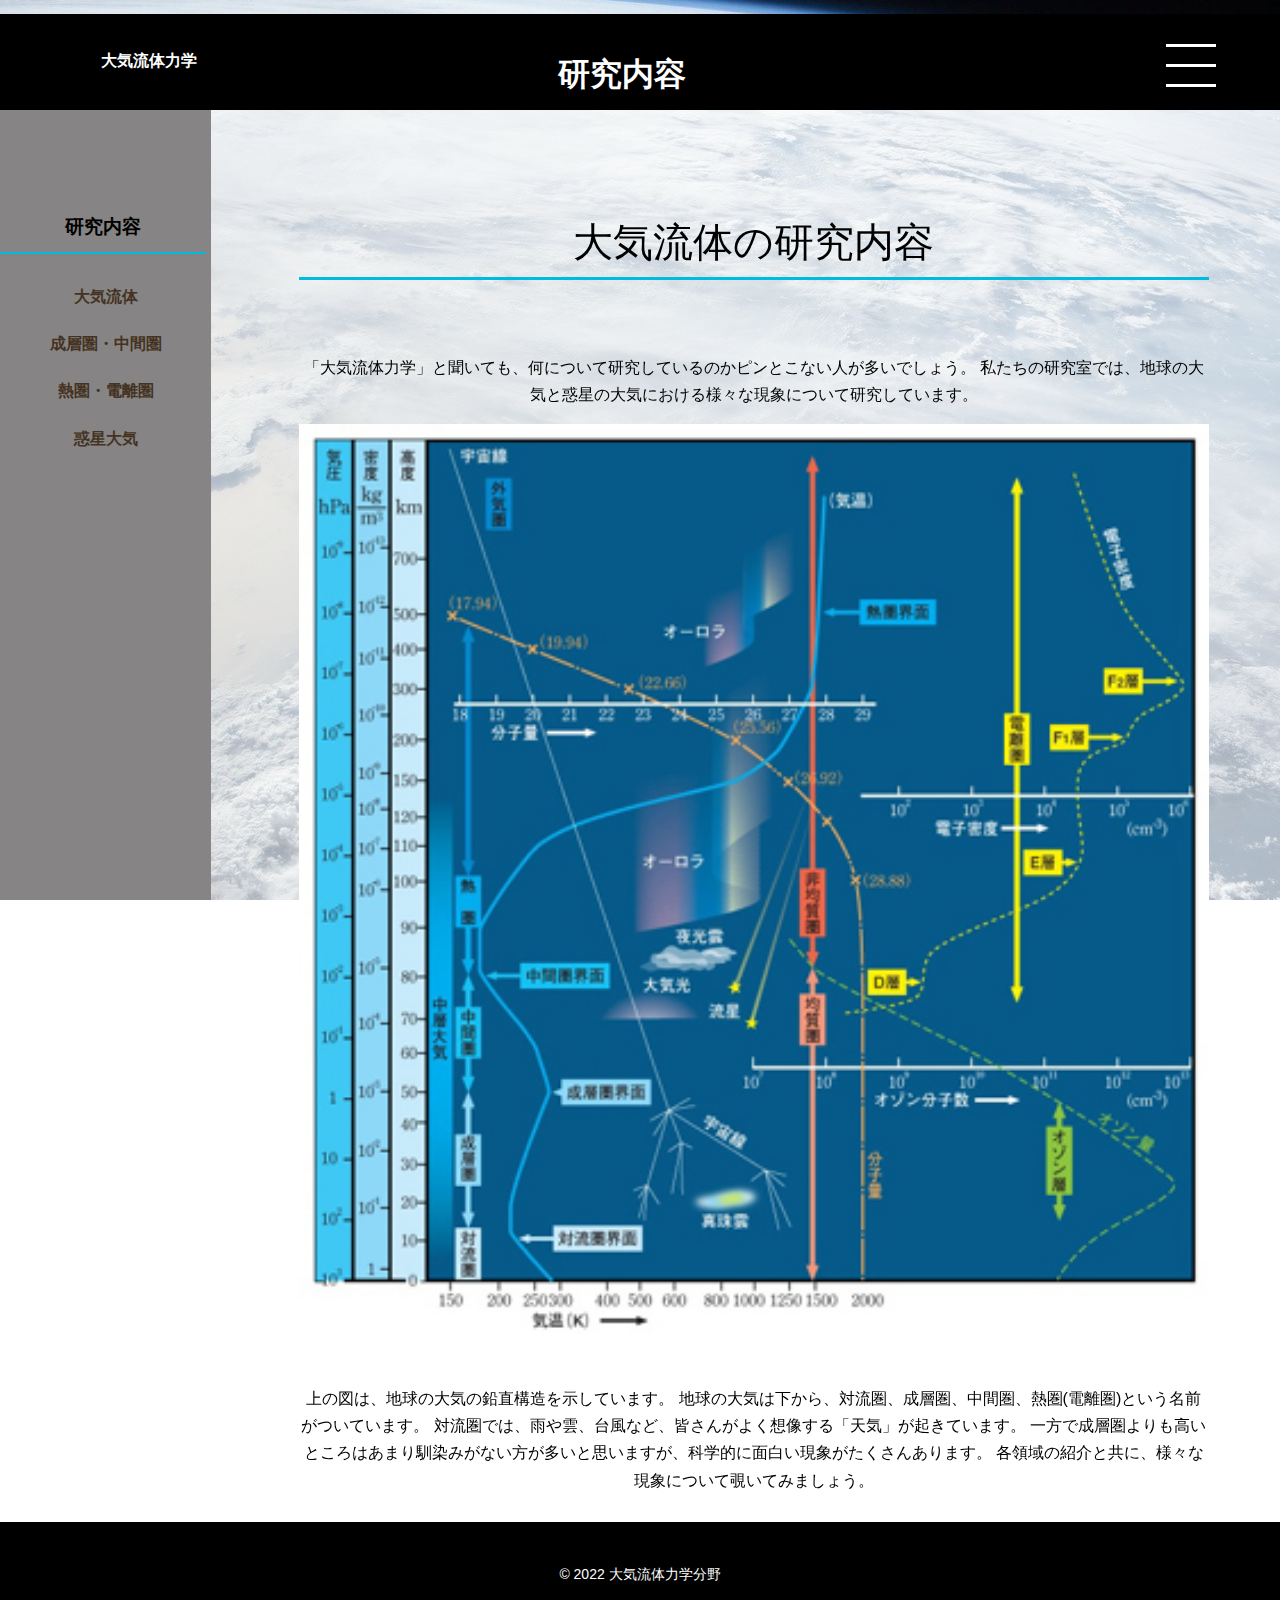
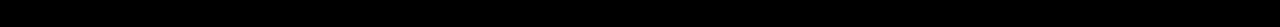
<file: study.html>
<!-- practice -->


<!doctype html>
<html lang="ja">
  <head>
      <meta charset="UTF-8">
      <title>大気流体_研究内容</title>
      <meta name="description" content="九州大学・大気流体力学分野の研究内容">
      <link rel="preconnect" href="https://fonts.gstatic.com">
      <link href="https://fonts.googleapis.com/css2?family=M+PLUS+1p:wght@700&display=swap" rel="stylesheet">
      <link href="https://fonts.googleapis.com/css2?family=Noto+Sans+JP:wght@500&display=swap" rel="stylesheet">
      <link rel="stylesheet" href="style5.css">
      <script src="jquery-3.6.0.min.js"></script>
      <script src="script3.js"></script>
      <meta name="viewport" content="width=device-width, initial-scale=1">
  </head>

  <body id="sub-body">



    <div id="study" class="big-bg">
      <div id="band"></div>

      <header class="page-header wrapper">
        

        <div class="menu">
          <h4>大気流体力学</h4>
          <h1>研究内容</h1>
          
        
        <div id="nav-wrapper" class="nav-wrapper">
          <div class="hamburger" id="js-hamburger">
            <span class="hamb-line hamburger__line--1"></span>
            <span class="hamb-line hamburger__line--2"></span>
            <span class="hamb-line hamburger__line--3"></span>
          </div>
          <nav class="sp-nav">
            <ul>
              <li><a href="index.html">home</a></li>
                <p>homeはこちら</p>
              <li><a href="member.html">メンバー</a></li>
                <p>memberの詳細はこちら</p>
              <li><a href="study.html">研究内容</a></li>
                <p>大気流体力学についてはこちら</p>
              <li><a href="link.html">リンク集</a></li>
                <p>お役立ちリンクはこちら</p>

            </ul>
          </nav>
          <div class="black-bg" id="js-black-bg"></div>
         </div>
        </div>
      </header>
    </div>

    <div class="back-ground"></div>


      <div id="mem-content">
        <div class="content-left" id="study-left">
          <div id="study-menu">
            <h3 class="sub-title">研究内容</h3>
            <div class="sub-menu">
                <li><a href="study_top.html">大気流体</a></li>
                <li><a href="study_sm.html">成層圏・中間圏</a></li>
                <li><a href="study_ti.html">熱圏・電離圏</a></li>
                <li><a href="study_pa.html">惑星大気</a></li>
            </div>
          </div>
        </div>
        
        <div class="content-right">
          <div id="study-article" class="study-article">
            <header class="post-info">
                <h2 class="post-title">大気流体の研究内容</h2>
                <div class="sub-menu-movile">
                    <li><a href="study_top.html">大気流体について</a></li>
                    <li><a href="study_sm.html">成層圏・中間圏</a></li>
                    <li><a href="study_ti.html">熱圏・電離圏</a></li>
                    <li><a href="study_pa.html">惑星大気</a></li>
                  
              </div>
            </header>
      
            <p>
              「大気流体力学」と聞いても、何について研究しているのかピンとこない人が多いでしょう。
              私たちの研究室では、地球の大気と惑星の大気における様々な現象について研究しています。  
            </p>
            <img src="fig/atmos.jpg" alt="図" height=700px>
            <p>
              上の図は、地球の大気の鉛直構造を示しています。
              地球の大気は下から、対流圏、成層圏、中間圏、熱圏(電離圏)という名前がついています。  
              対流圏では、雨や雲、台風など、皆さんがよく想像する「天気」が起きています。
              一方で成層圏よりも高いところはあまり馴染みがない方が多いと思いますが、科学的に面白い現象がたくさんあります。
              各領域の紹介と共に、様々な現象について覗いてみましょう。
            </p>
          </div>
        </div>

      </div>
        
      

  <a href="#" class="scroll-button"><p>▲</p></a>



  

  <footer>
      <div class="wrapper">
          <p>&copy; 2022 大気流体力学分野</p>
      </div>
  </footer>
    

  </body>
</html>
</file>
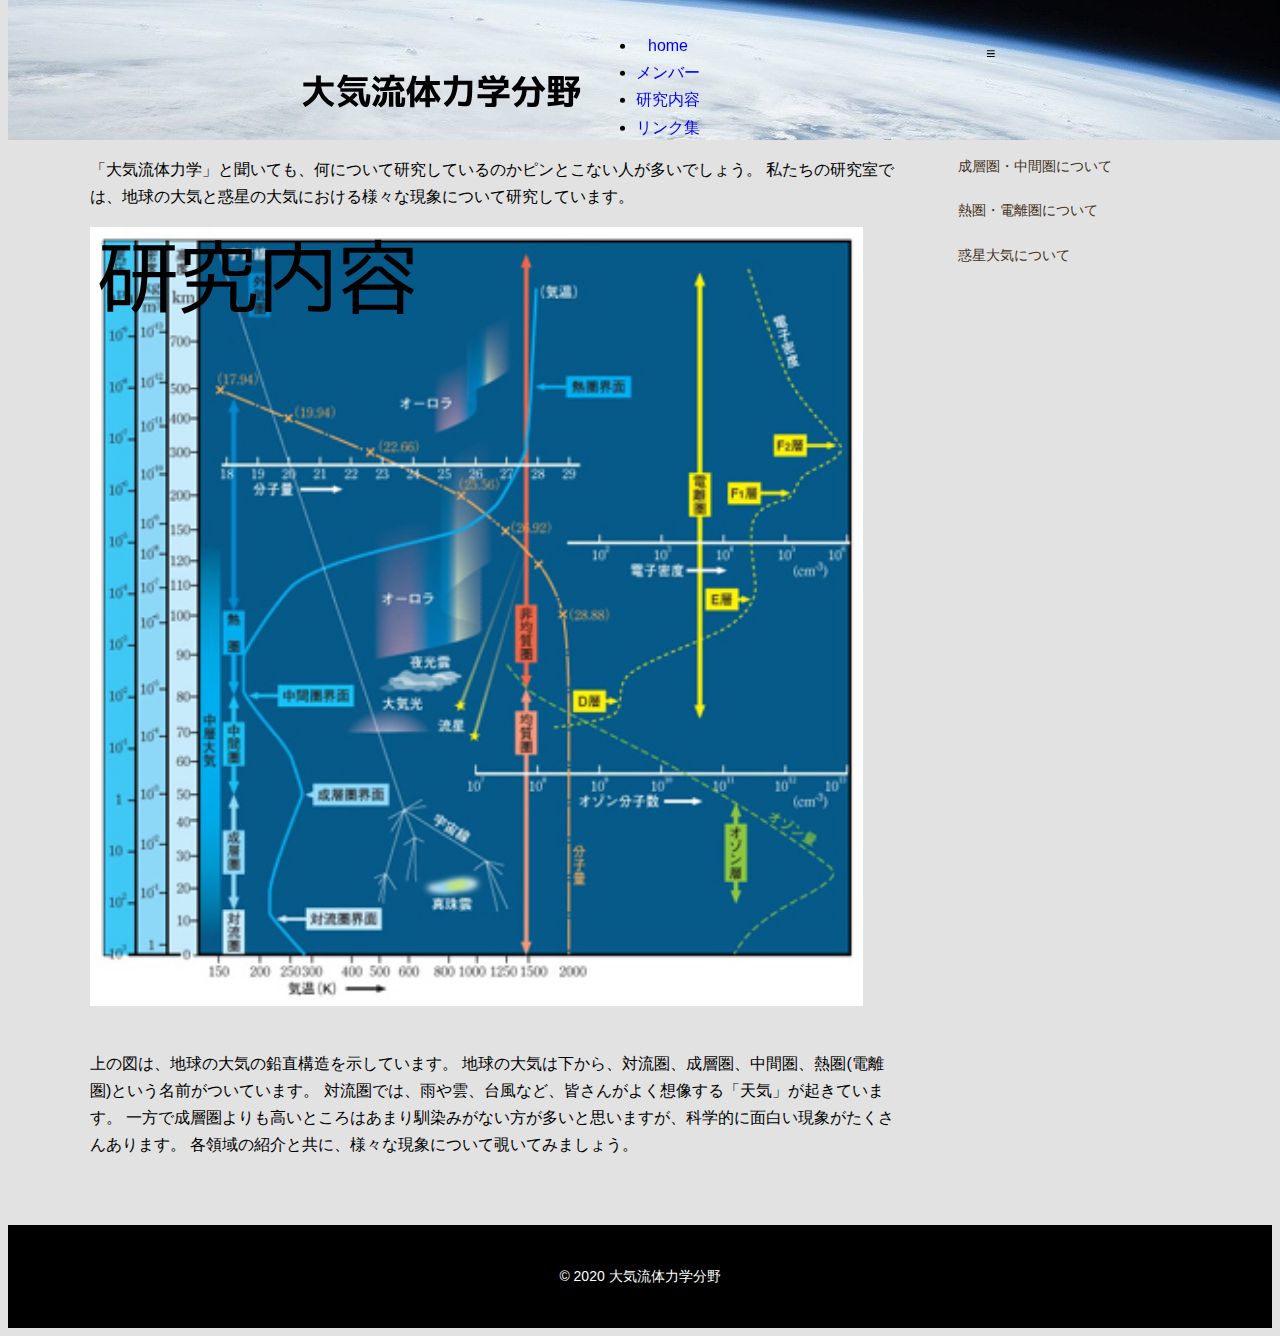
<file: study_top.html>
<!-- practice -->


<!doctype html>
<html lang="ja">
  <head>
      <meta charset="UTF-8">
      <title>大気流体_研究内容</title>
      <meta name="description" content="九州大学・大気流体力学分野の研究内容">
      <link rel="preconnect" href="https://fonts.gstatic.com">
      <link href="https://fonts.googleapis.com/css2?family=M+PLUS+1p:wght@700&display=swap" rel="stylesheet">
      <link href="https://fonts.googleapis.com/css2?family=Noto+Sans+JP:wght@500&display=swap" rel="stylesheet">
      <link rel="stylesheet" href="style_3.css">
      <script src="jquery-3.6.0.min.js"></script>
      <script src="style.js"></script>
      <meta name="viewport" content="width=device-width, initial-scale=1">
  </head>

  <body>



  <div id="study" class="big-bg">

    <header class="page-header wrapper">
      <!-- <h1><a href="http://fx.geo.kyushu-u.ac.jp/">大気流体力学分野</a></h1> -->
      <h1><a href="try.html">大気流体力学分野</a></h1>

      <div class="menu-icon" id="open-nav">
        <a class="icon">≡</a>
        <ul class="hidden">
          <li><a href="index.html">home</a></li>
          <li><a href="member.html">メンバー</a></li>
          <li><a href="study_top.html">研究内容</a></li>
          <li><a href="link.html">リンク集</a></li>
        </ul>
      </div>
    </header>

    <div class="wrapper">
      <h2 class="page-title">研究内容</h2>
    </div>

  </div>

  <a href="#" class="scroll-button"><p>▲</p></a>



  <div class="study-contents wrapper">
    <article>
      <header class="post-info">
          <h2 class="post-title">大気流体の研究内容</h2>
      </header>

      <p>
        「大気流体力学」と聞いても、何について研究しているのかピンとこない人が多いでしょう。
        私たちの研究室では、地球の大気と惑星の大気における様々な現象について研究しています。  
      </p>
      <img src="fig/atmos.jpg" alt="図" height=700px>
      <p>
        上の図は、地球の大気の鉛直構造を示しています。
        地球の大気は下から、対流圏、成層圏、中間圏、熱圏(電離圏)という名前がついています。  
        対流圏では、雨や雲、台風など、皆さんがよく想像する「天気」が起きています。
        一方で成層圏よりも高いところはあまり馴染みがない方が多いと思いますが、科学的に面白い現象がたくさんあります。
        各領域の紹介と共に、様々な現象について覗いてみましょう。
      </p>
    </article>

    <aside>
      <h3 class="sub-title">研究内容はこちら</h3>
      <div class="sub-menu">
          <li><a href="study_top.html">大気流体の研究内容</a></li>
          <li><a href="study_sm.html">成層圏・中間圏について</a></li>
          <li><a href="study_ti.html">熱圏・電離圏について</a></li>
          <li><a href="study_pa.html">惑星大気について</a></li>
      </div>
    </aside>
  </div><!-- /.study-contents -->

  <footer>
      <div class="wrapper">
          <p>&copy; 2020 大気流体力学分野</p>
      </div>
  </footer>
    

  </body>
</html>
</file>
<file: style5.css>
@charset "UTF-8";

/* 共通部分
------------------------------- */
html {
    font-size: 100%;
}
body{
    font-family: "Yu Gothic Medium", "游ゴシック Medium", YuGothic, "游ゴシック体", "ヒラギノ角ゴ Pro W3", sans-serif;
    line-height: 1.7;
    color: rgb(0, 0, 0);
    background-color: rgb(255, 255, 255);
    /* background-color: white; */
}
a {
    text-decoration: none;
}
img {
    max-width: 100%;
}

.wrapper {
    max-width: 1100px;
    margin: 0 auto;
    padding: 0 4%;
}


/* フッター
------------------------------- */
footer {
  background: rgb(0, 0, 0);
  text-align: center;
  padding: 26px 0;
  position: absolute;
  border-top: 1px solid #000;
  width: 100%;
  left: 0;
  
}
footer p {
  color: #fff;
  font-size: 0.875rem;
}


/* 
hamburger(ハンバーガーアイコン)
=================================== */
.hamburger {
    position: absolute;
    right: 5%;
    top: 40%;
    width: 50px;
    height: 40px;
    cursor: pointer;
    z-index: 300;
    transition: all .5s;
  }
  
  .hamb-line {
    position: absolute;
    width: 50px;
    height: 3px;
    right: 0;
    background-color: #fff;
    transition: all 0.5s;
  }
  

  .hamburger__line--1 {
    top: 0%;
  }
  
  .hamburger__line--2 {
    top: 50%;
  }
  
  .hamburger__line--3 {
    top: 100%;
  }
  
  /*ハンバーガーがクリックされたら*/
  .open .hamburger__line--1 {
    transform: rotate(-135deg);
    top: 11px;
  }
  
  .open .hamburger__line--2 {
    opacity: 0;
  }
  
  .open .hamburger__line--3 {
    transform: rotate(135deg);
    top: 11px;
  }
  
  /* 
  sp-nav(ナビ)
  =================================== */
  .sp-nav {
    position: fixed;
    right: 0%; /*ハンバーガーがクリックされる前はWindow右側に隠す*/
    top: 0;
    width: 70%; /* 出てくるスライドメニューの幅 */
    height: 100vh;
    background-color: #000;
    transition: all 0.5s;
    z-index: 200;
    opacity: 0;
    padding: 1% 10% 10% 1%;
    visibility: hidden;
    overflow-y: auto; /* メニューが多くなったらスクロールできるように */
  }

.sp-nav ul {
  list-style: none;
  
}

.sp-nav ul li {
    color: #fff;
    text-align: center;
    margin-top: 5%;
    width: 100%;
    padding: 1% 1% 1% 0%;
    box-shadow: 0 5px 100px rgb(11, 197, 221);
    margin-bottom: 1%;
    /* border-radius: 100px; */
  }
.sp-nav ul li:hover {
  transform: scale(1.0, 1.0);
  transition: transform 0.5s;
}

.sp-nav ul a {
  font-size: 1.7rem;
}

.sp-nav a {
  display: inline-block;
  position: relative;
  overflow: hidden;
  text-decoration: none;
}
.sp-nav a:after {
  position: absolute;
  bottom: 0;
  left: 0;
  width: 100%;
  height: 1.5px;
  background-color: #0bd;
  transform: translate(-100%, 0);
  transition: transform cubic-bezier(0.215, 0.61, 0.335, 1) 0.4s;
  content: "";
}
.sp-nav a:hover:after {
  transform: translate(0, 0);
}
.sp-nav a:hover {
  color: #0bd;
}

.sp-nav ul p {
  text-align: center;
}
  
  /*ハンバーガーがクリックされたら右からスライド*/
  .open .sp-nav {
    opacity: 1;
    visibility: visible;
  }
  
  
  /* 
  black-bg(ハンバーガーメニュー解除用bg)
  =================================== */
  .black-bg {
    position: fixed;
    left: 0;
    top: 0;
    width: 100vw;
    height: 100vh;
    z-index: 5;
    background-color: #000;
    opacity: 0;
    visibility: hidden;
    transition: all 0.5s;
    cursor: pointer;
    z-index: 100;
  }
  
  /*ハンバーガーメニューが開いたら表示*/
  .open .black-bg {
    opacity: 0.3;
    visibility: visible;
  }


.sp-nav a {
  color: #fff;
  font-size: 1.5rem;
}

.delayItem {
  opacity: 0;
  visibility: hidden;
  transition: all 2.0s;
}
.delayItem.show {
  opacity: 1;
  visibility: visible;
}


/*-------opening------  */

.opening-curtain {
  display: flex;
  flex-direction: column;
  justify-content: center;
  position: fixed;
  overflow: hidden;
  width: 100%;
  height: 100vh;
  color: #000;
  z-index: 0;
  left: 0;
}
.opening-curtain.show:before {
  transform: translate(0, 0);
}
.opening-curtain:before {
  display: block;
  position: absolute;
  top: 0;
  left: 0;
  right: 0;
  width: 100%;
  height: 100%;
  background-color: #000;
  transform: translate(0, -100%);
  transition: transform cubic-bezier(0.215, 0.61, 0.335, 1) .6s;
  content: '';
}

.opening {
  display: block;
  color: #fff;
  font-family: 'Josefin Sans', sans-serif;
  text-align: center;
}
.opening span {
  display: block;
  opacity: 0;
  transition: transform cubic-bezier(0.215, 0.61, 0.335, 1), opacity linear 0.7s;
}

.opening span:first-child {
  transform: translate(0, 0px);
  font-size: 20px;
  transition-delay: 0.35s;
}

.opening span:last-child {
  margin-top: 18px;
  transform: translate(0, 0);
  font-size: 48px;
  transition-delay: 0.6s;
}
.opening-curtain.show .opening span {
  opacity: 1;
  transform: translate(0, 0);
}

/*------home---------*/


#home {
  background-image: url(fig/strato.jpg);
  width: 100%;
  left: 0;
  right: 0;
  top: 0;
  height: 100vh;
  padding: 0% 0% 0% 0%;
  /* min-height: 20vh; */
  /* height: auto; */
  position: inherit;
  margin-bottom: 50%;
  background-size: cover;
  background-position: center top;
  background-repeat: no-repeat;
  overflow: hidden;
  /* z-index: -1000; */
}
/* .strato {
  background-image: url(fig/strato.jpg);
  width: 100%;
  height: 100vh;
  position: inherit;
  left: 0;

  background-repeat: no-repeat;
} */

#home h2 {
  margin-top: 400px;
  text-align: center;
  font-size: 3.0rem;
  font-family: 'Josefin Sans', sans-serif;

}

.grid-home {
  display: grid;
  gap: 100px;
  grid-template-columns: 1fr 1fr;
  margin-top: 10px;
  width: 90%;
  margin-bottom: 7%;
  padding-top:  205px;
}

.home-explain {
  text-align: center;
  font-family: serif;
  font-weight: bold;
  margin-top: 100vh;
  margin-bottom: 10%;
  overflow: hidden;
  opacity: 0;
  visibility: hidden;
  transform: translateY(100px);
  transition: all 0.8s;
  padding: 1% 5% 1% 5%;
}
.home-explain.show {
  transform: translateY(0px);
  opacity: 1;
  visibility: visible;
}

.home-item {
  opacity: 0;
  visibility: hidden;
  overflow: hidden;
  transform: translateX(-100px) translateY(100px) rotate(-30deg) scale(0.9, 0.9) ;
  transition: all 1.0s;
}

.home-item.show {
  opacity: 1;
  visibility: visible;
  transform: translateY(0px) scale(1.0, 1.0);
}

.grid-home h4 {
  text-align: center;
  font-size: 2rem;
  margin-bottom: 0;
  border-bottom: #0bd solid;

}

.grid-news{
  height: 30rem;
  overflow-y: scroll;
}

.grid-mon{
  font-weight: bolder;
  margin-top: 10px;
  margin-bottom: 0;
}

.grid-context{
  margin-top: 0;
  margin-bottom: 0;
  border-bottom: solid gray;
  border-width: 1px;
}


  
  

  /* study
------------------------------- */



#study {
  /* background-image: url(fig/top.jpg); */
  background-color: black;
  height: 110px;
  margin-bottom: 100px;
  margin-top: 0%;
  top: 0;
  left: 0;
  letter-spacing: 0;
  position: fixed;
  width: 100%;
  z-index: 1000;
}
#band {
  background-image: url(fig/top_thin.jpg);
  top: 10px;
  height: 13%;
  width: 100%;
}

.mem-content {
  display: flex;
  justify-content: space-between;
  margin-top: 10%;
  top: 0;
  left: 0;
  margin-left: 0;
  text-align: left;
}

.content-left {
  width: 16.5%;
  margin-top: 0%;
  height: 100%;
  position: fixed;
  z-index: 0;
  top: 0;
  left: 0;
  text-align: left;
  background-color: rgb(134, 132, 132);
}

.back-ground {
  background-image: url(fig/top.jpg);
  height: 100%;
  width: 100%;
  top: 0;
  position: fixed;
  z-index: -100;
  opacity: 0.4;
}

.back-ground-home {
  background-image: url(fig/top.jpg);
  height: 100%;
  width: 100%;
  width: 100%;
  left: 0;
  top: 0;
  position: fixed;
  z-index: -100;
  opacity: 0;
  visibility: hidden;
  transform: translateX(-100%);
  transition: all 1.0s;

}

.back-ground-home.show {
  transform: translateX(0%);
  opacity: 0.4;
  visibility: visible;

}


.mem-menu {
  margin-top: 100%;
}

.content-right {
  width: 80%;
  padding: 1% 1% 1% 15%;
  margin-top: 0%;
}
#choice {
  width: 100%;
  padding: 10% 10% 10% 0%;
}
#choice ul {
  margin-left: 0;
}

#choice h4{
  width: 35%;
  font-size: 25px;
  left: 0;
}
.menu {
  color: #fff;
  display: flex;
  justify-content: space-between;
  padding: 1% 13% 1% 1%;
  /* width: auto; */
}





.choice-button ul li {
  display: block;
  font-weight: bold;
  width: auto;
}

.choice-button ul a {
  font-size: 1.2rem;
  color: #000;
  display: inline-block;
  position: relative;
  overflow: hidden;
  text-decoration: none;
}
.choice-button ul a:after {
  position: absolute;
  bottom: 0;
  left: 0;
  width: 100%;
  height: 2.0px;
  background-color: #0bd;
  transform: translate(-100%, 0);
  transition: transform cubic-bezier(0.215, 0.61, 0.355, 1) 0.4s;
  content: "";
}
.choice-button ul a:hover:after {
  transform: translate(0, 0);
}
.choice-button ul a:hover {
  color: #0bd;
}

.scroll-button {
  position: fixed;
  z-index: 1000;
  display: block;
  text-align: center;
  align-items: center;
  box-sizing: border-box;
  justify-content: center;
  right: 0%;
  bottom: 2%;
  width: 100px;
  height: 100px;
  margin-top: 2%;
  margin-right: 2%;
  padding: 0.8%;
  color: #000;
  transition: .3s;
  opacity: 0;
  visibility: hidden;
  font-size: 40px;
  border-radius: 100%;
  border: solid 6px #000;
  box-shadow: 0 3px 10px rgb(0 0 0 / 100%);
}

.scroll-button p {
  margin-top: 5%;
  color: #000;
}

.scroll-button:after {
  content: "";
  display: block;
  position: fixed;
  background-color: rgba(0, 0, 0, 0.342);
  right: 0%;
  bottom: 2%;
  width: 100px;
  height: 100px;
  margin-top: 2%;
  margin-right: 2%;
  padding: auto;
  transform: translate(0%, 0%) scale(0, 0);
  transition: transform ease 0.4s;
  border-radius: 100%;
}
.scroll-button:hover:after {
  position: fixed;
  right: 0%;
  bottom: 2%;
  width: 100px;
  height: 100px;
  margin-top: 2%;
  margin-right: 2%;
  padding: auto;
  transform: translate(0%, 0%) scale(1.1, 1.1);
  border-radius: 100%;
}
.scroll-button:before {
  content: "";
  position: fixed;
  right: 0%;
  bottom: 2%;
  width: 100px;
  height: 100px;
  margin-top: 2%;
  margin-right: 2%;
  padding: auto;
  border-radius: 100%;
}
.scroll-button:hover:before {
  position: fixed;
  right: 0%;
  bottom: 2%;
  width: 100px;
  height: 100px;
  margin-top: 2%;
  margin-right: 2%;
  padding: auto;
}


.active {
  opacity: 1;
  visibility: visible;
}


.grid {
  display: grid;
  gap: 2.0rem;
  grid-template-columns: 1fr 1fr 1fr;
  margin-top: 6px;
  margin-bottom: 50px;
  padding-top:  25px;
  width: 60rem;
  width: 100%;
}

.grade {
  margin-left: 100px;
  margin-bottom: 0px;
  font-size: 2.5rem;
  border-bottom: #0bd solid;
  width: 250px;
  text-align: center;
}
#theme {
  text-align: center;
  font-size: 30px;
}


.item {
  background-color: rgba(216, 245, 243, 0.815);
  color: #000;
  padding: 10px 10px 10px 10px;
  border-radius: 15px;
  box-shadow: 0 3px 10px rgb(0 0 0 / 50%);

  margin-bottom: 5%;
  opacity: 0;
  transform: translateY(60px) rotate(10deg);
  visibility: hidden;
  transition: all 1s;
}

.item.show {
  opacity: 1;
  visibility: visible;
  transform: translateY(0px);
}

.item:hover {
  transform: scale(1.05, 1.05);
}

.item p {
  font-size: 1.2rem;
  margin-bottom: 10px;
  margin-top: 0px;
}

.item h4 {
  text-align: center;
  font-size: 25px;
  margin: 0 0 0 0 ;
  /* border-bottom: black solid; */
  border-spacing: 0px;
}

.item h5 {
  font-size: 20px;
  margin: 0 0 0 0;
}

/* -------------記事部分------------ */

/* ----- study---- */

#study-article {
  text-align: center;
  margin-top: 15%;
  margin-left: 10%;
  width: 90%;
  opacity: 1;
  visibility: visible;
  /* transform: translateY(60px) rotate(10deg); */

}

.sub-menu-movile {
  opacity: 0;
  visibility: hidden;
  height: 0vh;
}


.post-info {
  position: relative;
  padding-top: 4px;
  margin-bottom: 40px;
}

.post-title {
  font-family: "Yu Mincho", "YuMincho", serif;
  font-size: 2.5rem;
  font-weight: normal;
  border-bottom: #0bd solid;
  text-align: center;
}

#study-article img {
  margin-bottom: 20px;
  height: auto;
  width: 100%;
  text-align: center;
}

article p {
  margin-bottom: 1rem;
}

.sub-title {
  font-size: 1.375rem;
  padding: 0 8px 8px;
  border-bottom: 2px #0bd solid;
  font-weight: normal;
  margin-top: 100%;
  width: 100%;
}
.sub-title:hover {
  cursor: pointer;
  color: #0bd;
}

.sub-title {
  width: 90%;
  font-size: 1.2rem;
  font-weight: bold;
  text-align: center;
}

.sub-menu a {
  text-align: center;
  font-size: 1.0rem;
  color: #000;
  font-weight: bold;
  display: inline-block;
  position: relative;
  overflow: hidden;
  text-decoration: none;
}
.sub-menu a:after {
  position: absolute;
  bottom: 0;
  left: 0;
  width: 100%;
  height: 1.5px;
  background-color: #0bd;
  transform: translate(-100%, 0);
  transition: transform cubic-bezier(0.215, 0.61, 0.355, 1) 0.4s;
  content: "";
}
.sub-menu a:hover:after {
  transform: translate(0, 0);
}

.sub-menu h4:hover {
  color: #0bd;
}

aside p {
  padding: 12px 10px;
}

.sub-menu {
  margin-bottom: 60px;
  margin-left: 0px;
  list-style: none;
  text-align: left;
}


.sub-menu li {
  /* border-bottom: 1px solid cornflowerblue; */
  text-align: left;
  /* margin-right: 10px; */
}
.sub-menu a {
  color: #432;
  padding: 10px;
  display: block;
}
.sub-menu a:hover {
  color: #0bd;
}


/* link
------------------------------- */
.link{
  margin-left: 3%;
  margin-right: 3%;
  margin-top: 15%;
  text-align: center;
  padding: 1% 2% 10% 2%
}
.link h3 {
  text-align: center;
  width: 100%;
}

.link-title {
  margin-bottom: 0px;
  font-size: 2.0rem;
  border-bottom: #0bd solid;
  width: 80%;
  text-align: center;
  margin-right: 5%;
}

.link p {
  font-size: 1.2em;
  margin-top: 10px;
  text-align: center;
}

.link h4 {
  margin-right: 5%;
  font-size: 1.5rem;
  text-align: center;
}
.link a {
  font-size: 1.8rem;
  margin-bottom: 10px;
  color: #000;
  font-weight: bolder;
}

.link a {
  font-size: 1.2em;
  display: inline-block;
  position: relative;
  overflow: hidden;
  text-decoration: none;
}
.link a:after {
  position: absolute;
  bottom: 0;
  left: 0;
  width: 100%;
  height: 2px;
  background-color: #0bd;
  transform: translate(-100%, 0);
  transition: transform cubic-bezier(0.215, 0.61, 0.355, 1) 0.4s;
  content: "";
}
.link a:hover:after {
  transform: translate(0, 0);
}

.link a:hover {
  color: #0bd;
}



@media (max-width: 850px) {   /* 画面がちょっとばかしちっさいとき*/
  .menu {
    margin-right: 5%;
  }
  #home {
    height: 100vh;
    width: 100%;
  }
  #home h2 {
    margin-top: 40%;
  }
  .grid-home {
    display: grid;
    gap: 20px;
    grid-template-columns: repeat(auto-fit, minmax(240px, 1fr));

  }
  .grid {
    grid-template-columns: repeat(auto-fit, minmax(240px, 1fr));

  }
  .content-left {
    width: 22%;
    margin-top: 10%;
  }
  #choice ul h4 {
    font-size: 20px;
  }
  .mem-menu li a {
    font-size: 16px;
  }
  .content-right {
    width: 60%;
    padding: 1% 1% 1% 30%;
    margin-top: 14%;
  }
  .grade {
    text-align: center;
    margin-left: 1%;
  }
  .post-title {
    font-size: 1.8rem;
  }
  #study-article {
    width: 100%;
  }

  .link {
    margin-top: 20%;
  }

  .link h4 {
    font-size: 1.2rem;
  }
  
  }

@media (max-width: 450px){  /*--   movile version   --*/

  .menu {
    padding: 1% 1% 1% 1%;
    left: 0;
  }

  .menu h4 {
    font-size: 12px;
  }
  .menu h1 {
    font-size: 1.3rem;
    padding: 1% 20% 1% 1%;
  }
  .hamburger {
    height: 3vh;
  }
  
  .sp-nav {
    width: 90%;
    text-align: center;
    margin-bottom: 10%;
    padding: 20% 10% 10% 10%;

  }
  .sp-nav li {
    box-shadow: 0 3px 10px rgb(11, 197, 221);
    padding: 1% 1% 1% 1%;
  }

  .sp-nav li a {
    border-radius: 10px;
    font-size: 1.3rem;
    /* background-color: rgba(180, 176, 176, 0.5); */
    /* padding: 1%; */
  }
  .sp-nav ul li:hover {
    transform: scale(1.0, 1.0) rotate(0deg);
    transition: transform 1.0s;
  }

  #home h2 {
    font-size: 1.2rem;
    margin-top: 80%;
  }
  #home-menu h4 {
    font-size: 0.5rem;
  }
  #home-menu h1{
    font-size: 1.2rem;
  }
  #home {
    width: 100%;
    height: 100vh;
  }
  .home-explain {
    margin-top: 85%;
  }
  .home-explain h2 {
    font-size: 1.0rem;
  }
  .home-explain p {
    font-size: 0.8rem;
    margin-top: 20%;
  }
  .home-item {
    width: 100%;
    /* padding: 1% 1% 1% 15%; */
    overflow: hidden;
    margin: 0%;
    margin-bottom: 5%;
  }
  .home-item h4 {
    font-size: 1.3rem;
  }
  
  #study {
    height: 80px;
  }
  .content-left {
    opacity: 0;
    display: none;
    visibility: hidden;
  }
  .content-right {
    width: 100%;
    text-align: left;
    left: 0;
    margin-top: 15%;
    padding: 1% 10% 1% 1%;
  }

  .grid {
    grid-template-columns: 1fr 1fr;
    gap: 12px;
  }
  .grade {
    padding: 1% 10% 1% 8%;
    width: 90%;
    font-size: 30px;
  }
  .item h5{
    font-size: 16px;
  }
  .item p {
    font-size: 15px;
  }

  #study-article {
    width: 80%;
  }

  .sub-menu-movile {
    opacity: 1;
    visibility: visible;
    height: 10%;
    list-style: none;
    display: grid;
    width: 100%;
    padding: 1% 1% 1% 1%;
    gap: 15px;
  }
  .sub-menu-movile li {
    padding: 1% 1% 1% 1%;
    background-color: rgba(97, 79, 79, 0.363);
    box-shadow: 0 3px 10px rgb(11, 197, 221);
    border-radius: 10px;
  }

  .sub-menu-movile li a{
    color: #000;
  }

  .link {
    margin-top: 25%;
  }
  .link-title {
    font-size: 1.5rem;
  }
  .link h4 {
    font-size: 1.0rem;
    background-color: rgba(97, 79, 79, 0.363);
    box-shadow: 0 3px 10px rgb(11, 197, 221);
    border-radius: 10px;

  }
  .link p {
    font-size: 0.9rem;
  }

  
}
</file>
<file: style_3.css>
@charset "UTF-8";

/* 共通部分
------------------------------- */
html {
    font-size: 100%;
}
body{
    font-family: "Yu Gothic Medium", "游ゴシック Medium", YuGothic, "游ゴシック体", "ヒラギノ角ゴ Pro W3", sans-serif;
    line-height: 1.7;
    color: rgb(0, 0, 0);
    background-color: rgb(226, 226, 226);
    /* background-color: white; */
}
a {
    text-decoration: none;
}
img {
    max-width: 100%;
}

.wrapper {
    max-width: 1100px;
    margin: 0 auto;
    padding: 0 4%;
}




/* Head */

/* --menu-- */
/* .menu-icon {
    align-self: center;
    /* font-size: 30px; */
    /* padding: 3px 25px 3px;
    text-align: center;
    color: whitesmoke;
    border-bottom: solid whitesmoke;
    background-color: rgba(185, 185, 185, 0.521);
    margin-top: 30px;
    border-radius: 10px;
    width: 15%;
}
.icon{
    font-size: 60px;
    text-align: center;
}

.menu-icon a:hover {
    color: #0bd;
    cursor: pointer;
} */ 

/* --hidden nav-- */


/* .hidden { 
    font-size: 1.25rem;
    position: fixed;
    margin-top: 20%;
    margin-right: 20%;
    margin-left: 2px;
    list-style: none;
    display: none; 
    text-align: center;
    padding: 5% 20% 5%;
    text-align: center;
}   */
/* .hidden {
    display: none;
    transition: all .3s linear;
    z-index: 10;
}

.hidden .is-active {
    display: block;
    opacity: 1;
    transform: translateY(0);

}

.hidden a { 
    color: whitesmoke;
    border-bottom: solid whitesmoke;
    background-color: rgba(95, 85
    , 85, 0.473);
    white-space: nowrap;
    padding: 2% 10% 2%;
} 

.hidden a:hover {
    color: #0bd;
} 
.black-back {
    display: block;
    position: fixed;
    left: 0;
    top: 0;
    width: 100vw;
    height: 100vh;
    z-index: 10;
    background-color: #000;
    opacity: 0;
    visibility: hidden;
    -webkit-transition: all .6s;
    transition: all .6s;
    cursor: pointer;
} */

/* --------header--------- */

.page-header {
    display: flex;
    justify-content: space-around;
    margin-top: 40px;
}

.page-header h1 a{
    font-size: 2.2rem;
    color: rgb(0, 0, 0);
    font-family: 'M PLUS 1p', sans-serif;
}



/* HOME */
.home-content {
    text-align: center;
    margin-top: 10%;
}

.page-title {
    font-size: 5rem;
    font-family: 'M PLUS 1p', sans-serif;
    text-transform: uppercase;
    font-weight: normal;
    margin-bottom: 0;
}

.page-subtitle {
    font-size: 3rem;
    font-family: 'M PLUS 1p', sans-serif;
    text-transform: uppercase;
    font-weight: lighter;
    margin-top: 1px;
}

/* .big-bg {
    background-size: cover;
    background-position: center top;
    background-repeat: no-repeat;
} */

#home {
    background-image: url(fig/top.jpg);
    min-height: 80vh;
    background-size: cover;
    background-position: center top;
    background-repeat: no-repeat;
    /* border-radius: 87% 53% 47% 73% / 67% 43% 51% 72%;
    animation: move 8s linear infinite; */
    overflow: hidden;
}
/* @keyframes move {
    25% {
        border-radius: 80% 67% 100% 37% / 84% 59% 92% 39%;
    }
    75% {
        border-radius: 45% 99% 51% 84% / 45% 98% 63% 100%;
    }
} */

.grid-home {
    display: grid;
    gap: 26px;
    grid-template-columns: 1fr 1fr;
    margin-top: 6px;
    margin-bottom: 50px;
    padding-top:  25px;
    
  }

.grid-home h4 {
    text-align: center;
    font-size: 2rem;
    margin-bottom: 0;
    border-bottom: #0bd solid;

}

.grid-news{
    height: 30rem;
    overflow-y: scroll;
}

.grid-mon{
    font-weight: bolder;
    margin-top: 10px;
    margin-bottom: 0;
}

.grid-context{
    margin-top: 0;
    margin-bottom: 0;
    border-bottom: solid gray;
    border-width: 1px;
}

/* study
------------------------------- */
#study {
    background-image: url(fig/top.jpg);
    height: 140px;
    margin-bottom: 40px;
    margin-top: 0%;
    top: 0;
    position: fixed;
    width: 100%;
    z-index: 1000;
}


.menu {
    display: flex;
    justify-content: space-around;
    width: 100%;
    left: 0%;
    right: 2%;
    top: 0%;
    text-align: center;
    /* padding: 0% 10% 10% 10%; */
}

.menu h4 {
    top: 0%;
    font-size: larger;
}

.icon-button {
    font-size: 40px;
    margin-top: 1%;
    margin-bottom: 1%;
    width: 6%;
    color: #fff;
    background-color: rgba(39, 31, 31, 0.5);
    border-radius: 10%;
}
.icon-button:hover {
    color: #0bd;
}

.humburger .close .bar-top {
    transform: translate(-50%, 10px) rotate(45deg);
    transition: transform .4s;
}
.humburger .close .bar-mid {
    opacity: 0;
    transition: opasity .3s;
}
.humburger .close .bar-bottom {
    transform: translate(-50%, -8px) rotate(-45deg);
    transition: transform .4s;
}

.nav-wrapper {
    width: 100vw;
    height: 100vh;
    position: fixed;
    top: 0;
    left: 0;
    transition: all .5s;
    z-index: -2;
}
.cont-list {
    width: 100%;
    height: 100%;
    background-color: #1B1310;
    z-index: 2;
}
.hidden {
    display: block;
    position: absolute;
    top: 50%;
    left: 50%;
    transform: translate(-50%, -50%);
    text-align: center;
}
.hidden-item {
    margin-right: 0;
    margin-bottom: 40px;
}
.nav-wrapper .fade {
    visibility: visible;
    opacity: 1;
}



/* -------------記事部分------------ */
article {
    width: 74%;
}

/* サイドバー */
aside {
    width: 22%;
}

.study-contents {
    display: flex;
    justify-content: space-between;
    margin-bottom: 50px;
}

.post-info {
    position: relative;
    padding-top: 4px;
    margin-bottom: 40px;
}

.post-title {
    font-family: "Yu Mincho", "YuMincho", serif;
    font-size: 2.5rem;
    font-weight: normal;
    border-bottom: #0bd solid;
    text-align: center;
}

article img {
    margin-bottom: 20px;
    height: auto;
    width: 95%;
    text-align: center;
}
article p {
    margin-bottom: 1rem;
}

.sub-title {
    font-size: 1.375rem;
    padding: 0 8px 8px;
    border-bottom: 2px #0bd solid;
    font-weight: normal;
}
.sub-title:hover {
    cursor: pointer;
    color: #0bd;
}

.sub-menu a {
    font-size: 0.9rem;
    display: inline-block;
    position: relative;
    overflow: hidden;
    text-decoration: none;
}
.sub-menu a:after {
    position: absolute;
    bottom: 0;
    left: 0;
    width: 100%;
    height: 1.5px;
    background-color: #0bd;
    transform: translate(-100%, 0);
    transition: transform cubic-bezier(0.215, 0.61, 0.355, 1) 0.4s;
    content: "";
}
.sub-menu a:hover:after {
    transform: translate(0, 0);
}

.sub-menu h4:hover {
    color: #0bd;
}

aside p {
    padding: 12px 10px;
}

.sub-menu {
    margin-bottom: 60px;
    margin-left: 0px;
    list-style: none;
    text-align: left;
}


.sub-menu li {
    /* border-bottom: 1px solid cornflowerblue; */
    text-align: left;
    margin-right: 10px;
}
.sub-menu a {
    color: #432;
    padding: 10px;
    display: block;
}
.sub-menu a:hover {
    color: #0bd;
}

/* --------member----------- */

.grid {
    display: grid;
    gap: 2rem;
    grid-template-columns: 1fr 1fr 1fr;
    margin-top: 6px;
    margin-bottom: 50px;
    padding-top:  25px;
    /* width: 60rem; */
    width: 90%;
  }

.grade {
    margin-left: 100px;
    margin-bottom: 0px;
    font-size: 2em;
    border-bottom: #0bd solid;
    width: 250px;
    text-align: center;
}
#theme {
    text-align: center;
    font-size: 30px;
}


.item {
    background-color: rgba(216, 245, 243, 0.815);
    padding: 10px 10px 10px 10px;
    border-radius: 15px;
    box-shadow: 0 3px 10px rgb(0 0 0 / 50%);
    margin-bottom: 5%;
    opacity: 0;
    transform: translateY(50px);
    visibility: hidden;
    transition: all 1s;
}

.item.show {
    opacity: 1;
    visibility: visible;
    transform: translateY(0px);
}

.item:hover {
    transform: scale(1.05, 1.05);
}

.item p {
    font-size: 1.1rem;
}

.item h4 {
    text-align: center;
    font-size: 25px;
    margin: 0 0 0 0 ;
    /* border-bottom: black solid; */
    border-spacing: 0px;
}

.item h5 {
    font-size: 20px;
    margin: 0 0 0 0 ;
}

.item p {
    margin-bottom: 10px;
    margin-top: 0px;
}

.choice-button {
    margin-top: 20%;
}

.choice-button h4 {
    text-align: left;
    margin-left: 15%;
    text-align: center;
    width: 35%;
    font-size: 1.5rem;
    background-color: rgba(178, 179, 178, 0);
    border-radius: 10px;
    box-shadow: 0 3px 10px rgba(2, 2, 2, 0.8);
}
.choice-button h4:hover {
    color: #0bd;
    transform: scale(1.1, 1.1);
}

.choice-button ul {
    display: none;
    padding: 1% 10%;
}
.choice-button ul li {
    display: block;
    font-weight: bold;
    width: auto;
}

.choice-button ul a {
    font-size: 1.2rem;
    color: #000;
    display: inline-block;
    position: relative;
    overflow: hidden;
    text-decoration: none;
}
.choice-button ul a:after {
    position: absolute;
    bottom: 0;
    left: 0;
    width: 100%;
    height: 2.0px;
    background-color: #0bd;
    transform: translate(-100%, 0);
    transition: transform cubic-bezier(0.215, 0.61, 0.355, 1) 0.4s;
    content: "";
}
.choice-button ul a:hover:after {
    transform: translate(0, 0);
}
.choice-button ul a:hover {
    color: #0bd;
}

.scroll-button {
    position: fixed;
    z-index: 1000;
    display: block;
    text-align: center;
    align-items: center;
    box-sizing: border-box;
    justify-content: center;
    right: 0%;
    bottom: 2%;
    width: 100px;
    height: 100px;
    margin-top: 2%;
    margin-right: 2%;
    padding: 0.8%;
    color: #000;
    transition: .3s;
    opacity: 0;
    visibility: hidden;
    font-size: 40px;
    border-radius: 100%;
    border: solid 6px #000;
    box-shadow: 0 3px 10px rgb(0 0 0 / 100%);
}

.scroll-button p {
    margin-top: 5%;
    color: #000;
}


.scroll-button:after {
    content: "";
    display: block;
    position: fixed;
    background-color: rgba(0, 0, 0, 0.342);
    right: 0%;
    bottom: 2%;
    width: 100px;
    height: 100px;
    margin-top: 2%;
    margin-right: 2%;
    padding: auto;
    transform: translate(0%, 0%) scale(0, 0);
    transition: transform ease 0.4s;
    border-radius: 100%;
}
.scroll-button:hover:after {
    position: fixed;
    right: 0%;
    bottom: 2%;
    width: 100px;
    height: 100px;
    margin-top: 2%;
    margin-right: 2%;
    padding: auto;
    transform: translate(0%, 0%) scale(1.1, 1.1);
    border-radius: 100%;
}
.scroll-button:before {
    content: "";
    position: fixed;
    right: 0%;
    bottom: 2%;
    width: 100px;
    height: 100px;
    margin-top: 2%;
    margin-right: 2%;
    padding: auto;
    border-radius: 100%;
}
.scroll-button:hover:before {
    position: fixed;
    right: 0%;
    bottom: 2%;
    width: 100px;
    height: 100px;
    margin-top: 2%;
    margin-right: 2%;
    padding: auto;
}


.active {
    opacity: 1;
    visibility: visible;
}




/* link
------------------------------- */
.link{
    margin-left: 5%;
    margin-right: 5%;

}

.link-title {
    margin-bottom: 0px;
    font-size: 2em;
    border-bottom: #0bd solid;
    width: 90%;
    text-align: center;
    margin-right: 5%;
}

.link p {
    font-size: 1.2em;
    margin-top: 10px;
    text-align: left;
}

.link h4 {
    margin-right: 5%;
    font-size: 1.5rem;
}
.link a {
    font-size: 1.8rem;
    margin-bottom: 10px;
    color: #000;
    font-weight: bolder;
}

.link a {
    font-size: 1.2em;
    display: inline-block;
    position: relative;
    overflow: hidden;
    text-decoration: none;
}
.link a:after {
    position: absolute;
    bottom: 0;
    left: 0;
    width: 100%;
    height: 2px;
    background-color: #0bd;
    transform: translate(-100%, 0);
    transition: transform cubic-bezier(0.215, 0.61, 0.355, 1) 0.4s;
    content: "";
}
.link a:hover:after {
    transform: translate(0, 0);
}

.link a:hover {
    color: #0bd;
}



/* フッター
------------------------------- */
footer {
    background: rgb(0, 0, 0);
    text-align: center;
    padding: 26px 0;
}
footer p {
    color: #fff;
    font-size: 0.875rem;
}


/* ちょっと画面が小さい時
------------------------------- */
@media (max-width: 830px) {
    .page-title {
        font-size: 2.5rem;
    }
    .page-header {
        flex-direction: column-reverse;
        align-items: center;
    }
    
    .page-subtitle {
        font-size: 2rem;
    }

    /* HEADER */
    .main-nav {
        font-size: 1rem;
        margin-top: 10px;
    }
    .main-nav li {
        margin: 0 20px;
    }

    /* HOME */
    .home-content {
        margin-top: 5%;
    }

    #home {
        background-image: url(fig/top.jpg);
        min-height: 50vh;
    }
    
    /* -------member----- */
    .grid-home {
        display: grid;
        gap: 26px;
        grid-template-columns: repeat(auto-fit, minmax(240px, 1fr));
        margin-top: 6px;
        margin-bottom: 50px;
        padding-top:  25px;
      }
    .grid {
        grid-template-columns: repeat(auto-fit, minmax(240px, 1fr));
        }

    .item {
        padding: 10px 10px 10px 10px;
        margin-right: 5%;
        margin-left: 5%;
    }
    
    .menu-icon {
        width: 18%;
    }    
    .icon {
        font-size: 35px;
    }
    /* .hidden {
        text-align: center;
        font-size: 1rem;
        padding: 0px 0px 2px;
    } */
    
    /* -----------study-contents------- */

    article img {
        height: auto;
        width: 95%;
        text-align: center;
    }


    aside {
        width: 40%;
    }
    .study-contents {
        flex-direction: column-reverse;
    }
    .sub-menu {
        display: none;
    }
    article {
        width: 95%;
    }

    /* -----------link------- */
    .link {
        width: auto;
    }
    .link p {
        font-size: 18px;
    }
    
}

/* -----mobile version------ */

@media screen and (max-width: 480px) {
    /* HEADER */

    #home {
        height: 60vh;
    }

    .page-header h1 {
        display: none;
    }
    
    .home-content h3 {
        font-size: 1rem;
        margin-top: 0px;
        flex-direction: column;
        color: black;
    }

    .home-content {
        margin-top: 10%;
    }

    /* --icon-- */

    .hom {
        padding: 5% 3% 5%;
        margin-left: 10%;
        /* width: 100%; */
    }
    .hidden a {
        padding: 5% 3% 5%;
    }


    /* ------study-------- */
    #study {
        height: 40vh;
        width: 100%;
    }
    aside {
        width: 70%;
        font-family: serif;
        font-weight: 150;
    }
    .sub-menu li {
        font-size: 1.0rem;
        font-weight: 450;
    }
    .post-title {
        font-size: 2.0rem;
    }

    article {
        width: 100%;
    }
    .sub-title {
        font-size: 1.0rem;
        padding: 0 0px 0px;
        color: rgb(12, 23, 26);
        border-bottom: 2px #0bd solid;
        font-weight: normal;
        /* background-color: rgba(204, 191, 191, 0.548);*/
        box-shadow: 0 3px 10px rgb(0 0 0 / 100%);
        text-align: center;
        border-radius: 10px;
    }
    .sub-title:hover {
        transform: translate(0, 0) scale(1.1, 1.1);
    }

    /* ------link------ */

    .link {
        width: 95%;
        text-align: center;
        margin-right: 2%;
        margin-left: 2%;
    }
    
    .link a {
        font-size: 1.2rem;
        box-shadow: 0 3px 10px rgb(0 0 0 / 100%);
        border-radius: 10%;
        width: 100%;
        
    }

    /* -----member----- */
    .grade {
        text-align: center;
        margin-left: 20%;
    }

    .grid {
        grid-template-columns: 1fr 1fr;
        gap: 0.7rem;
        margin-top: 6px;
        margin-bottom: 50px;
        padding-top:  25px;
        /* width: 60rem; */
        width: 95%;
        }

    .item h5 {
        font-size: 1.0rem;
    }
    .item article {
        font-size: 0.9rem;
    }
    .item p {
        font-size: 0.9rem;
    }
    .scroll-button {
        width: 55px;
        height: 55px;
        font-size: 20px;
    }
    .scroll-button p {
        align-items: center;
    }
    .scroll-button:after {
        width: 55px;
        height: 55px;
    }
    .scroll-button:hover:before {
        width: 55px;
        height: 55px;
    }
    .scroll-button:hover:after {
        width: 55px;
        height: 55px;
    }
    .choice-button h4 {
        text-align: left;
        margin-left: 10%;
        text-align: center;
        width: 50%;
        font-size: 1.0rem;
        background-color: rgba(192, 196, 195, 0.116);
        border-radius: 10px;
        box-shadow: 0 3px 10px rgb(0 0 0 / 50%);
    }
    .choice-button h4:hover {
        color: #0bd;
        transform: scale(1.1, 1.1);
    }
}
</file>
